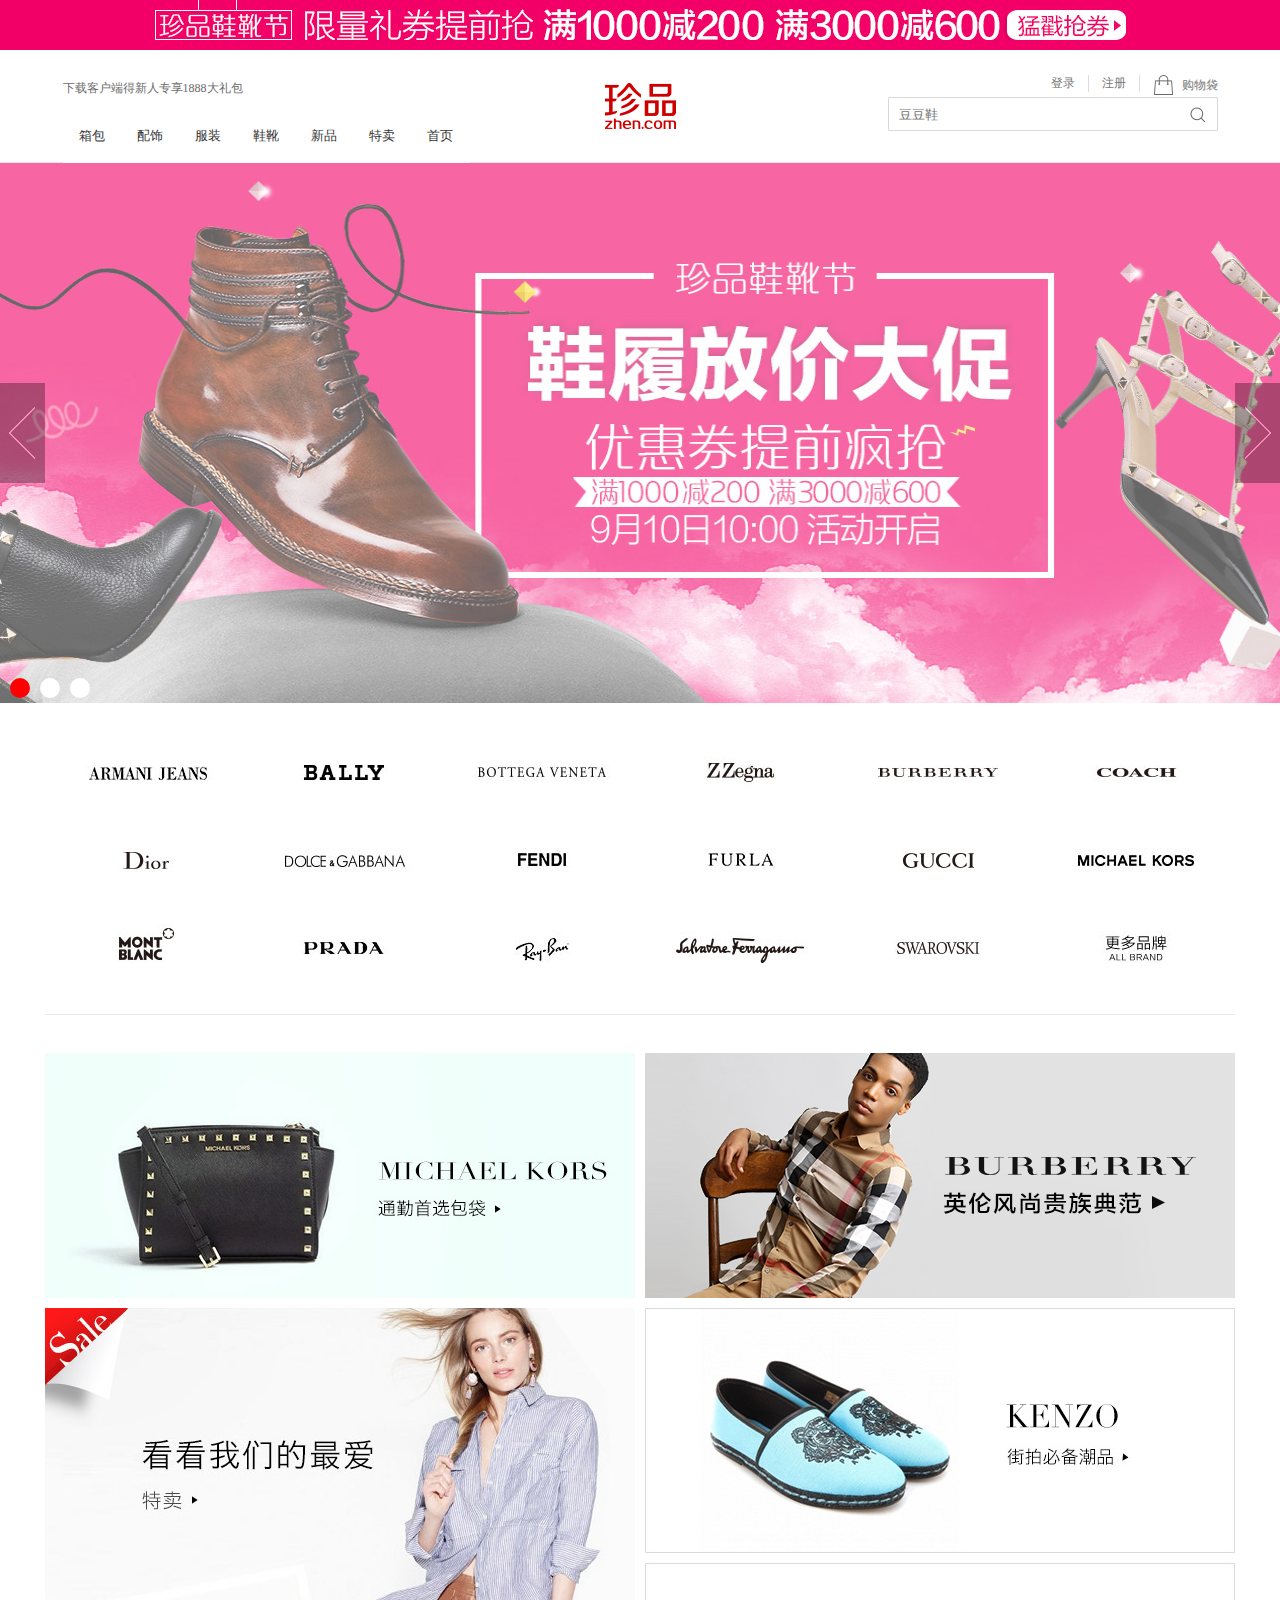
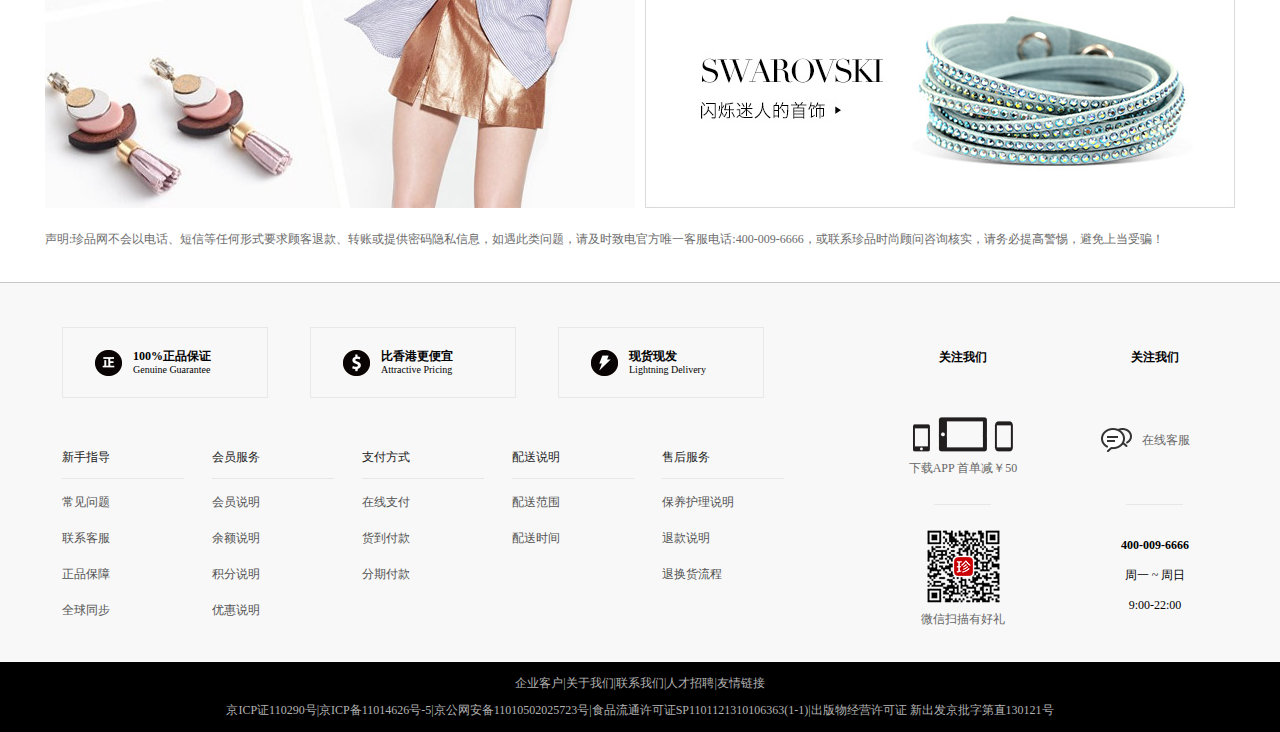
<file: index.html>
﻿<!DOCTYPE html>
<html>
<head>
    <meta charset="utf-8" />
    <title></title>
    <link rel="stylesheet" type="text/css" href="contains/style.css"/>
    <link rel="stylesheet" type="text/css" href="css/index_style.css"/>
    <script src="js/jquery-1.12.4.min.js"></script>
    <script src="js/index_car.js"></script>
    <script src="js/jquery.cookie.js"></script>
    <script>
    	$(function(){
    		$.cookie.json = true;

    		console.log($.cookie('username'));
			console.log($.cookie('password'));
			if($.cookie('username')!=undefined){
				$('.meau').children('ul').children('span').html("<li><a  class='back' href='#'>退出</a></li><li><a href='html/address.html'>"+$.cookie('username')+"</li>");
			}
			else{
				$('.meau').children('ul').children('span').html(" <li><a href='html/register.html'>注册</a></li><li><a href='html/login.html'>登录</a></li>");
			}
			$('.back').click(function(){
				window.location.href = "html/login.html";
			});
    	});
    </script>
</head>
<body>
<!--top-->
<div class="top">
    <div class="toper">
        <a href="#"><img src="img/top2.jpg"></a>
    </div>
</div>
<!--nav-->
<div class="nav">
    <div class="naver">
        <div class="navleft">
            <p><a href="#">下载客户端得新人专享1888大礼包</a></p>
            <ul class=".Zpg_headNav">
				<li>
				<a class="active">箱包</a>
				<div class="Zpg_headNavC">
					<ul class="firstul">
						<li class="firstli">
						   <a target="_blank" href="javascript:;" title="女士箱包">
						       女士箱包</a>
					    </li>
						<li><a target="_blank" href="javascript:;">手提包</a></li>
						<li><a target="_blank" href="javascript:;">钱包</a></li>
						<li><a target="_blank" href="javascript:;">单肩包</a></li>
						<li><a target="_blank" href="javascript:;">卡/零钱/钥匙包</a></li>
						<li><a target="_blank" href="javascript:;">手拿包</a></li>
						<li><a target="_blank" href="javascript:;">旅行箱</a></li>
						<li><a target="_blank" href="javascript:;">双肩背包</a></li>
						<li><a target="_blank" href="javascript:;">化妆包</a></li>
						<li><a target="_blank" href="javascript:;">数码包</a></li>
						<li><a target="_blank" href="javascript:;">腰包</a></li>
                	</ul>
					<ul>
						<li class="firstli">
							<a target="_blank" href="javascript:;" title="男士箱包">
						       男士箱包</a>
						</li>
						<li><a target="_blank" href="javascript:;">钱包</a></li>
						<li><a target="_blank" href="javascript:;">单肩包</a></li>
						<li><a target="_blank" href="javascript:;">手提包</a></li>
						<li><a target="_blank" href="javascript:;">手拿包</a></li>
						<li><a target="_blank" href="javascript:;">卡/零钱/钥匙包</a></li>
						<li><a target="_blank" href="javascript:;">旅行箱</a></li>
						<li><a target="_blank" href="javascript:;">双肩背包</a></li>
						<li><a target="_blank" href="javascript:;">数码包</a></li>
						<li><a target="_blank" href="javascript:;">腰包</a></li>
					</ul>
					<ul>
						<li class="firstli">
							<a target="_blank" href="javascript:;" title="热门品牌">
						       热门品牌</a>
						</li>
						<li><a target="_blank" href="javascript:;">Burberry</a></li>
						<li><a target="_blank" href="javascript:;">Coach</a></li>
						<li><a target="_blank" href="javascript:;">Salvatore Ferragamo</a></li>
						<li><a target="_blank" href="javascript:;">Prada</a></li>
						<li><a target="_blank" href="javascript:;">Gucci</a></li>
						<li><a target="_blank" href="javascript:;">Michael Kors</a></li>
						<li><a target="_blank" href="javascript:;">Bottega Veneta</a></li>
						<li><a target="_blank" href="javascript:;">Bally</a></li>
						<li><a target="_blank" href="javascript:;">Delsey</a></li>
						<li><a target="_blank" href="javascript:;">Moschino</a></li>
					</ul>
					<ul>
						<li class="firstli">
							<a target="_blank" href="javascript:;" title="热门词">
						       热门词</a>
						</li>
						<li><a target="_blank" href="javascript:;">韩星同款包袋</a></li>
						<li><a target="_blank" href="javascript:;">普拉达牛皮包袋</a></li>
						<li><a target="_blank" href="javascript:;">巴宝莉格纹包袋</a></li>
						<li><a target="_blank" href="javascript:;">大眼睛包包</a></li>
						<li><a target="_blank" href="javascript:;">潮流双肩包</a></li>
					</ul>
					<p>
					    <a target="_blank" href="javascript:;">
					        <img alt="" src="img/151023151226308881femtf.png">
				        </a>
				    </p>
				</div>
                </li>
                <li><a href="html/next.html" class="active">配饰</a>
                	<div class="Zpg_headNavC">
					<ul class="firstul">
						<li class="firstli">
							<a target="_blank" href="javascript:;" title="女士配饰">
								       女士配饰			       </a>
						</li>
						<li><a target="_blank" href="javascript:;">围巾</a></li>
						<li><a target="_blank" href="javascript:;">项饰</a></li>
						<li><a target="_blank" href="javascript:;">腕饰</a></li>
						<li><a target="_blank" href="javascript:;">太阳镜</a></li>
						<li><a target="_blank" href="javascript:;">丝巾</a></li>
						<li><a target="_blank" href="javascript:;">耳饰</a></li>
						<li><a target="_blank" href="javascript:;">腰带</a></li>
						<li><a target="_blank" href="javascript:;">镜架</a></li>
						<li><a target="_blank" href="javascript:;">文具</a></li>
						<li><a target="_blank" href="javascript:;">钥匙扣</a></li>
						<li><a target="_blank" href="javascript:;">戒指</a></li>
						<li><a target="_blank" href="javascript:;">袜子</a></li>
						<li><a target="_blank" href="javascript:;">帽子</a></li>
						<li><a target="_blank" href="javascript:;">胸饰</a></li>
						<li><a target="_blank" href="javascript:;">手套</a></li>
						<li><a target="_blank" href="javascript:;">饰品套装</a></li>
						<li><a target="_blank" href="javascript:;">手帕</a></li>
						<li><a target="_blank" href="javascript:;">挂饰摆件</a></li>
						<li><a target="_blank" href="javascript:;">手机套</a></li>
					</ul>
					<ul>
						<li class="firstli">
							<a target="_blank" href="javascript:;" title="男士配饰">
								       男士配饰			       </a>
						</li>
						<li><a target="_blank" href="javascript:;">腰带</a></li>
						<li><a target="_blank" href="javascript:;">围巾</a></li>
						<li><a target="_blank" href="javascript:;" class="">领带</a></li>
						<li><a target="_blank" href="javascript:;" class="">文具</a></li>
						<li><a target="_blank" href="javascript:;" class="">镜架</a></li>
						<li><a target="_blank" href="javascript:;" class="">钥匙扣</a></li>
						<li><a target="_blank" href="javascript:;" class="">太阳镜</a></li>
						<li><a target="_blank" href="javascript:;" class="">帽子</a></li>
						<li><a target="_blank" href="javascript:;" class="">腕饰</a></li>
						<li><a target="_blank" href="javascript:;" class="">手套</a></li>
						<li><a target="_blank" href="javascript:;">挂饰摆件</a></li>
						<li><a target="_blank" href="javascript:;">袜子</a></li>
						<li><a target="_blank" href="javascript:;">手机套</a></li>
						<li><a target="_blank" href="javascript:;">袖扣</a></li>
						<li><a target="_blank" href="javascript:;">手杖</a></li>
					</ul>
					<ul>
						<li class="firstli">
							<a target="_blank" href="javascript:;" title="热门品牌">
								       热门品牌			       </a>
						</li>
						<li><a target="_blank" href="javascript:;">Burberry</a></li>
						<li><a target="_blank" href="javascript:;">Salvatore Ferragamo</a></li>
						<li><a target="_blank" href="javascript:;">Gucci</a></li>
						<li><a target="_blank" href="javascript:;">Prada</a></li>
						<li><a target="_blank" href="javascript:;">Swarovski</a></li>
						<li><a target="_blank" href="javascript:;">Alexander McQueen</a></li>
						<li><a target="_blank" href="javascript:;">Versace</a></li>
						<li><a target="_blank" href="javascript:;">Montblanc</a></li>
						<li><a target="_blank" href="javascript:;">RAY-BAN</a></li>
						<li><a target="_blank" href="javascript:;">Bottega Veneta</a></li>
						<li><a target="_blank" href="javascript:;">Z Zegna</a></li>
						<li><a target="_blank" href="javascript:;">Dior</a></li>
						<li><a target="_blank" href="javascript:;">Hermès</a></li>
					</ul>
					<ul>
						<li class="firstli">
							<a target="_blank" href="javascript:;" title="热门词">
								       热门词			       </a>
						</li>
						<li><a target="_blank" href="javascript:;">男士名品腰带</a></li>
						<li><a target="_blank" href="javascript:;">羊绒围巾</a></li>
						<li><a target="_blank" href="javascript:;">宝格丽</a></li>
						<li><a target="_blank" href="javascript:;">卡地亚</a></li>
						<li><a target="_blank" href="javascript:;">梵克雅宝</a></li>
						<li><a target="_blank" href="javascript:;">爱马仕</a></li>
					</ul>
					<p>
						<a target="_blank" href="javascript:;">
							<img alt="" src="img/151218111139644788sd9rr.png">
						</a>
					</p>
				</div>
                </li>
                <li><a class="active">服装</a>
               	<div class="Zpg_headNavC">
					<ul class="firstul">
						<li class="firstli">
							<a target="_blank" href="javascript:;" title="奢品男装">
								      奢品男装			       </a>
						</li>
						<li><a target="_blank" href="javascript:;">棉服/羽绒服</a></li>
						<li><a target="_blank" href="javascript:;">夹克</a></li>
						<li><a target="_blank" href="javascript:;">大衣</a></li>
						<li><a target="_blank" href="javascript:;">风衣</a></li>
						<li><a target="_blank" href="javascript:;">针织衫/毛衫</a></li>
						<li><a target="_blank" href="javascript:;">衬衫</a></li>
						<li><a target="_blank" href="javascript:;">卫衣</a></li>
						<li><a target="_blank" href="javascript:;">西装上衣</a></li>
						<li><a target="_blank" href="javascript:;">T恤</a></li>
						<li><a target="_blank" href="javascript:;">皮衣/皮草</a></li>
						<li><a target="_blank" href="javascript:;">牛仔裤</a></li>
						<li><a target="_blank" href="javascript:;">西装套装</a></li>
						<li><a target="_blank" href="javascript:;">POLO衫</a></li>
						<li><a target="_blank" href="javascript:;">休闲裤</a></li>
						<li><a target="_blank" href="javascript:;">运动套装</a></li>
						<li><a target="_blank" href="javascript:;">西裤</a></li>
					</ul>
					<ul>
						<li class="firstli">
							<a target="_blank" href="javascript:;" title="奢品女装" class="">
								       奢品女装			       </a>
						</li>
						<li><a target="_blank" href="javascript:;" class="">外套</a></li>
						<li><a target="_blank" href="javascript:;" class="">羽绒服</a></li>
						<li><a target="_blank" href="javascript:;" class="">针织衫/毛衫</a></li>
						<li><a target="_blank" href="javascript:;" class="">卫衣</a></li>
						<li><a target="_blank" href="javascript:;" class="">裙装</a></li>
						<li><a target="_blank" href="javascript:;" class="">裤装</a></li>
						<li><a target="_blank" href="javascript:;" class="">T恤</a></li>
						<li><a target="_blank" href="javascript:;" class="">衬衫</a></li>
						<li><a target="_blank" href="javascript:;" class="">POLO衫</a></li>
						<li><a target="_blank" href="javascript:;" class="">背心</a></li>
					</ul>
					<ul>
						<li class="firstli">
							<a target="_blank" href="javascript:;" title="热门品牌" class="">
								       热门品牌			       </a>
						</li>
						<li><a target="_blank" href="javascript:;" class="">Burberry</a></li>
						<li><a target="_blank" href="javascript:;" class="">Armani Jeans</a></li>
						<li><a target="_blank" href="javascript:;" class="">Prada</a></li>
						<li><a target="_blank" href="javascript:;" class="">EA7</a></li>
						<li><a target="_blank" href="javascript:;" class="">Maurizio Baldassari</a></li>
						<li><a target="_blank" href="javascript:;" class="">Modesto Bertotto</a></li>
						<li><a target="_blank" href="javascript:;" class="">Emporio Armani</a></li>
						<li><a target="_blank" href="javascript:;" class="">Z Zegna</a></li>
						<li><a target="_blank" href="javascript:;" class="">Ermenegildo Zegna</a></li>
						<li><a target="_blank" href="javascript:;" class="">Moncler</a></li>
						<li><a target="_blank" href="javascript:;">Versace Collection</a></li>
						<li><a target="_blank" href="javascript:;">Givenchy</a></li>
						<li><a target="_blank" href="javascript:;">Diesel</a></li>
						<li><a target="_blank" href="javascript:;">hugoboss</a></li>
						<li><a target="_blank" href="javascript:;">Dolce &amp; Gabbana</a></li>
						<li><a target="_blank" href="javascript:;">MCQ</a></li>
						<li><a target="_blank" href="javascript:;">kenzo</a></li>
						<li><a target="_blank" href="javascript:;">ROEN</a></li>
					</ul>
					<ul>
						<li class="firstli">
							<a target="_blank" href="javascript:;" title="热门词" class="">
								       热门词			       </a>
						</li>
						<li><a target="_blank" href="javascript:;" class="">巴宝莉 大格纹衬衫</a></li>
						<li><a target="_blank" href="javascript:;" class="">Moncler 羽绒王者</a></li>
						<li><a target="_blank" href="javascript:;" class="">秋冬新品夹克</a></li>
						<li><a target="_blank" href="javascript:;" class="">普拉达 精致剪裁男裤</a></li>
						<li><a target="_blank" href="javascript:;">奢华女裙 女神必备</a></li>
					</ul>
					<p>
						<a target="_blank" href="javascript:;">
							<img alt="" src="img/160222112932015369jbo1b.jpg">
						</a>
					</p>
				</div>
                </li>
                <li><a class="active">鞋靴</a>
                	<div class="Zpg_headNavC">
		    		<ul class="firstul">
						<li class="firstli">
							<a target="_blank" href="javascript:;" title="女士鞋靴">
									       女士鞋靴			       </a>
						</li>
						<li><a target="_blank" href="javascript:;">休闲鞋</a></li>
						<li><a target="_blank" href="javascript:;">雪地靴</a></li>
						<li><a target="_blank" href="javascript:;">乐福鞋</a></li>
						<li><a target="_blank" href="javascript:;">及踝靴</a></li>
						<li><a target="_blank" href="javascript:;">单鞋</a></li>
						<li><a target="_blank" href="javascript:;">高筒靴</a></li>
						<li><a target="_blank" href="javascript:;">高跟鞋</a></li>
						<li><a target="_blank" href="javascript:;">休闲运动鞋</a></li>
						<li><a target="_blank" href="javascript:;">坡跟鞋</a></li>
						<li><a target="_blank" href="javascript:;">拖鞋</a></li>
						<li><a target="_blank" href="javascript:;">凉鞋</a></li>
					</ul>
					<ul>
						<li class="firstli">
							<a target="_blank" href="javascript:;" title="男士鞋靴" class="">
									       男士鞋靴			       </a>
						</li>
						<li><a target="_blank" href="javascript:;" class="">休闲运动鞋</a></li>
						<li><a target="_blank" href="javascript:;" class="">乐福鞋</a></li>
						<li><a target="_blank" href="javascript:;" class="">板鞋</a></li>
						<li><a target="_blank" href="javascript:;" class="">休闲鞋</a></li>
						<li><a target="_blank" href="javascript:;" class="">高筒靴</a></li>
						<li><a target="_blank" href="javascript:;" class="">商务正装鞋</a></li>
						<li><a target="_blank" href="javascript:;" class="">拖鞋</a></li>
						<li><a target="_blank" href="javascript:;" class="">雪地靴</a></li>
						<li><a target="_blank" href="javascript:;" class="">及踝靴</a></li>
						<li><a target="_blank" href="javascript:;" class="">凉鞋</a></li>
					</ul>
					<ul>
						<li class="firstli">
							<a target="_blank" href="javascript:;" title="热门品牌">
									       热门品牌			       </a>
						</li>
						<li><a target="_blank" href="javascript:;">Prada</a></li>
						<li><a target="_blank" href="javascript:;">TOD'S</a></li>
						<li><a target="_blank" href="javascript:;">Salvatore Ferragamo</a></li>
						<li><a target="_blank" href="javascript:;">Bally</a></li>
						<li><a target="_blank" href="javascript:;" class="">Gucci</a></li>
						<li><a target="_blank" href="javascript:;" class="">GML</a></li>
						<li><a target="_blank" href="javascript:;">Jumbougg</a></li>
						<li><a target="_blank" href="javascript:;">Giuseppe Zanotti</a></li>
						<li><a target="_blank" href="javascript:;">Kenzo</a></li>
						<li><a target="_blank" href="javascript:;">S.T.Dupont</a></li>
					</ul>
					<ul>
						<li class="firstli">
							<a target="_blank" href="javascript:;" title="热门词">
									       热门词			       </a>
						</li>
						<li><a target="_blank" href="javascript:;">新品女鞋</a></li>
						<li><a target="_blank" href="javascript:;">休闲鞋</a></li>
						<li><a target="_blank" href="javascript:;">豆豆鞋</a></li>
					</ul>
					<p>
						<a target="_blank" href="javascript:;">
							<img alt="" src="img/151221090406169594gexg6.png">
						</a>
					</p>
					</div>
                </li>
                <li><a>新品</a></li>
                <li><a>特卖</a></li>
                <li><a href="index.html">首页</a></li>
            </ul>
        </div>
        <div class="navright">
            <div class="meau">
                <ul>
                	<li><a class="last" href="html/cart1.html">购物袋 <span></span></a></li>
                	<span>               	
                    <li><a href="html/register.html">注册</a></li>
                    <li><a href="html/login.html">登录</a></li>
                    </span>
                    
                </ul>
            </div>
            <div class="search">
            <form>
                <input class="txt" type="text" placeholder="豆豆鞋"/>
                <input class="sub" type="submit" value=""/>
            </form>
            </div>
        </div>
    </div>
</div>
<!--banner-->
<div id="banner">
    <ul id="box">
        <li><img src="img/banner.jpg" /></li>
        <li><img src="img/5426cfc0N5c011fc9.jpg" /></li>
        <li><img src="img/5426cfc9N595e44ee.jpg" /></li>
    </ul>
    <div id="pages"></div>
    <div id="prev"></div>
    <div id="next"></div>
</div>
<!--main-->
<div class="main">
    <div class="maintop">
        <ul>
            <li><a href="#"><img src="img/首页_01.jpg" /></a></li>
            <li><a href="#"><img src="img/首页_02.jpg" /></a></li>
            <li><a href="#"><img src="img/首页_03.jpg" /></a></li>
            <li><a href="#"><img src="img/首页_04.jpg" /></a></li>
            <li><a href="#"><img src="img/首页_05.jpg" /></a></li>
            <li><a href="#"><img src="img/首页_06.jpg" /></a></li>
            <li><a href="#"><img src="img/首页_07.jpg" /></a></li>
            <li><a href="#"><img src="img/首页_08.jpg" /></a></li>
            <li><a href="#"><img src="img/首页_09.jpg" /></a></li>
            <li><a href="#"><img src="img/首页_10.jpg" /></a></li>
            <li><a href="#"><img src="img/首页_11.jpg" /></a></li>
            <li><a href="#"><img src="img/首页_12.jpg" /></a></li>
            <li><a href="#"><img src="img/首页_13.jpg" /></a></li>
            <li><a href="#"><img src="img/首页_14.jpg" /></a></li>
            <li><a href="#"><img src="img/首页_15.jpg" /></a></li>
            <li><a href="#"><img src="img/首页_16.jpg" /></a></li>
            <li><a href="#"><img src="img/首页_17.jpg" /></a></li>
            <li><a href="#"><img src="img/首页_18.jpg" /></a></li>
        </ul>
    </div>
    <div class="mainbottom">
        <ul>
            <li><a href="#"><img src="img/index_li1.jpg" /></a></li>
            <li><a href="#"><img src="img/index_li5.jpg" /></a></li>
        </ul>
        <ul class="last">
            <li><a href="#"><img src="img/index_li2.jpg" /></a></li>
            <li><a href="#"><img src="img/index_li3.jpg" /></a></li>
            <li><a href="#"><img src="img/index_li4.jpg" /></a></li>
        </ul>
        <p>声明:珍品网不会以电话、短信等任何形式要求顾客退款、转账或提供密码隐私信息，如遇此类问题，请及时致电官方唯一客服电话:400-009-6666，或联系珍品时尚顾问咨询核实，请务必提高警惕，避免上当受骗！</p>
    </div>
</div>
<!--servicer-->
<div class="servicer">
    <div class="service">
        <div class="serleft">
            <div class="parttop">
                <dl>
                    <dt><img src="img/index_dt1.jpg" /></dt>
                    <dd> 
                        <p>100%正品保证</p>
                        <span>Genuine Guarantee</span>
                    </dd>
                </dl>
                <dl>
                    <dt><img src="img/index_dt2.jpg" /></dt>
                    <dd> 
                        <p>比香港更便宜</p>
                        <span>Attractive Pricing</span>
                    </dd>
                </dl>
                <dl>
                    <dt><img src="img/index_dt3.jpg" /></dt>
                    <dd> 
                        <p>现货现发</p>
                        <span>Lightning Delivery</span>
                    </dd>
                </dl>
            </div>
            <div class="partbottom">
                <ul>
                    <li class="first">新手指导</li>
                    <li><a href="#">常见问题</a></li>
                    <li><a href="#">联系客服</a></li>
                    <li><a href="#">正品保障</a></li>
                    <li><a href="#">全球同步</a></li>
                </ul>
                <ul>
                    <li class="first">会员服务</li>
                    <li><a href="#">会员说明</a></li>
                    <li><a href="#">余额说明</a></li>
                    <li><a href="#">积分说明</a></li>
                    <li><a href="#">优惠说明</a></li>
                </ul>
                <ul>
                    <li class="first">支付方式</li>
                    <li><a href="#">在线支付</a></li>
                    <li><a href="#">货到付款</a></li>
                    <li><a href="#">分期付款</a></li>
                </ul>
                <ul>
                    <li class="first">配送说明</li>
                    <li><a href="#">配送范围</a></li>
                    <li><a href="#">配送时间</a></li>
                </ul>
                <ul>
                    <li class="first">售后服务</li>
                    <li><a href="#">保养护理说明</a></li>
                    <li><a href="#">退款说明</a></li>
                    <li><a href="#">退换货流程</a></li>
                </ul>
            </div>
        </div>
        <div class="serright">
            <div class="partleft">
                <h3>关注我们</h3>
                <dl>
                    <dt><img src="img/phone.jpg" /></dt>
                    <dd><a href="#">下载APP 首单减￥50</a></dd>
                </dl>
                <p></p>
                <dl>
                    <dt><img src="img/code.jpg" /></dt>
                    <dd>微信扫描有好礼</dd>
                </dl>
            </div>
            <div class="partright">
                <h3>关注我们</h3>
                <dl>
                    <dt><img src="img/online.jpg" /></dt>
                    <dd><a href="#">在线客服</a></dd>
                </dl>
                <p></p>
                <span class="first">400-009-6666</span>
                <span>周一 ~ 周日</span>
                <span>9:00-22:00</span>
            </div>
        </div>
    </div>
</div>
<!--foot-->
<div class="foot">
<p><a href="#">企业客户</a>|<a href="#">关于我们</a>|<a href="#">联系我们</a>|<a href="#">人才招聘</a>|<a href="#">友情链接</a></p>
<p><a href="#">京ICP证110290号</a>|<a href="#">京ICP备11014626号-5</a>|<a href="#">京公网安备11010502025723号</a>|<a href="#">食品流通许可证SP1101121310106363(1-1)</a>|<a href="#">出版物经营许可证 新出发京批字第直130121号</a></p>
</div>
</body>
</html>
</file>
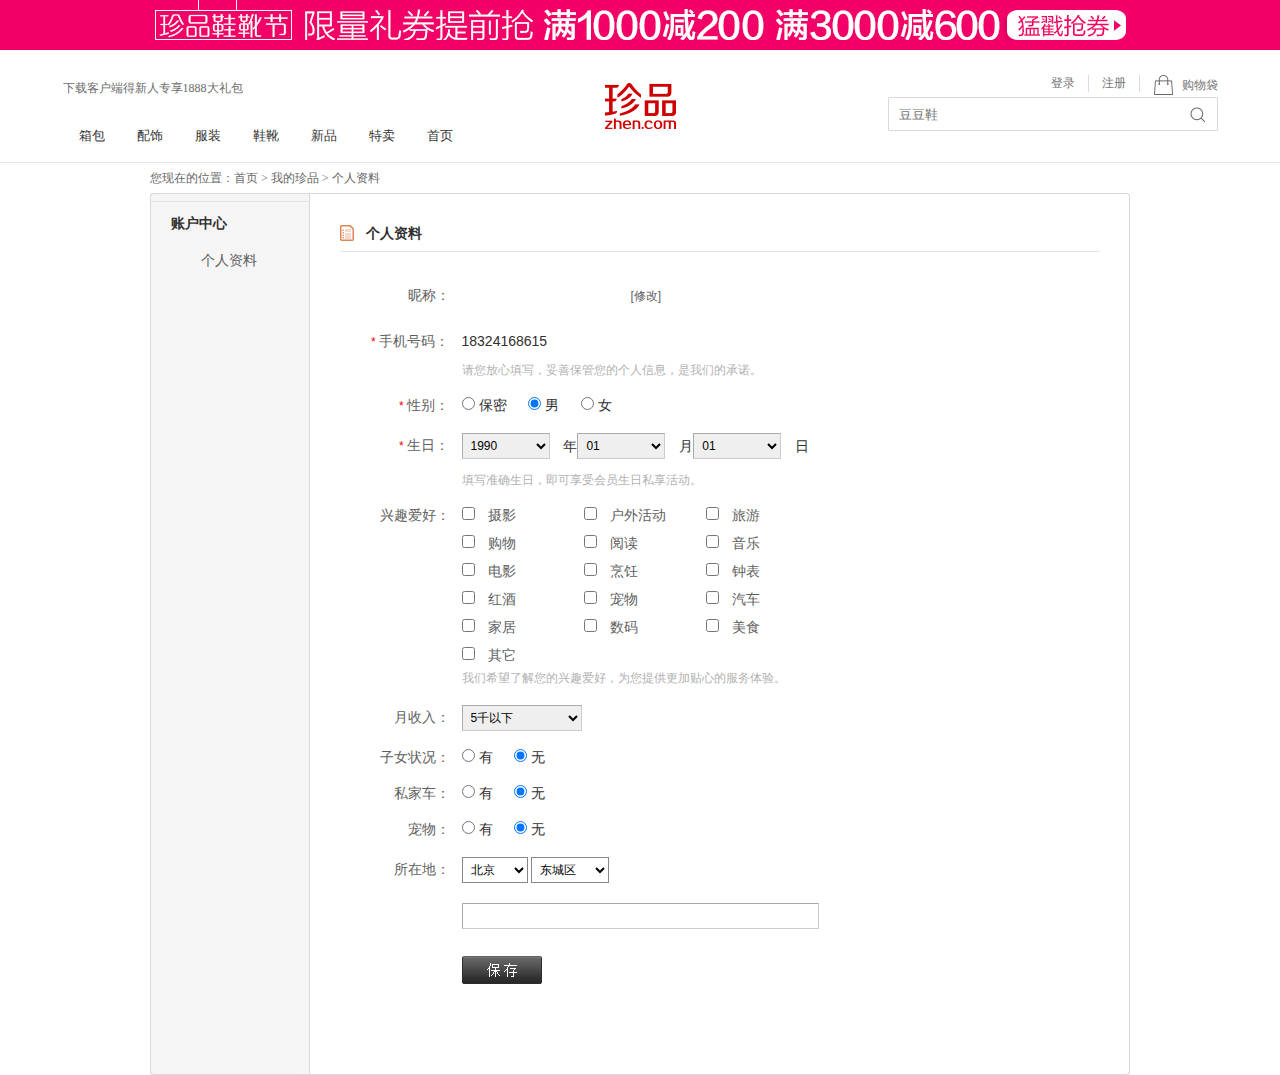
<file: html/address.html>
<!DOCTYPE HTML>
<html>
<head>
<meta http-equiv="Content-Type" content="text/html; charset=utf-8">
<title>无标题文档</title>
<link rel="stylesheet" type="text/css" href="../contains/style.css"/>
<link rel="stylesheet" type="text/css" href="../css/address_style.css"/>
<script src="../js/jquery-1.12.4.min.js"></script>
<script src="../js/jquery.cityselect.js"></script>
<script src="../js/jquery.cookie.js"></script>
<script>
	$(function(){
		$.cookie.json = true;
		if($.cookie('username')!=undefined){
				$('.meau').children('ul').children('span').html("<li><a href='address.html'>"+$.cookie('username')+"</li>");
		}
		else{	
			$('.meau').children('ul').children('span').html(" <li><a href='html/register.html'>注册</a></li><li><a href='html/login.html'>登录</a></li>");
		}
		$('.fl').children('p').children('#usernameText').html($.cookie('nickname'));
		$('.revise').click(function(){
			$('#username_edit').show();
		});
		$('.quxiao').click(function(){
			$('#username_edit').hide();
		});
		$('#submit_username').click(function(){
			var newusername = $('.dz_dh').val();
			$.cookie('nickname',newusername,{expires: 7,path: "/"});
			$('.fl').children('p').children('#usernameText').html($.cookie('nickname'));
		});
		$('#submit_profile_info').click(function(){
			var message=
			$('.prov').children('option:checked').text()+$('.city').children('option:checked').text()+$('.dist').children('option:checked').text()+$('.detail').val();
			$.cookie('address',message,{expires: 7,path: "/"});
			alert('保存成功');
			history.back(-1);
		})
		console.log($.cookie('nickname'));
		console.log($.cookie('address'));
		console.log($.cookie('remark'));
	});
	$(function(){
		$("#city_4").citySelect({
            prov: "北京",
            city: "东城区",
            dist: "none",
            nodata: "none"
        });
	});
</script>
</head>

<body>
<!--top-->
<div class="top">
    <div class="toper">
        <a href="#"><img src="../img/top2.jpg"></a>
    </div>
</div>
<!--nav-->
<div class="nav">
    <div class="naver">
        <div class="navleft">
            <p><a href="#">下载客户端得新人专享1888大礼包</a></p>
            <ul>
                <li><a>箱包</a></li>
                <li><a href="next.html">配饰</a></li>
                <li><a>服装</a></li>
                <li><a>鞋靴</a></li>
                <li><a>新品</a></li>
                <li><a>特卖</a></li>
                <li><a href="../index.html">首页</a></li>
            </ul>
        </div>
        <div class="navright">
            <div class="meau">
                <ul>
                	<li><a class="last" href="cart1.html">购物袋 <span></span></a></li>
                	<span>
                	<li><a href="register.html">注册</a></li>
                    <li><a href="login.html">登录</a></li>
                    </span>
                    
                </ul>
            </div>
            <div class="search">
            <form>
                <input class="txt" type="text" placeholder="豆豆鞋"/>
                <input class="sub" type="submit" value=""/>
            </form>
            </div>
        </div>
    </div>
</div>
<div class="Personal_map"><span>您现在的位置：<a href="../index.html">首页</a>&nbsp;&gt;&nbsp;<a href="#">我的珍品</a>&nbsp;&gt;&nbsp;个人资料</span></div>
</body>
<div class="main">
	<div class="main_top"><img src="../img/main_top_bg.jpg"></div>
  	<div class="main_box">
  	<div class="main_left">
     <!--左侧导航开始-->
        <dl>
         <dt class="my_account main_bg">账户中心</dt>
          <dd><a href="#">个人资料</a></dd>
          </dl>
        <!--左侧导航结束-->
     </div>

 
<div class="main_right">
	<div class="main_right_shang1">
		<div class="main_right_shang1_title my_order_bg">个人资料</div>
		<div class="item_main">
			<form method="post" action="">
			<div class="item margin30">
				<span class="label">昵称：</span>
				<div class="fl">
					<p>
						<span id="usernameText" style="display:inline-block; width: 145px;"></span>
						<span><span class="f12"><a class="revise" href="javascript:;">[修改]</a></span></span>
					</p>
					<div class="phone_edit" id="username_edit" style="display: none;">
						<input class="dz_dh" type="text" id="username" name="username" autocomplete="off" value="">
						<p class="btn"><input type="button" id="submit_username" name="submit_username" value="" class="xiugai"><input type="button" value="[收起]" class="quxiao"></p>
					</div>
				</div>
				
				<div class="clear"></div>
			</div>
			<div class="item">
				<span class="label"><span class="red">*</span> 手机号码：</span>
				<div class="fl">
					<p>18324168615<!--<span class="f12"><a href="javascript:void(0);" onclick="show_form_edit('mobile');">[修改]</a></span>--></p>
					<div class="phone_edit" id="mobile_edit" style="display:none;">
						<input class="dz_dh" type="text" id="mobile" name="mobile" value="18324168615">
						<p class="btn"><input type="submit" id="submit_mobile" name="submit_mobile" value="" class="xiugai"><input type="button" value="[取消]" class="quxiao" onclick="del_form_edit('mobile');"></p>
					</div>
					<p class="flk12">请您放心填写，妥善保管您的个人信息，是我们的承诺。</p>
				</div>
				<div class="clear"></div>
			</div>
			<div class="item">
				<span class="label"><span class="red">*</span> 性别：</span>
				<div class="fl">
					<input type="radio" id="nosex" value="2" name="gender"><label for="nosex">保密</label>
					<input type="radio" id="man" value="1" name="gender" checked="checked"><label for="man">男</label>
					<input type="radio" id="women" value="0" name="gender"><label for="women">女</label>
				</div>
				<div class="clear"></div>
			</div>
			<div class="item">
				<span class="label label1"><span class="red">*</span> 生日：</span>
				<div class="fl">
					<div class="select_box">
						<select name="year" class="sele sele3">
							<option value="">请选择</option>
							<option value="1910">1910</option>
							<option value="1911">1911</option>
							<option value="1912">1912</option>
							<option value="1913">1913</option>
							<option value="1914">1914</option>
							<option value="1915">1915</option>
							<option value="1916">1916</option>
							<option value="1917">1917</option>
							<option value="1918">1918</option>
							<option value="1919">1919</option>
							<option value="1920">1920</option>
							<option value="1921">1921</option>
							<option value="1922">1922</option>
							<option value="1923">1923</option>
							<option value="1924">1924</option>
							<option value="1925">1925</option>
							<option value="1926">1926</option>
							<option value="1927">1927</option>
							<option value="1928">1928</option>
							<option value="1929">1929</option>
							<option value="1930">1930</option>
							<option value="1931">1931</option>
							<option value="1932">1932</option>
							<option value="1933">1933</option>
							<option value="1934">1934</option>
							<option value="1935">1935</option>
							<option value="1936">1936</option>
							<option value="1937">1937</option>
							<option value="1938">1938</option>
							<option value="1939">1939</option>
							<option value="1940">1940</option>
							<option value="1941">1941</option>
							<option value="1942">1942</option>
							<option value="1943">1943</option>
							<option value="1944">1944</option>
							<option value="1945">1945</option>
							<option value="1946">1946</option>
							<option value="1947">1947</option>
							<option value="1948">1948</option>
							<option value="1949">1949</option>
							<option value="1950">1950</option>
							<option value="1951">1951</option>
							<option value="1952">1952</option>
							<option value="1953">1953</option>
							<option value="1954">1954</option>
							<option value="1955">1955</option>
							<option value="1956">1956</option>
							<option value="1957">1957</option>
							<option value="1958">1958</option>
							<option value="1959">1959</option>
							<option value="1960">1960</option>
							<option value="1961">1961</option>
							<option value="1962">1962</option>
							<option value="1963">1963</option>
							<option value="1964">1964</option>
							<option value="1965">1965</option>
							<option value="1966">1966</option>
							<option value="1967">1967</option>
							<option value="1968">1968</option>
							<option value="1969">1969</option>
							<option value="1970">1970</option>
							<option value="1971">1971</option>
							<option value="1972">1972</option>
							<option value="1973">1973</option>
							<option value="1974">1974</option>
							<option value="1975">1975</option>
							<option value="1976">1976</option>
							<option value="1977">1977</option>
							<option value="1978">1978</option>
							<option value="1979">1979</option>
							<option value="1980">1980</option>
							<option value="1981">1981</option>
							<option value="1982">1982</option>
							<option value="1983">1983</option>
							<option value="1984">1984</option>
							<option value="1985">1985</option>
							<option value="1986">1986</option>
							<option value="1987">1987</option>
							<option value="1988">1988</option>
							<option value="1989">1989</option>
							<option selected="selected" value="1990">1990</option>
							<option value="1991">1991</option>
							<option value="1992">1992</option>
							<option value="1993">1993</option>
							<option value="1994">1994</option>
							<option value="1995">1995</option>
							<option value="1996">1996</option>
							<option value="1997">1997</option>
							<option value="1998">1998</option>
							<option value="1999">1999</option>
							<option value="2000">2000</option>
							<option value="2001">2001</option>
							<option value="2002">2002</option>
							<option value="2003">2003</option>
							<option value="2004">2004</option>
							<option value="2005">2005</option>
							<option value="2006">2006</option>
							<option value="2007">2007</option>
							<option value="2008">2008</option>
							<option value="2009">2009</option>
							<option value="2010">2010</option>
							<option value="2011">2011</option>
							<option value="2012">2012</option>
							<option value="2013">2013</option>
							<option value="2011">2014</option>
							<option value="2012">2015</option>
							<option value="2013">2016</option>
						</select>&nbsp;年
					</div>
					<div class="select_box">
						<select name="month" class="sele sele3">
							<option value="">请选择</option>
							<option selected="selected" value="01">01</option>
							<option value="02">02</option>
							<option value="03">03</option>
							<option value="04">04</option>
							<option value="05">05</option>
							<option value="06">06</option>
							<option value="07">07</option>
							<option value="08">08</option>
							<option value="09">09</option>
							<option value="10">10</option>
							<option value="11">11</option>
							<option value="12">12</option>
						</select>&nbsp;月
					</div>
					<div class="select_box">
						<select name="day" class="sele sele3">
							<option value="">请选择</option>
							<option selected="selected" value="01">01</option>
							<option value="02">02</option>
							<option value="03">03</option>
							<option value="04">04</option>
							<option value="05">05</option>
							<option value="06">06</option>
							<option value="07">07</option>
							<option value="08">08</option>
							<option value="09">09</option>
							<option value="10">10</option>
							<option value="11">11</option>
							<option value="12">12</option>
							<option value="13">13</option>
							<option value="14">14</option>
							<option value="15">15</option>
							<option value="16">16</option>
							<option value="17">17</option>
							<option value="18">18</option>
							<option value="19">19</option>
							<option value="20">20</option>
							<option value="21">21</option>
							<option value="22">22</option>
							<option value="23">23</option>
							<option value="24">24</option>
							<option value="25">25</option>
							<option value="26">26</option>
							<option value="27">27</option>
							<option value="28">28</option>
							<option value="29">29</option>
							<option value="30">30</option>
							<option value="31">31</option>
						</select>&nbsp;日
					</div>
					<div class="clear"></div>
					<div class="flk12">填写准确生日，即可享受会员生日私享活动。</div>
				</div>
				<div class="clear"></div>
			</div>
			<div class="item">
				<span class="label">兴趣爱好：</span>
				<div class="fl">
					<ul class="hobby" name="hobby">
						<li>
							<input type="checkbox" id="sheying" name="hobby[]" value="1">
							<label for="sheying">摄影</label>
						</li>
						<li>
							<input type="checkbox" id="sheying" name="hobby[]" value="2">
							<label for="sheying">户外活动</label>
						</li>
						<li>
							<input type="checkbox" id="sheying" name="hobby[]" value="3">
							<label for="sheying">旅游</label>
						</li>
						<li>
							<input type="checkbox" id="sheying" name="hobby[]" value="4">
							<label for="sheying">购物</label>
						</li>
						<li>
							<input type="checkbox" id="sheying" name="hobby[]" value="5">
							<label for="sheying">阅读</label>
						</li>
						<li>
							<input type="checkbox" id="sheying" name="hobby[]" value="6">
							<label for="sheying">音乐</label>
						</li>
						<li>
							<input type="checkbox" id="sheying" name="hobby[]" value="7">
							<label for="sheying">电影</label>
						</li>
						<li>
							<input type="checkbox" id="sheying" name="hobby[]" value="8">
							<label for="sheying">烹饪</label>
						</li>
						<li>
							<input type="checkbox" id="sheying" name="hobby[]" value="9">
							<label for="sheying">钟表</label>
						</li>
						<li>
							<input type="checkbox" id="sheying" name="hobby[]" value="10">
							<label for="sheying">红酒</label>
						</li>
						<li>
							<input type="checkbox" id="sheying" name="hobby[]" value="11">
							<label for="sheying">宠物</label>
						</li>
						<li>
							<input type="checkbox" id="sheying" name="hobby[]" value="12">
							<label for="sheying">汽车</label>
						</li>
						<li>
							<input type="checkbox" id="sheying" name="hobby[]" value="13">
							<label for="sheying">家居</label>
						</li>
						<li>
							<input type="checkbox" id="sheying" name="hobby[]" value="14">
							<label for="sheying">数码</label>
						</li>
						<li>
							<input type="checkbox" id="sheying" name="hobby[]" value="15">
							<label for="sheying">美食</label>
						</li>
						<li>
							<input type="checkbox" id="sheying" name="hobby[]" value="16">
							<label for="sheying">其它</label>
						</li>
					</ul>
					<p class="flk">我们希望了解您的兴趣爱好，为您提供更加贴心的服务体验。</p>
				</div>
				<div class="clear"></div>
			</div>
			<div class="item">
				<span class="label label1">月收入：</span>
				<div class="fl">
					<select class="sele sele4" name="income">
						<option value="5千以下" selected="selected">5千以下</option>
						<option value="5千~1万">5千~1万</option>
						<option value="1万~2万">1万~2万</option>
						<option value="2万~5万">2万~5万</option>
						<option value="5万以上">5万以上</option>
					</select>
					<div class="clear"></div>
				</div>
				<div class="clear"></div>
			</div>
			<div class="item">
				<span class="label">子女状况：</span>
				<div class="fl">
					<input type="radio" id="have1" name="zinv" value="1"><label for="have1">有</label>
					<input type="radio" id="no1" name="zinv" value="0" checked="checked"><label for="no1">无</label>
				</div>
				<div class="clear"></div>
			</div>
			<div class="item">
				<span class="label">私家车：</span>
				<div class="fl">
					<input type="radio" id="have2" name="sijiache" value="1"><label for="have2">有</label>
					<input type="radio" id="no2" name="sijiache" value="0" checked="checked"><label for="no2">无</label>
				</div>
				<div class="clear"></div>
			</div>
			<div class="item">
				<span class="label">宠物：</span>
				<div class="fl">
					<input type="radio" id="have3" name="chongwu" value="1"><label for="have3">有</label>
					<input type="radio" id="no3" name="chongwu" value="0" checked="checked"><label for="no3">无</label>
				</div>
				<div class="clear"></div>
			</div>
			<div class="item">
				<span class="label label1">所在地：</span>
				<div class="fl">
					<div id="city_4">
	                    <select class="prov"></select> 
	                    <select class="city" disabled="disabled"></select>
	                    <select class="dist" disabled="disabled"></select>
                	</div>
					<div class="clear"></div>
					<div class="flk1"><input type="text" class="detail" value="" name="xiangxi"></div>
					<div class="save"><input type="text" id="submit_profile_info" name="submit_email_subscribe" value=""></div>
				</div>
				<div class="clear"></div>
			</div>
			</form>
		</div>
	</div>
</div>
<div class="clear"></div>
</div>
<div class="main_bottom"><img src="../img/main_bottom_bg.jpg"></div>
</html>
</file>
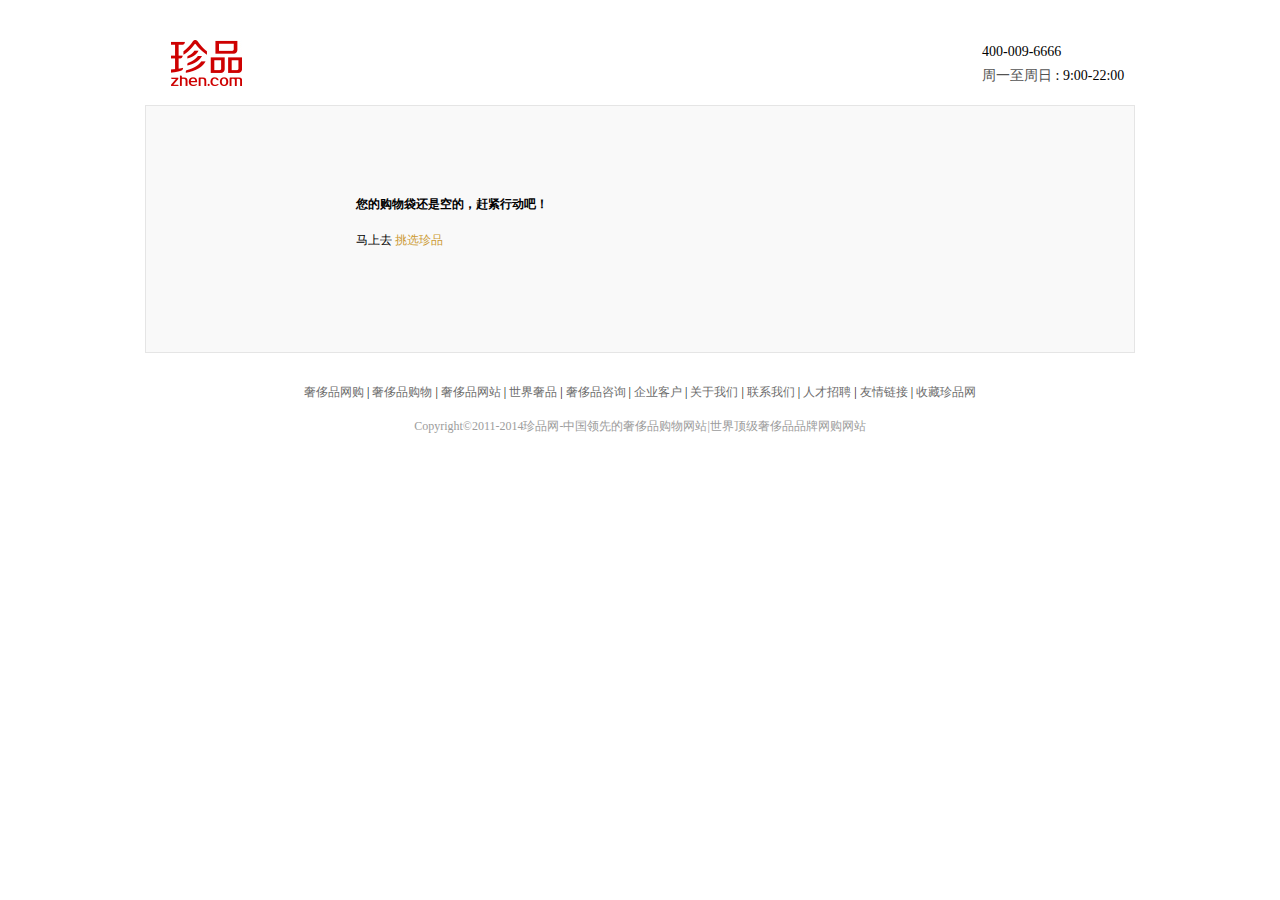
<file: html/cart1.html>
<!DOCTYPE HTML>
<html>
<head>
<meta http-equiv="Content-Type" content="text/html; charset=utf-8">
<title>无标题文档</title>
<link rel="stylesheet" type="text/css" href="../contains/styletwo.css"/>
<link rel="stylesheet" type="text/css" href="../css/cart1_style.css"/>
<script src="../js/jquery-1.12.4.min.js"></script>
<script src="../js/jquery.cookie.js"></script>
<script>
$(function() {
	$.cookie.json = true;
	//读取购物车中的商品
	var products = $.cookie("products");
	//判断购物车是否为空
	if (!products || products.length === 0) {
		window.location.href = "empty.html";
	} else { //有商品信息
		//遍历数组中每个元素
		$.each(products, function(index, element) {
			console.log(element.id, element.name, element.size, element.price, element.amount,element.src);

			//将当前遍历到的对象各属性展示到页面中
			$(".good:last").clone().insertBefore(".good:last").data("product", element)
				//将当前遍历到的对象保存到元素上
				.children('.all_ck').html("<input type='checkbox' class='product'/>").parent()
				.children('.name').html("<div class='img'><a href='#'><img title="+element.title+" src="+element.src+"></a></div><div class='nam'><a href='#'>"+element.name+"</a></div>").end()
				.find('.message').html("<p class='title'>"+element.title+"</p><p class='size'>"+element.size+"</p>").end()
				.find('.price').html("<span>￥<label>"+element.price+"</label></span>").end()
				.find('.count').html("<div class='option-num'><a class='minus' href='javascript:;'>-</a><span>"+element.amount+"</span><a class='add' href='javascript:;'>+</a></div>").end()
				.find('.privilege').html("<span>￥<label>"+element.price*element.amount+"</label></span>").end()
				.find('.handle').html("<a href='#'>收藏</a><a class='del' href='#'>删除</a>");
		});		
	}
	//删除购物车中的商品
	$('.del').click(function() {
		var $row = $(this).parents('.good');
		//$row.remove();
		deleteRow($row);
	});
	//全选功能
	$(".ck_all").click(function() {
		$(".product").prop("checked", $(this).prop("checked"));
		calcTotal();
	});
	$('.product').click(function() {
		calcTotal();
	},function(){
		calcTotal();
	});
	//从cookie和页面中删除指定行中的数据
	function deleteRow($row) {
		//获取到缓存在行上的商品数据
		var product = $row.data("product");
		//找出当前删除的商品在数组中是第几个元素
		var index = $.inArray(product, products);
		console.log(index);
		//从数组中删除该索引处的元素
		products.splice(index, 1);
		//将删除元素后的的数组保存回cookie中
		$.cookie("products", products, {
			expires: 7,
			path: "/"
		});
		$row.remove();
		if (!products || products.length === 0) {
			window.location.href = "empty.html";
		}
		calcTotal();
	}
	//计算合计金额
	function calcTotal() {
		var all_num=0;
		var amount=0;
		var total = 0;
		$(".product:checked").parents(".good").find('.option-num').each(function(index, element) {
			all_num+=parseInt($(this).children('span').text());
		});
		$(".product:checked").parents(".good").find('.privilege').each(function(index, element) {
			amount+=parseFloat($(this).children('span').children('label').text());
		});
		$(".piece").html("<span class='piece'>"+all_num+"件</span>");
		$('.right').children('div').children('.amount').html('￥'+amount);
		$(".totalsum").html('￥'+amount);

		
	}
		//加数量
	$(".add").click(function() {
		//获取原有数量
		var amount = $(this).prev().text();
		amount++;
		//加数量，将加了之后的结果放回文本框中显示
		$(this).prev().text(amount);
		//获取单价
		var price = parseFloat($(this).parent().parent().next('.price').children('span').children('label').text());
		//重新计算小计
		$(this).parent().parent().next().next().html("<span>￥<label>"+price*amount+"</label></span>");
		//重新计算合计
		calcTotal();
		$(this).parents(".good").data("product").amount = amount;
		$.cookie("products", products, {
			expires: 7,
			path: "/"
		});
	});
	//减数量
	$(".minus").click(function() {
		//获取原有数量
		var amount = parseInt($(this).next().text());
		if (amount <= 1) //数量最小减到1
			return;
		amount--;
		//加数量，将加了之后的结果放回文本框中显示
		$(this).next().text(amount);
		//获取单价
		var price = parseFloat($(this).parent().parent().next('.price').children('span').children('label').text());
		console.log(price);
		//重新计算小计
		$(this).parent().parent().next().next().html("<span>￥<label>"+price*amount+"</label></span>");
		//重新计算合计
		calcTotal();
		$(this).parents(".good").data("product").amount = amount;
		$.cookie("products", products, {
			expires: 7,
			path: "/"
		});
	});
});
</script>
</head>

<body>
<!--head-->
<div class="top">
	<div class="logo">
    	<a href="#"></a>
    </div>
   	<div class="step">
    	<img src="../img/step1.jpg" />
    </div>
    <div class="info">
    	<p>400-009-6666</p>
        <p><span>周一至周日</span> : 9:00-22:00</p>
    </div>
</div>
<div class="bt">
	<p>我的购物袋</p>
</div>
<div class="news">
	<p>尊敬的用户，珍品网承诺：所有出售商品100%正品，7天退换货。北京五环内用户提供6小时送达和时尚顾问亲自送货服务。祝您购物愉快！</p>
</div>
<div class="bag">
	<div class="head">
    	<div class="all_ck">
        	<input type="checkbox" class="ck_all" /> 全选
        </div>
        <div class="name">商品</div>
        <div class="message">商品信息</div> 
        <div class="count">数量</div>
        <div class="price">单价</div>
        <div class="privilege">小计</div>
        <div class="remark">备注</div>
        <div class="handle">操作</div>
    </div>
    <div class="good">
    	<div class="all_ck">
        	<!--<input type="checkbox"  class="product"/>-->
        </div>
        <div class="name">
        	 <!-- <div class="img">
                <a href="#"><img src="../img/99842284_01_c.jpg"/></a>
            </div>-->
           	<!-- <div class="nam">
            <a href="#">CAMEL骆驼 可配近视 男 偏光太阳眼镜/骑行眼镜 </a>
            </div>-->
        </div>
        <div class="message">
          
        </div> 
        <div class="count">
        <!-- <div class="option-num"> 
        	<a class="minus" href="javascript:;">-</a>
            <span>1</span>
            <a class="add" href="javascript:;">+</a>
        </div>-->
        </div>
        <div class="price">
        <!--<span>￥1199</span>-->       	
        </div>
        <div class="privilege">
        	
        </div>
        <div class="remark"></div>
        <div class="handle">
       		<!--<a href="#">收藏</a>
        	<a class="del" href="#">删除</a>-->
        </div>
    </div>
    <div class="total">
    	<div class="total_one">
        	<div class="right">
            	<div>
            		<p><span class="piece">0件</span>商品 总计:</p>
            		<label class="amount">￥0</label>
            	</div>
                <div><p class="last">优惠:</p><label><span>-￥0</span></label></div>
            </div>
        </div>
        <div class="total_two">
       		<div class="all">
            	<div><p class="last">总计（免运费）:</p><label><span class="totalsum">￥0</span></label></div>
            </div>
        </div>
    </div>
</div>
<div class="btn">
	<a class="go" href="next.html">继续购物</a>
    <a class="settle" href="cart2.html">去结算></a>
</div>
<!--foot-->
<div class="foot">
	<p><a href="#">奢侈品网购</a> | <a href="#">奢侈品购物</a> | <a href="#">奢侈品网站</a> | <a href="#">世界奢品</a> | <a href="#">奢侈品咨询</a> | <a href="#">企业客户</a> | <a href="#">关于我们</a> | <a href="#">联系我们</a> | <a href="#">人才招聘</a> | <a href="#">友情链接</a> | <a href="#">收藏珍品网</a></p>
    <p class="last"><a href="#">Copyright&copy;2011-2014珍品网-中国领先的奢侈品购物网站|</a><a href="#">世界顶级奢侈品品牌网购网站</a></p>
</div>	
</body>
</html>
</file>
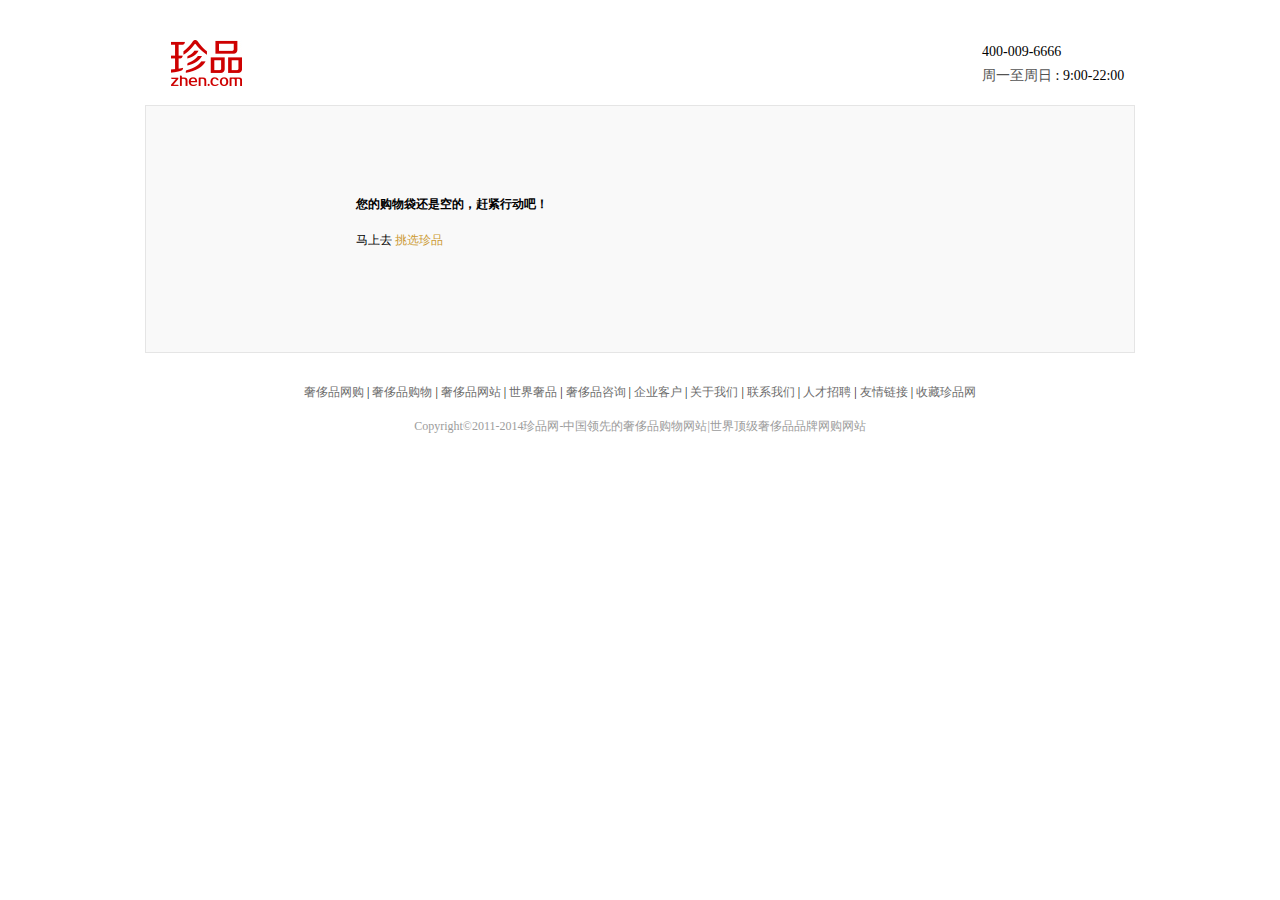
<file: html/cart2.html>
<!DOCTYPE HTML>
<html>
<head>
<meta http-equiv="Content-Type" content="text/html; charset=utf-8">
<title>无标题文档</title>
<link rel="stylesheet" type="text/css" href="../contains/styletwo.css"/>
<link rel="stylesheet" type="text/css" href="../css/cart2_style.css"/>
<script src="../js/jquery-1.12.4.min.js"></script>
<script src="../js/jquery.cookie.js"></script>
<script>
	$(function(){
		$.cookie.json = true;
		$('.last').children('.name').html($.cookie('nickname'));
		$('.last').children('.address').html($.cookie('address'));
		//读取购物车中的商品
		var products = $.cookie("products");
		//判断购物车是否为空
		if (!products || products.length === 0) {
			window.location.href = "empty.html";
		} else { //有商品信息
			//遍历数组中每个元素
			var sum = 0;
			var amount=0;
			$.each(products, function(index, element) {
				console.log(element.name, element.title,element.size,element.price, element.amount,element.src);
				amount+=element.price*element.amount;
				//将当前遍历到的对象各属性展示到页面中
				$(".content:last").clone().insertBefore(".content:last").data("product", element)
					//将当前遍历到的对象保存到元素上
					.children('.name').html("<div><img src="+element.src+"><span></span></div><div class='note'>"+element.name+"</div>").end()
					.find('.info').html("<p>"+element.title+"</p><p>"+element.size+"</p>").end()
					.find('.price').html("<span>￥"+element.price+"</label>").end()
					.find('.count').html("<span>"+element.amount+"</span>").end();
				});
		}
		function calcTotal() {
			var all_num=0;
			var total = 0;
			$(".content:not(:last)").find('.count').each(function(index, element) {
				all_num+=parseInt($(this).children('span').text());
			});
			$(".right").children('.div1').children('p').children('span').html(all_num);
			$('.right').children('.div3').children('p').children('.sp1').html(amount);
			$('.right').children('.div3').children('p').children('.sp4').html(amount);
			$('.put_in').children('p').children('span').children('label').html(amount);
		}
		calcTotal();
		$('.put').click(function(){
			var oInputInfo = $('.txt').val();
			$.cookie('remark',oInputInfo,{expires: 7,path: "/"});
		});
		
	});
</script>
</head>

<body>
<div class="top">
	<div class="logo">
    	<a href="#"></a>
    </div>
   	<div class="step">
    	<img src="../img/step2.jpg" />
    </div>
    <div class="info">
    	<p>400-009-6666</p>
        <p><span>周一至周日</span> : 9:00-22:00</p>
    </div>
</div>
<div class="bt">
	<p>确认订单信息</p>
</div>
<div class="message">
	<div class="style"><h3>收货人信息</h3><a href="address.html">[修改]</a></div>
    <div class="last">姓&nbsp;&nbsp;&nbsp;&nbsp;&nbsp;&nbsp;&nbsp;名：<span class="name"></span></div>
    <div class="last">收货地址：<span class="address"></span></div>
</div>
<div class="time">
	<div class="style"><h3>配送时间</h3><a href="#"></a></div>
    <div class="last">只工作日送货（双休日、假日不用送）<a href="#">珍品网永久<span>免运费</span></a></div>
</div>
<div class="pay">
	<div class="style"><h3>支付方式</h3></div>
    <div class="last">
    	<p>【温馨提示】对于应支付金额大于1千的订单，暂不支持货到付款，敬请谅解，如有疑问，欢迎联系客服 400-009-6666</p>
        <div><input type="radio"><i>在线支付（支持储蓄卡、信用卡，建议使用网上银行专业版、支付宝余额、拉卡拉，不受银行支付额度限制）</i>
        </div>
        <a href="#">保存支付方式</a>
    </div>
</div>
<div class="bill">
	<div class="style"><h3>发票信息</h3><a href="#"></a></div>
    <div class="last">
    	<p>发票类型：个人</p>
        <p>发票内容：日用品</p>
    </div>
</div>
<div class="list">
	<div class="style"><h3>商品清单</h3><a href="../html/cart1.html">[返回修改购物袋]</a></div>
    <div class="title">
    	<div class="name">商品</div>
        <div class="info">商品信息</div>
        <div class="count">数量</div>
        <div class="price">单价</div>
        <div class="remark">优惠</div>
        <div class="handle">备注</div>
    </div>
   
    <div class="content">
    	<div class="name">
	       <!-- <div>
	            <img src="../img/99842284_01_c.jpg">
	            <span></span>
	        </div>
        	<div class="note">CAMEL骆驼 可配近视 男 偏光太阳眼镜/骑行眼镜 44179747</div>-->
        </div>
        <div class="info">
         <!--   <p>黑红</p>
            <p>59</p>-->
        </div>
        <div class="count"></div>
        <div class="price"></div>
        <div class="remark"></div>
        <div class="handle"></div>
    </div>
    <div class="compute">
    	<div class="left">
        	<p><input type="checkbox" /> 使用优惠券</p>
            <p><input type="checkbox" /> 使用余额支付（您有余额0元）</p>
            <div>
            <p>订单备注：<input class="txt" type="text" maxlength="20"/> 最多可输入输入20字</p>
            <span>*提示：发票内容不支持修改：收货人、配送方式、支付方式等以上述选定值为准，在此备注无效。</span>
            </div>
        </div>
        <div class="right">
        	<div class="div1">
            	<p><span>2</span>件商品</p>
            </div>
            <div class="div2">
            	<p>总商品金额：</p>
                <p>使用优惠券：</p>
                <p>使用余额：</p>
                <p>应付余额：</p>
            </div>
            <div class="div3">
            	<p>￥ <span class="sp1">2398</span></p>
                <p>-￥ <span class="sp2">0</span></p>
                <p>-￥ <span class="sp3">0</span></p>
                <p>￥ <span class="sp4">2398</span></p>
            </div>
        </div>
    </div>
</div>
<div class="turn">
	<div class="put_in">
    	<p>应付总额：<span>￥<label>2398</label></span><a class="put" href="cart3.html">提交订单</a></p>
    </div>
</div>
<!--foot-->
<div class="foot">
	<p><a href="#">奢侈品网购</a> | <a href="#">奢侈品购物</a> | <a href="#">奢侈品网站</a> | <a href="#">世界奢品</a> | <a href="#">奢侈品咨询</a> | <a href="#">企业客户</a> | <a href="#">关于我们</a> | <a href="#">联系我们</a> | <a href="#">人才招聘</a> | <a href="#">友情链接</a> | <a href="#">收藏珍品网</a></p>
    <p class="last"><a href="#">Copyright&copy;2011-2014珍品网-中国领先的奢侈品购物网站|</a><a href="#">世界顶级奢侈品品牌网购网站</a></p>
</div>	
</body>
</html>
</file>
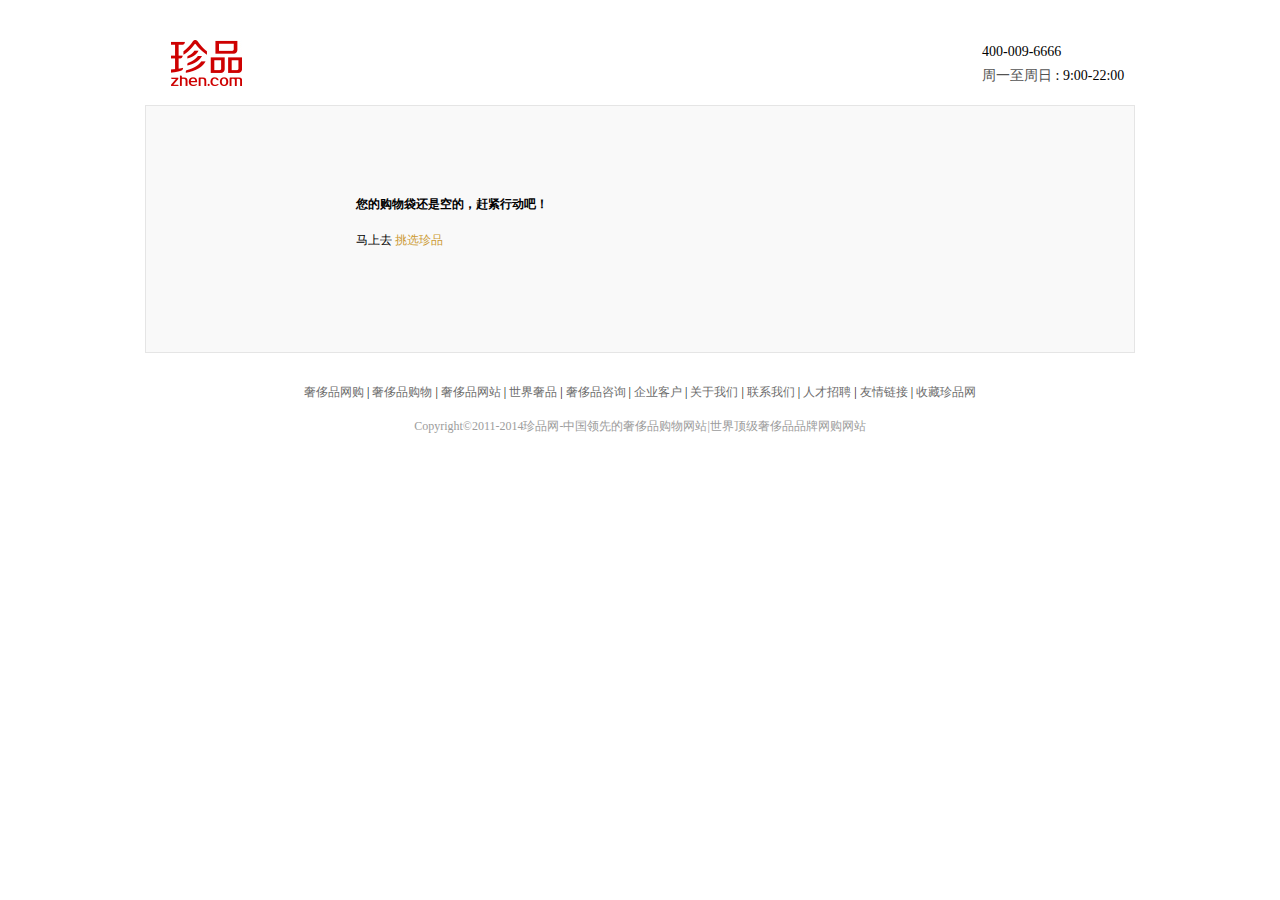
<file: html/cart3.html>
<!DOCTYPE HTML>
<html>
<head>
<meta http-equiv="Content-Type" content="text/html; charset=utf-8">
<title>无标题文档</title>
<link rel="stylesheet" type="text/css" href="../contains/styletwo.css"/>
<link rel="stylesheet" type="text/css" href="../css/cart3_style.css"/>
<script src="../js/jquery-1.12.4.min.js"></script>
<script src="../js/jquery.cookie.js"></script>
<script>
	$(function(){
		$.cookie.json = true;
		//读取购物车中的商品
		var products = $.cookie("products");
		//判断购物车是否为空
		if (!products || products.length === 0) {
			window.location.href = "empty.html";
		} else { //有商品信息
			//遍历数组中每个元素
			var sum = 0;
			var amount=0;
			$.each(products, function(index, element) {
				console.log(element.id, element.name, element.size, element.price, element.amount,element.src);
				amount+=element.price*element.amount;
				console.log(amount);
				//将当前遍历到的对象各属性展示到页面中
				$(".order").data("product", element)
					//将当前遍历到的对象保存到元素上
					.children('p').children('span').html('￥'+amount)
			});		
		}
		$('.order').children('p').children('.remark').html($.cookie('remark'));
		console.log($.cookie('remark'));
	});
</script>
</head>

<body>
<div class="top">
	<div class="logo">
    	<a href="#"></a>
    </div>
   	<div class="step">
    	<img src="../img/step3.jpg" />
    </div>
    <div class="info">
    	<p>400-009-6666</p>
        <p><span>周一至周日</span> : 9:00-22:00</p>
    </div>
</div>
<div class="put">
	<div class="style"><h3>您的订单已提交，请尽快支付</h3></div>
    <p>我们为您购买的的商品保留了库存，请您在60分钟内完成支付，否则系统会自动取消订单，释放库存。</p>
    <div class="order">
    	<p>订单编号：1509100926135<a href="cart1.html" target="_blank">查看订单详情</a></p>
        <p>应付金额：<span>2398</span></p>
        <p>支付方式：在线支付 招商银行</p>
        <p>配送时间：只工作日送（双休日、假日不用送）</p>
        <p>备&nbsp;&nbsp;&nbsp;&nbsp;&nbsp;&nbsp;&nbsp;注：<span class="remark"></span></p>
    </div>
    <a><i>去支付<img src="../img/pay.jpg" /></i></a>
    <label>温馨提示：在您付款前，您所选购的商品仍在对外出售，为避免其他客服先于您付款而造成商品缺货，我们建议您及时付款。</label>
</div>
<div class="hint">
	<div class="style"><h3>温馨提示</h3></div>
    <p>1、订单提交成功后珍品网会对您的订单进行审核，审核通过后珍品网会发短信通知您，并为您尽快发货；</p>
    <p>2、收货时请仔细查对货品，如发现货品破损，您可以通知我们并选择拒收。</p>
    <p>3、珍品网提供7天包退换货的服务。建议您在购买后的7天内保留商品的全套包装、附件、发票等所有随货物品，以便后续办理退换货。</p>
    <p>4、如果您对商品或订单有疑问，请拨打客服电话：400-009-6666。</p>
</div>
<!--foot-->
<div class="foot">
	<p><a href="#">奢侈品网购</a> | <a href="#">奢侈品购物</a> | <a href="#">奢侈品网站</a> | <a href="#">世界奢品</a> | <a href="#">奢侈品咨询</a> | <a href="#">企业客户</a> | <a href="#">关于我们</a> | <a href="#">联系我们</a> | <a href="#">人才招聘</a> | <a href="#">友情链接</a> | <a href="#">收藏珍品网</a></p>
    <p class="last"><a href="#">Copyright&copy;2011-2014珍品网-中国领先的奢侈品购物网站|</a><a href="#">世界顶级奢侈品品牌网购网站</a></p>
</div>	
</body>
</html>
</file>
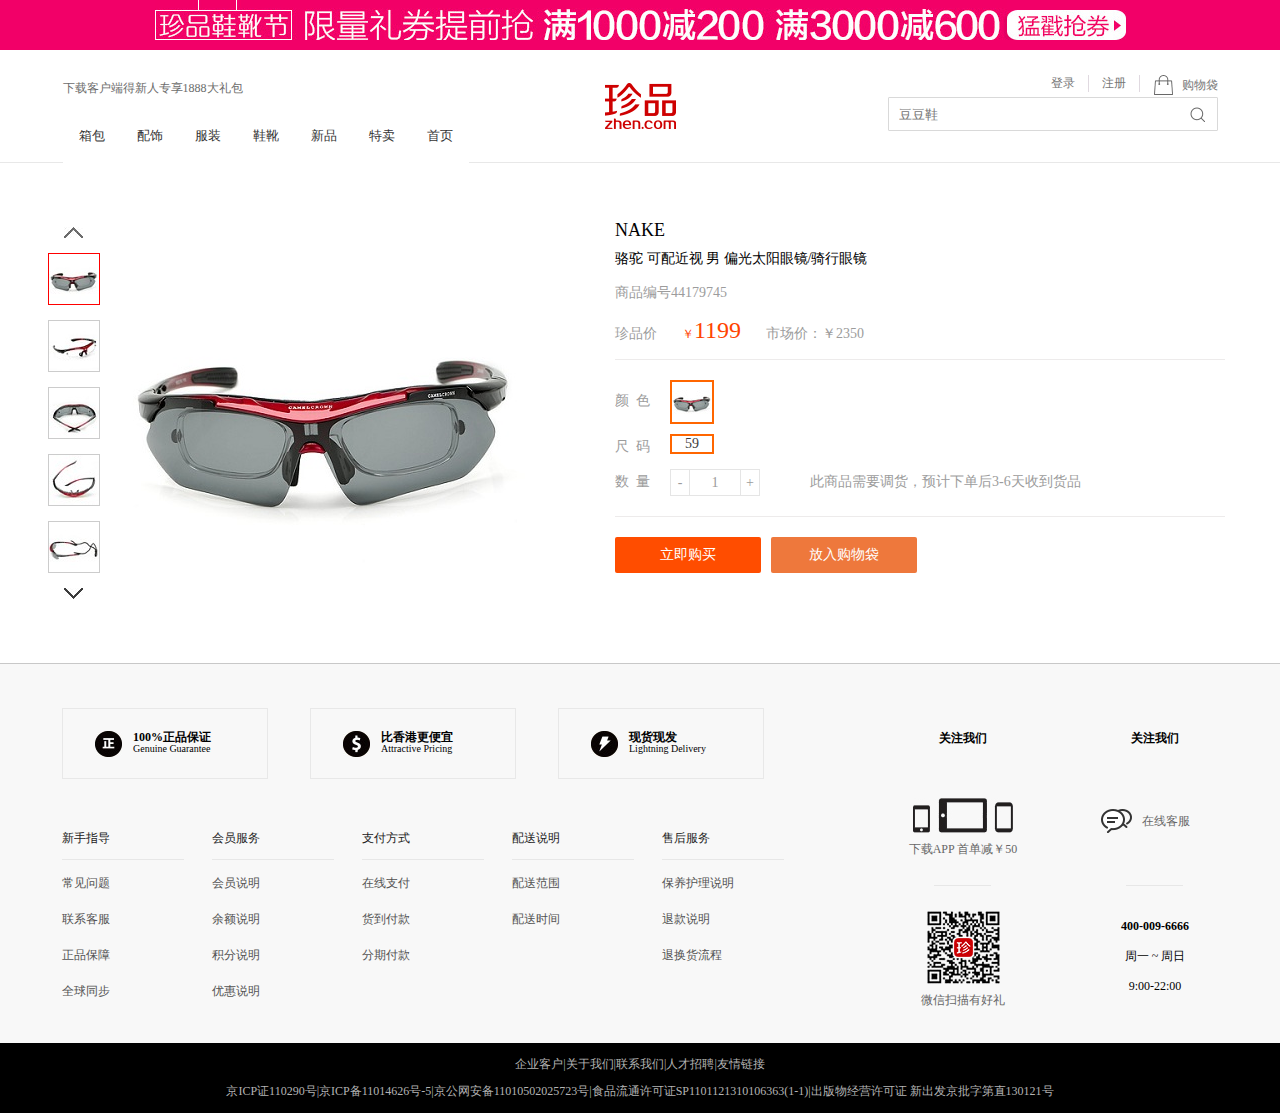
<file: html/details.html>
<!DOCTYPE html PUBLIC "-//W3C//DTD XHTML 1.0 Transitional//EN" "http://www.w3.org/TR/xhtml1/DTD/xhtml1-transitional.dtd">
<html xmlns="http://www.w3.org/1999/xhtml">
<head>
<meta http-equiv="Content-Type" content="text/html; charset=utf-8" />
<title>无标题文档</title>
<link rel="stylesheet" type="text/css" href="../contains/style.css"/>
<link rel="stylesheet" type="text/css" href="../css/details_style.css"/>
<script src="../js/jquery-1.12.4.min.js"></script>
<script src="../js/jquery.cookie.js"></script>
<script src="../js/carousel.js"></script>
<script>
$(function(){
	$.cookie.json = true;
	console.log($.cookie('username'))
		if($.cookie('username')!=undefined){
			$('.meau').children('ul').children('span').html("<li><a href='address.html'>"+$.cookie('username')+"</li>");
		}
		else{
			$('.meau').children('ul').children('span').html(" <li><a href='html/register.html'>注册</a></li><li><a href='html/login.html'>登录</a></li>");
		}
	});
$(function() {
	$(".add").click(function() {
		//获取原有数量
		var amount = $(this).prev().text();
		amount++;
		//加数量，将加了之后的结果放回文本框中显示
		$(this).prev().text(amount);
		});
	$(".minus").click(function() {
		console.log('-');
		//获取原有数量
		var amount = parseInt($(this).next().text());
		if (amount <= 1) //数量最小减到1
			return;
		amount--;
		//加数量，将加了之后的结果放回文本框中显示
		$(this).next().text(amount);
	});
	$(".btn .add_shop").click(function() {
		var product = {
			id: $('.goods-tit').children(".num").children('span').text(),
			name: $('.goods-tit').children('.infor').text(),
			src: $('.on').children('img').attr('src'),
			title: $('.on').children('img').attr('title'),
			size: $('.option-cont').children('.on').children('p').text(),
			price: $('.goods-tit').children('.price').children('#price').children('label').text(),
			amount: $('.goods-attribute').children('.option-num').children('span').text()
		};
		console.log(product);
		//将创建的商品对象保存到数组中，再保存回cookie
		$.cookie.json = true;
		//先从cookie中读取数组
		var products = $.cookie("products");
		//判断是否读取到数组
		if (!products) {
			products = [];
		}
		//判断数组中是否存在当前选购商品
		var index = findIndex(product.id, products);
		if (index === -1) { //数组中不存在当前选购商品
			//将当前次添加到购物车的商品保存到数组中
			products.push(product);
		} else { //数组中存在当前选购商品
			products[index].amount=parseInt(products[index].amount)+parseInt(product.amount);
			console.log(products[index].amount);
		}
		//将数组保存回cookie
		$.cookie("products", products, {
			expires: 7,
			path: "/"
		});
	});
	function findIndex(id, products) {
		for (var i in products) {
			if (products[i].id === id)
				return i;
		}
		return -1;
	}
	});
</script>
</head>

<body>
<!--top-->
<div class="top">
    <div class="toper">
        <a href="#"><img src="../img/top2.jpg"></a>
    </div>
</div>
<!--nav-->
<div class="nav">
    <div class="naver">
        <div class="navleft">
            <p><a href="#">下载客户端得新人专享1888大礼包</a></p>
            <ul>
                <li><a>箱包</a></li>
                <li><a href="#">配饰</a></li>
                <li><a>服装</a></li>
                <li><a>鞋靴</a></li>
                <li><a>新品</a></li>
                <li><a>特卖</a></li>
                <li><a href="../index.html">首页</a></li>
            </ul>
        </div>
        <div class="navright">
            <div class="meau">
                <ul>
                	<li><a class="last" href="cart1.html">购物袋 <span></span></a></li>
                	<span>
                	<li><a href="register.html">注册</a></li>
                    <li><a href="login.html">登录</a></li>
                    </span>
                    
                </ul>
            </div>
            <div class="search">
            <form>
                <input class="txt" type="text" placeholder="豆豆鞋"/>
                <input class="sub" type="submit" value=""/>
            </form>
            </div>
        </div>
    </div>
</div>
<div class="main">
    <div id="container">
        <ul class="small_box">
        	<li><img src="../img/top.jpg" /></li>
            <li class="small curr"><img src="../img/50_1.jpg"></li>
            <li class="small"><img src="../img/50_2.jpg"></li>
            <li class="small"><img src="../img/50_3.jpg"></li>
            <li class="small"><img src="../img/50_4.jpg"></li>
            <li class="small"><img src="../img/50_5.jpg"></li>
            <li><img src="../img/bottom.jpg" /></li>
        </ul>
        <div class="middle">
            <img src="../img/400_1.jpg">
            <div class="pop"></div>
        </div>
        <div class="big">
   			<img src="../img/800_1.jpg">
		</div>
    </div>
    <div class="news">
        <div class="goods-details">
            <div class="goods-tit">
                <p class="bran">NAKE</p>
                <p class="infor">骆驼 可配近视 男 偏光太阳眼镜/骑行眼镜</p>
                <p class="num">商品编号<span>44179745</span></p>
                <p class="price">珍品价<span class="zpj" id="price"><i>￥</i><label>1199</label></span><span class="market" id="marketprice">市场价：￥2350</span></p>
            </div>
            <div class="border">
                <div class="goods-attribute">
                    <div class="tit1" >颜&nbsp;&nbsp;色</div>
                    <div class="option-cont" class="color">
                    <span><a href="#" class="on"><img title="红黑" src="../img/99842284_01_c.jpg" ></a></span>
                    </div>
                </div>
                <div class="goods-attribute">
                    <div class="tit2">尺&nbsp;&nbsp;码</div> 
                    <div class="option-cont">
	                    <a href="#" class="on"><p>59</p></a>
                    </div>
                </div>
                <div class="goods-attribute">
                    <div class="tit2">数&nbsp;&nbsp;量</div> 
                    <div class="option-num">
                    <a class="minus" href="javascript:;">-</a>
                    	<span>1</span>
                    <a class="add" href="javascript:;">+</a>
                    </div>
                    <div class="note">
                    此商品需要调货，预计下单后3-6天收到货品
                    </div>
                </div>
            </div>
            <div class="btn">
            	<a class="buy" href="cart1.html">立即购买</a>
                <a class="add_shop">放入购物袋</a>
            </div>
        </div>
    </div>
</div>
<!--servicer-->
<div class="servicer">
    <div class="service">
        <div class="serleft">
            <div class="parttop">
                <dl>
                    <dt><img src="../img/index_dt1.jpg" /></dt>
                    <dd> 
                        <p>100%正品保证</p>
                        <span>Genuine Guarantee</span>
                    </dd>
                </dl>
                <dl>
                    <dt><img src="../img/index_dt2.jpg" /></dt>
                    <dd> 
                        <p>比香港更便宜</p>
                        <span>Attractive Pricing</span>
                    </dd>
                </dl>
                <dl>
                    <dt><img src="../img/index_dt3.jpg" /></dt>
                    <dd> 
                        <p>现货现发</p>
                        <span>Lightning Delivery</span>
                    </dd>
                </dl>
            </div>
            <div class="partbottom">
                <ul>
                    <li class="first">新手指导</li>
                    <li><a href="#">常见问题</a></li>
                    <li><a href="#">联系客服</a></li>
                    <li><a href="#">正品保障</a></li>
                    <li><a href="#">全球同步</a></li>
                </ul>
                <ul>
                    <li class="first">会员服务</li>
                    <li><a href="#">会员说明</a></li>
                    <li><a href="#">余额说明</a></li>
                    <li><a href="#">积分说明</a></li>
                    <li><a href="#">优惠说明</a></li>
                </ul>
                <ul>
                    <li class="first">支付方式</li>
                    <li><a href="#">在线支付</a></li>
                    <li><a href="#">货到付款</a></li>
                    <li><a href="#">分期付款</a></li>
                </ul>
                <ul>
                    <li class="first">配送说明</li>
                    <li><a href="#">配送范围</a></li>
                    <li><a href="#">配送时间</a></li>
                </ul>
                <ul>
                    <li class="first">售后服务</li>
                    <li><a href="#">保养护理说明</a></li>
                    <li><a href="#">退款说明</a></li>
                    <li><a href="#">退换货流程</a></li>
                </ul>
            </div>
        </div>
        <div class="serright">
            <div class="partleft">
                <h3>关注我们</h3>
                <dl>
                    <dt><img src="../img/phone.jpg" /></dt>
                    <dd><a href="#">下载APP 首单减￥50</a></dd>
                </dl>
                <p></p>
                <dl>
                    <dt><img src="../img/code.jpg" /></dt>
                    <dd>微信扫描有好礼</dd>
                </dl>
            </div>
            <div class="partright">
                <h3>关注我们</h3>
                <dl>
                    <dt><img src="../img/online.jpg" /></dt>
                    <dd><a href="#">在线客服</a></dd>
                </dl>
                <p></p>
                <span class="first">400-009-6666</span>
                <span>周一 ~ 周日</span>
                <span>9:00-22:00</span>
            </div>
        </div>
    </div>
</div>
<!--foot-->
<div class="foot">
    <p><a href="#">企业客户</a>|<a href="#">关于我们</a>|<a href="#">联系我们</a>|<a href="#">人才招聘</a>|<a href="#">友情链接</a></p>
    <p><a href="#">京ICP证110290号</a>|<a href="#">京ICP备11014626号-5</a>|<a href="#">京公网安备11010502025723号</a>|<a href="#">食品流通许可证SP1101121310106363(1-1)</a>|<a href="#">出版物经营许可证 新出发京批字第直130121号</a></p>
</div>
</body>
</html>
</file>
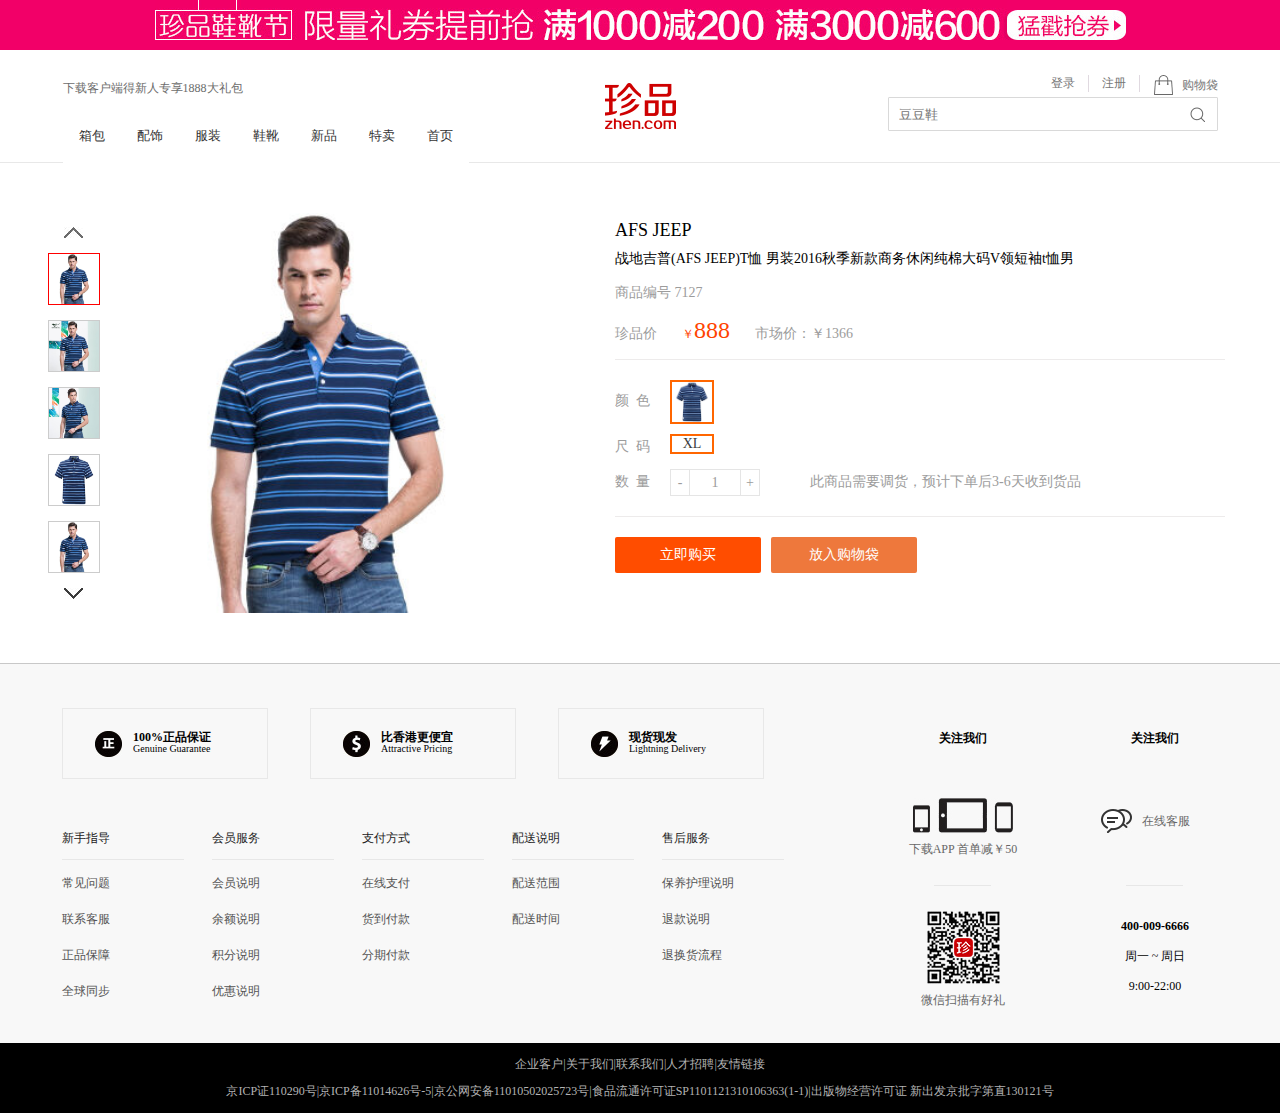
<file: html/details2.html>
<!DOCTYPE html PUBLIC "-//W3C//DTD XHTML 1.0 Transitional//EN" "http://www.w3.org/TR/xhtml1/DTD/xhtml1-transitional.dtd">
<html xmlns="http://www.w3.org/1999/xhtml">
<head>
<meta http-equiv="Content-Type" content="text/html; charset=utf-8" />
<title>无标题文档</title>
<link rel="stylesheet" type="text/css" href="../contains/style.css"/>
<link rel="stylesheet" type="text/css" href="../css/details_style.css"/>
<script src="../js/jquery-1.12.4.min.js"></script>
<script src="../js/jquery.cookie.js"></script>
<script src="../js/carousel.js"></script>
<script>
$(function(){
	$.cookie.json = true;
	console.log($.cookie('username'))
	if($.cookie('username')!=undefined){
		$('.meau').children('ul').children('span').html("<li><a href='address.html'>"+$.cookie('username')+"</li>");
	}
	else{
		$('.meau').children('ul').children('span').html(" <li><a href='html/register.html'>注册</a></li><li><a href='html/login.html'>登录</a></li>");
	}
});
$(function() {
	
	$(".add").click(function() {
		//获取原有数量
		var amount = $(this).prev().text();
		amount++;
		//加数量，将加了之后的结果放回文本框中显示
		$(this).prev().text(amount);
		});
	$(".minus").click(function() {
		console.log('-');
		//获取原有数量
		var amount = parseInt($(this).next().text());
		if (amount <= 1) //数量最小减到1
			return;
		amount--;
		//加数量，将加了之后的结果放回文本框中显示
		$(this).next().text(amount);
	});
	$(".btn .add_shop").click(function() {
		var product = {
			id: $('.goods-tit').children(".num").children('span').text(),
			name: $('.goods-tit').children('.infor').text(),
			src: $('.on').children('img').attr('src'),
			title: $('.on').children('img').attr('title'),
			size: $('.option-cont').children('.on').children('p').text(),
			price: $('.goods-tit').children('.price').children('#price').children('label').text(),
			amount: $('.goods-attribute').children('.option-num').children('span').text()
		};
		console.log(product);
		//将创建的商品对象保存到数组中，再保存回cookie
		$.cookie.json = true;
		//先从cookie中读取数组
		var products = $.cookie("products");
		//判断是否读取到数组
		if (!products) {
			products = [];
		}
		//判断数组中是否存在当前选购商品
		var index = findIndex(product.id, products);
		if (index === -1) { //数组中不存在当前选购商品
			//将当前次添加到购物车的商品保存到数组中
			products.push(product);
		} else { //数组中存在当前选购商品
			products[index].amount=parseInt(products[index].amount)+parseInt(product.amount);
			console.log(products[index].amount);
		}
		//将数组保存回cookie
		$.cookie("products", products, {
			expires: 7,
			path: "/"
		});
	});
	function findIndex(id, products) {
		for (var i in products) {
			if (products[i].id === id)
				return i;
		}
		return -1;
	}
	});
</script>
</head>

<body>
<!--top-->
<div class="top">
    <div class="toper">
        <a href="#"><img src="../img/top2.jpg"></a>
    </div>
</div>
<!--nav-->
<div class="nav">
    <div class="naver">
        <div class="navleft">
            <p><a href="#">下载客户端得新人专享1888大礼包</a></p>
            <ul>
                <li><a>箱包</a></li>
                <li><a href="#">配饰</a></li>
                <li><a>服装</a></li>
                <li><a>鞋靴</a></li>
                <li><a>新品</a></li>
                <li><a>特卖</a></li>
                <li><a href="../index.html">首页</a></li>
            </ul>
        </div>
        <div class="navright">
            <div class="meau">
                <ul>
                	<li><a class="last" href="cart1.html">购物袋 <span></span></a></li>
                	<span>
                	<li><a href="register.html">注册</a></li>
                    <li><a href="login.html">登录</a></li>
                    </span>
                </ul>
            </div>
            <div class="search">
            <form>
                <input class="txt" type="text" placeholder="豆豆鞋"/>
                <input class="sub" type="submit" value=""/>
            </form>
            </div>
        </div>
    </div>
</div>
<div class="main">
    <div id="container">
        <ul class="small_box">
        	<li><img src="../img/top.jpg" /></li>
            <li class="small curr"><img src="../img/1.jpg"></li>
            <li class="small"><img src="../img/3.jpg"></li>
            <li class="small"><img src="../img/4.jpg"></li>
            <li class="small"><img src="../img/5.jpg"></li>
            <li class="small"><img src="../img/2.jpg"></li>
            <li><img src="../img/bottom.jpg" /></li>
        </ul>
        <div class="middle">
            <img src="../img/1.jpg">
            <div class="pop"></div>
        </div>
        <div class="big">
   			<img src="../img/1.jpg">
		</div>
    </div>
    <div class="news">
        <div class="goods-details">
            <div class="goods-tit">
                <p class="bran">AFS JEEP</p>
                <p class="infor">战地吉普(AFS JEEP)T恤 男装2016秋季新款商务休闲纯棉大码V领短袖t恤男 </p>
                <p class="num">商品编号 <span>7127</span></p>
                <p class="price">珍品价<span class="zpj" id="price"><i>￥</i><label>888</label></span><span class="market" id="marketprice">市场价：￥1366</span></p>
            </div>
            <div class="border">
                <div class="goods-attribute">
                    <div class="tit1" >颜&nbsp;&nbsp;色</div>
                    <div class="option-cont" class="color">
                    <span><a href="#" class="on"><img title="蓝色|短袖款" src="../img/5.jpg"/></a></span>
                    </div>
                </div>
                <div class="goods-attribute">
                    <div class="tit2">尺&nbsp;&nbsp;码</div> 
                   <div class="option-cont">
	                    <a href="#" class="on"><p>XL</p></a>
                    </div>
                </div>
                <div class="goods-attribute">
                    <div class="tit2">数&nbsp;&nbsp;量</div> 
                    <div class="option-num">
                    <a class="minus" href="javascript:;">-</a>
                    	<span>1</span>
                    <a class="add" href="javascript:;">+</a>
                    </div>
                    <div class="note">
                    此商品需要调货，预计下单后3-6天收到货品
                    </div>
                </div>
            </div>
            <div class="btn">
            	<a class="buy" href="cart1.html">立即购买</a>
                <a class="add_shop">放入购物袋</a>
            </div>
        </div>
    </div>
</div>
<!--servicer-->
<div class="servicer">
    <div class="service">
        <div class="serleft">
            <div class="parttop">
                <dl>
                    <dt><img src="../img/index_dt1.jpg" /></dt>
                    <dd> 
                        <p>100%正品保证</p>
                        <span>Genuine Guarantee</span>
                    </dd>
                </dl>
                <dl>
                    <dt><img src="../img/index_dt2.jpg" /></dt>
                    <dd> 
                        <p>比香港更便宜</p>
                        <span>Attractive Pricing</span>
                    </dd>
                </dl>
                <dl>
                    <dt><img src="../img/index_dt3.jpg" /></dt>
                    <dd> 
                        <p>现货现发</p>
                        <span>Lightning Delivery</span>
                    </dd>
                </dl>
            </div>
            <div class="partbottom">
                <ul>
                    <li class="first">新手指导</li>
                    <li><a href="#">常见问题</a></li>
                    <li><a href="#">联系客服</a></li>
                    <li><a href="#">正品保障</a></li>
                    <li><a href="#">全球同步</a></li>
                </ul>
                <ul>
                    <li class="first">会员服务</li>
                    <li><a href="#">会员说明</a></li>
                    <li><a href="#">余额说明</a></li>
                    <li><a href="#">积分说明</a></li>
                    <li><a href="#">优惠说明</a></li>
                </ul>
                <ul>
                    <li class="first">支付方式</li>
                    <li><a href="#">在线支付</a></li>
                    <li><a href="#">货到付款</a></li>
                    <li><a href="#">分期付款</a></li>
                </ul>
                <ul>
                    <li class="first">配送说明</li>
                    <li><a href="#">配送范围</a></li>
                    <li><a href="#">配送时间</a></li>
                </ul>
                <ul>
                    <li class="first">售后服务</li>
                    <li><a href="#">保养护理说明</a></li>
                    <li><a href="#">退款说明</a></li>
                    <li><a href="#">退换货流程</a></li>
                </ul>
            </div>
        </div>
        <div class="serright">
            <div class="partleft">
                <h3>关注我们</h3>
                <dl>
                    <dt><img src="../img/phone.jpg" /></dt>
                    <dd><a href="#">下载APP 首单减￥50</a></dd>
                </dl>
                <p></p>
                <dl>
                    <dt><img src="../img/code.jpg" /></dt>
                    <dd>微信扫描有好礼</dd>
                </dl>
            </div>
            <div class="partright">
                <h3>关注我们</h3>
                <dl>
                    <dt><img src="../img/online.jpg" /></dt>
                    <dd><a href="#">在线客服</a></dd>
                </dl>
                <p></p>
                <span class="first">400-009-6666</span>
                <span>周一 ~ 周日</span>
                <span>9:00-22:00</span>
            </div>
        </div>
    </div>
</div>
<!--foot-->
<div class="foot">
    <p><a href="#">企业客户</a>|<a href="#">关于我们</a>|<a href="#">联系我们</a>|<a href="#">人才招聘</a>|<a href="#">友情链接</a></p>
    <p><a href="#">京ICP证110290号</a>|<a href="#">京ICP备11014626号-5</a>|<a href="#">京公网安备11010502025723号</a>|<a href="#">食品流通许可证SP1101121310106363(1-1)</a>|<a href="#">出版物经营许可证 新出发京批字第直130121号</a></p>
</div>
</body>
</html>
</file>
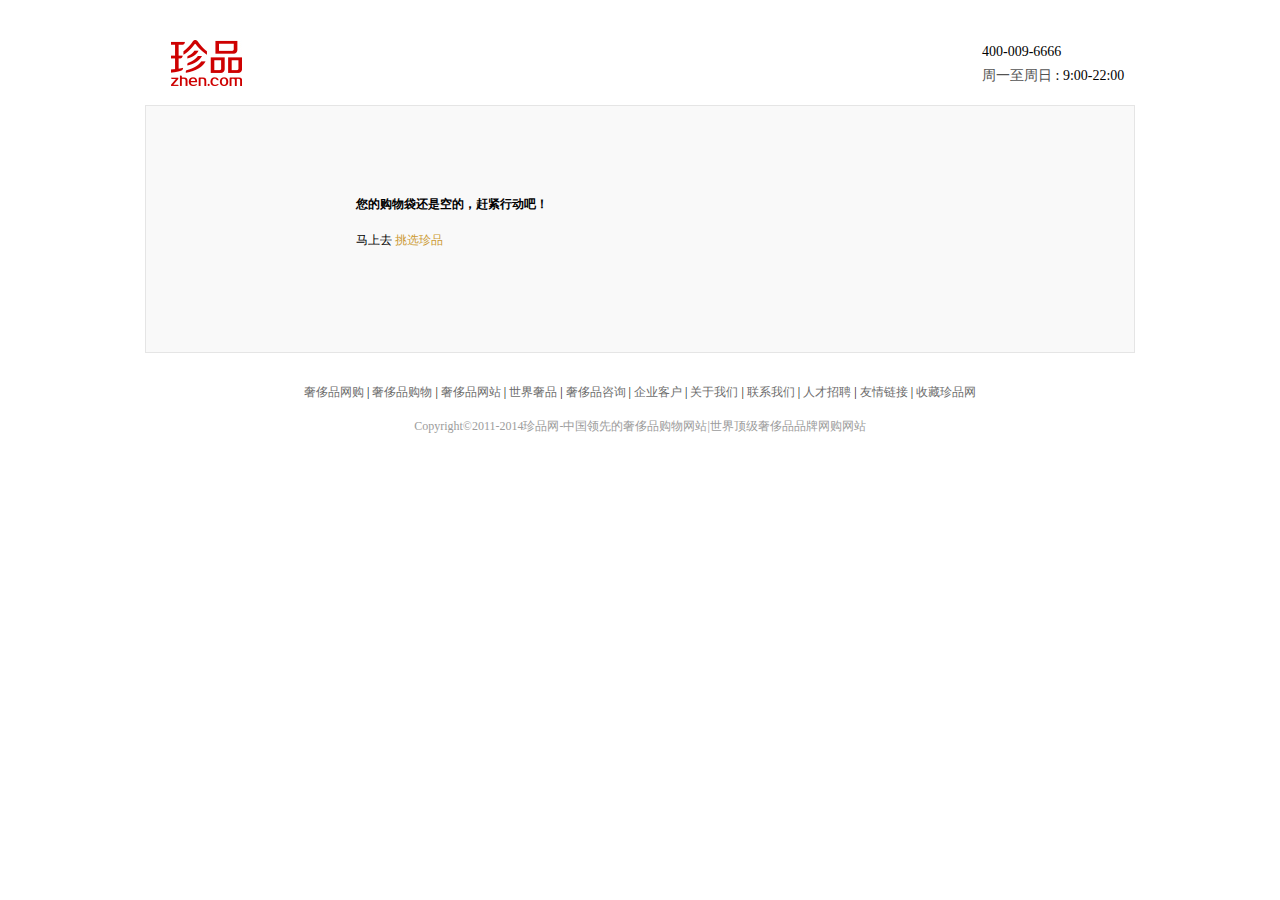
<file: html/empty.html>
<!DOCTYPE html PUBLIC "-//W3C//DTD XHTML 1.0 Transitional//EN" "http://www.w3.org/TR/xhtml1/DTD/xhtml1-transitional.dtd">
<html xmlns="http://www.w3.org/1999/xhtml">
<head>
<meta http-equiv="Content-Type" content="text/html; charset=utf-8" />
<title>无标题文档</title>
<link rel="stylesheet" type="text/css" href="../contains/styletwo.css"/>
<style>
.CarNoth {
	width:988px;
    height: 165px;
    margin: 0 auto;
	background: #f9f9f9;
    margin-top: 5px;
    padding: 1px 0;
    padding-top: 80px;
    border: 1px solid #e5e5e5;
}
.CarNoth p {
    line-height: 36px;
    margin: 0 0 0 210px;
}
.CarNoth p a {
    color: #cc9933;
}
</style>
</head>

<body>
<div class="top">
	<div class="logo">
    	<a href="#"></a>
    </div>
   	<div class="step">
    </div>
    <div class="info">
    	<p>400-009-6666</p>
        <p><span>周一至周日</span> : 9:00-22:00</p>
    </div>
</div>
<div class="CarNoth">
    <p>
        <strong>您的购物袋还是空的，赶紧行动吧！</strong>
        <br>
        马上去
        <a href="../html/next.html">挑选珍品</a>
    </p>
</div>
<!--foot-->
<div class="foot">
	<p><a href="#">奢侈品网购</a> | <a href="#">奢侈品购物</a> | <a href="#">奢侈品网站</a> | <a href="#">世界奢品</a> | <a href="#">奢侈品咨询</a> | <a href="#">企业客户</a> | <a href="#">关于我们</a> | <a href="#">联系我们</a> | <a href="#">人才招聘</a> | <a href="#">友情链接</a> | <a href="#">收藏珍品网</a></p>
    <p class="last"><a href="#">Copyright&copy;2011-2014珍品网-中国领先的奢侈品购物网站|</a><a href="#">世界顶级奢侈品品牌网购网站</a></p>
</div>	
</body>
</html>
</file>
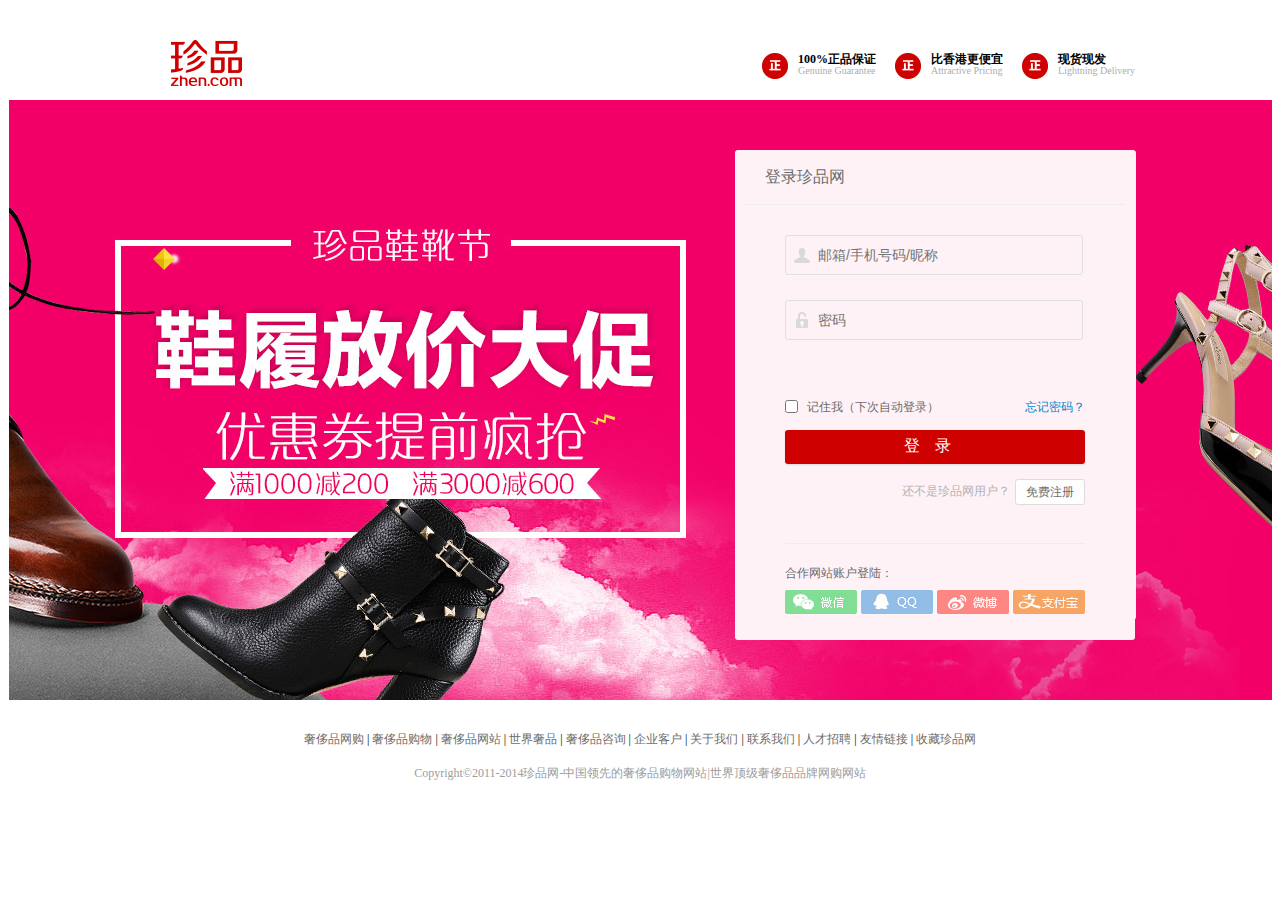
<file: html/login.html>
<!DOCTYPE html PUBLIC "-//W3C//DTD XHTML 1.0 Transitional//EN" "http://www.w3.org/TR/xhtml1/DTD/xhtml1-transitional.dtd">
<html xmlns="http://www.w3.org/1999/xhtml">
<head>
<meta http-equiv="Content-Type" content="text/html; charset=utf-8" />
<title>无标题文档</title>
<link rel="stylesheet" type="text/css" href="../contains/styletwo.css"/>
<link rel="stylesheet" type="text/css" href="../css/login_style.css"/>
<script src="../js/jquery-1.12.4.min.js"></script>
<script src="../js/jquery.cookie.js"></script>
<script>
	$(function(){
		$.cookie.json = true;
		$('#username').change(function(){
			$('.alertbox').children('span').show();
		});
		$('#LoginForm_password').change(function(){
			var username=$('#username').val();
			var password=$('#LoginForm_password').val();
			console.log($.cookie('username'));
			console.log($.cookie('password'));
			console.log(username);
			console.log(password);
			if(username==$.cookie('username')&&password==$.cookie('password')){
				$('.alertbox').children('span').hide();
			}
			else{
				$('.alertbox').children('span').show();
			}
		});
		$('#submit').click(function(){
			var username=$('#username').val();
			var password=$('#LoginForm_password').val();
			if(username==$.cookie('username')&&password==$.cookie('password')){
				console.log('ok');
				window.location.href = "../index.html";
			}
		});
		
	});
</script>
</head>

<body>
<!--top-->
<div class="top">
	<div class="logo">
    	<a href="#"></a>
    </div>
    <div class="nav">
        <dl>
            <dt><img src="../img/logo_nav1.jpg" /></dt>
            <dd> 
                <p>100%正品保证</p>
                <span>Genuine Guarantee</span>
            </dd>
        </dl>
        <dl>
            <dt><img src="../img/logo_nav1.jpg" /></dt>
            <dd> 
                <p>比香港更便宜</p>
                <span>Attractive Pricing</span>
            </dd>
        </dl>
        <dl>
            <dt><img src="../img/logo_nav1.jpg" /></dt>
            <dd> 
                <p>现货现发</p>
                <span>Lightning Delivery</span>
            </dd>
        </dl>
    </div>
</div>
<!--content-->
<div class="content">
	<div class="login_box">
    	<div class="form_login">
        	<h3>登录珍品网</h3>
       	    <form class="static" id="loginForm" action="/" method="post">
            <p>
            <input autocomplete="off" class="textin ico_user" placeholder="邮箱/手机号码/昵称" id="username" name="LoginForm[username]" type="text">                
            </p>
            <p>
            <input autocomplete="off" class="textin ico_pass password" placeholder="密码" name="LoginForm[password]" id="LoginForm_password" type="password">
            </p>
            <label class="alertbox"><span>您输入的用户名和密码不匹配</span></label>
			<div class="login_form">
				
                <p class="login_check">
                    <label> 
                       <input class="login_checkbox" name="LoginForm[rememberMe]" id="LoginForm_rememberMe" value="1" type="checkbox"> 
                        <span class="jilu">记住我（下次自动登录）</span>
                        <span class="safe">请勿在公共电脑上勾选此项</span>
                    </label>
                    <span class="login_lost"><a href="#">忘记密码？</a></span>
                </p>
                <p class="submit">
                    <a href="javascript:;" id="submit">登录</a>
                </p>
                <p class="reuser">
                    <span><a href="register.html">免费注册</a></span>还不是珍品网用户？
                </p>
           	</div>
            </form>                
            <div class="partner">
            	<p>合作网站账户登陆：</p>
                <ul>
                    <li><a href="#">微信登录</a>
                    <a href="#">qq登录</a>
                    <a href="#">支付宝登录</a>
                    <a href="#">新浪微博</a>
                    </li>
                </ul>
            </div>
    	</div>
    </div>
</div>
<!--foot-->
<div class="foot">
	<p><a href="#">奢侈品网购</a> | <a href="#">奢侈品购物</a> | <a href="#">奢侈品网站</a> | <a href="#">世界奢品</a> | <a href="#">奢侈品咨询</a> | <a href="#">企业客户</a> | <a href="#">关于我们</a> | <a href="#">联系我们</a> | <a href="#">人才招聘</a> | <a href="#">友情链接</a> | <a href="#">收藏珍品网</a></p>
    <p class="last"><a href="#">Copyright&copy;2011-2014珍品网-中国领先的奢侈品购物网站|</a><a href="#">世界顶级奢侈品品牌网购网站</a></p>
</div>	
</body>
</html>
</file>
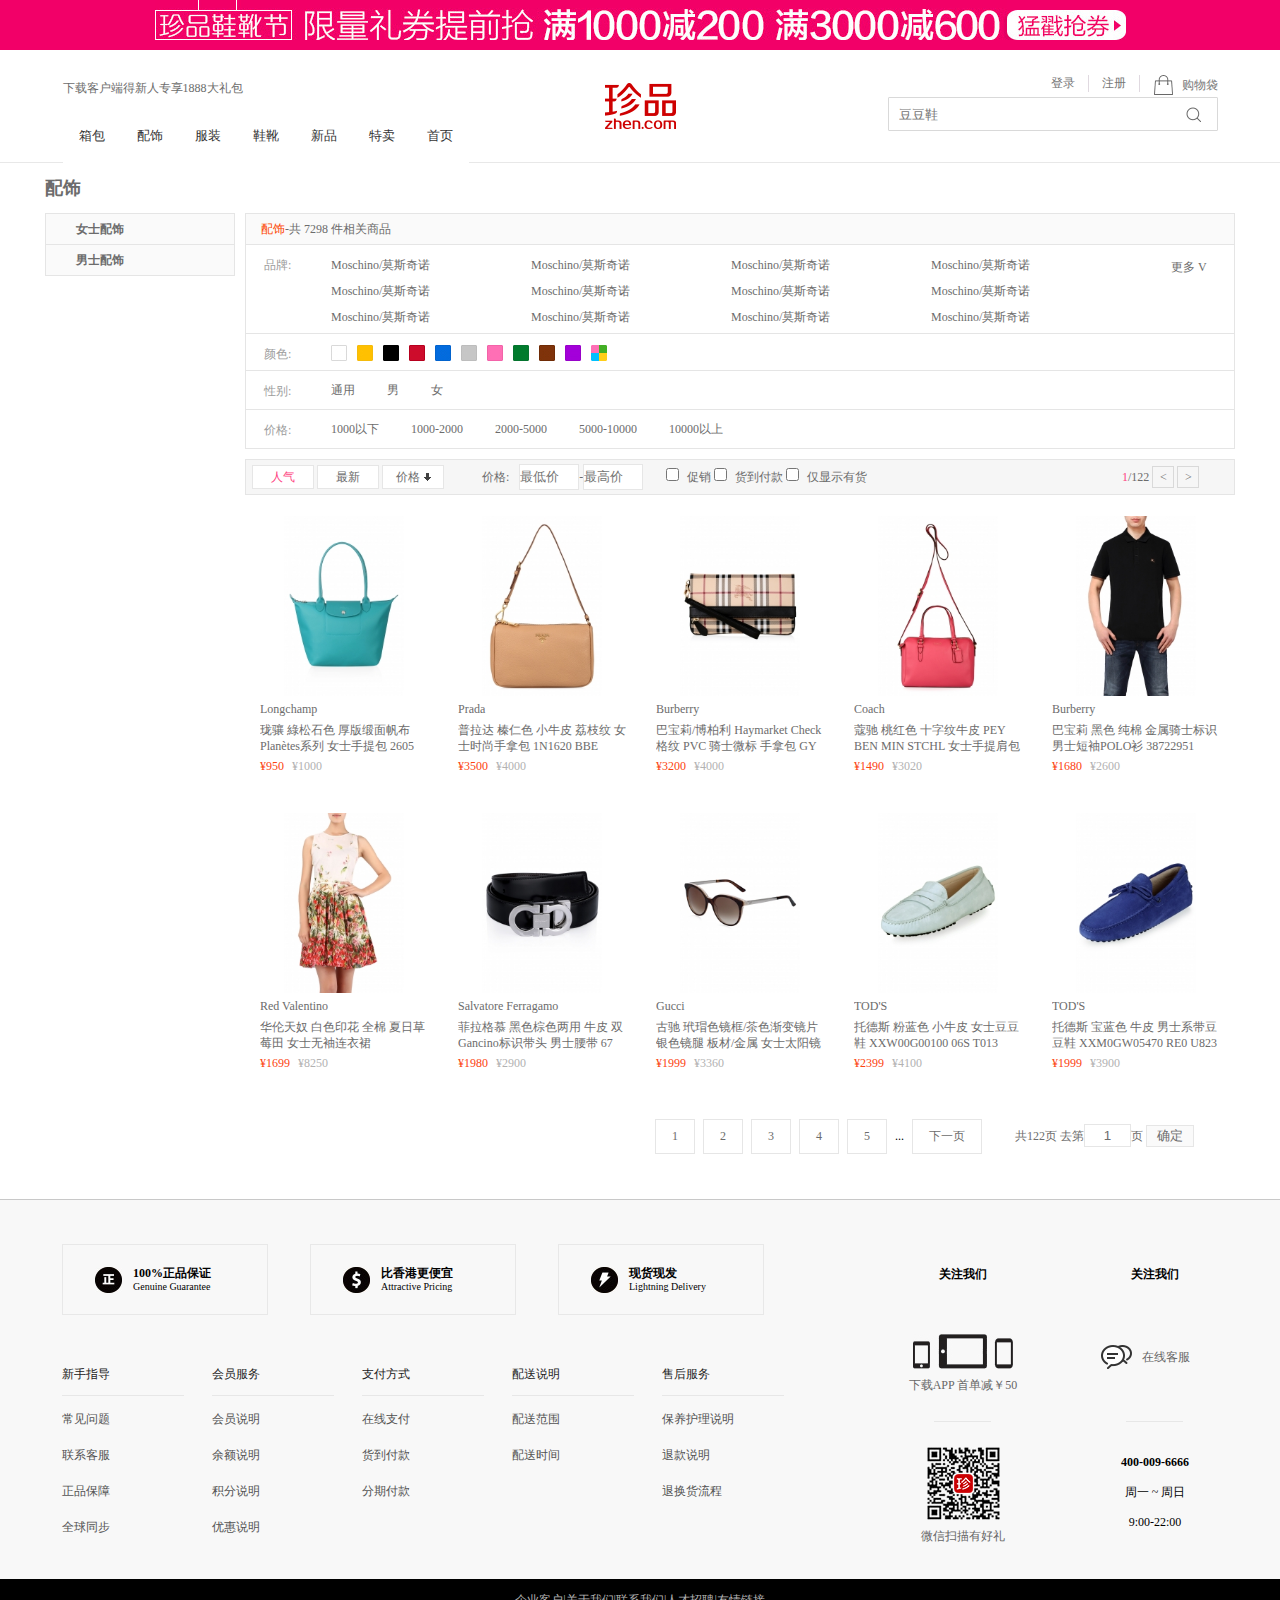
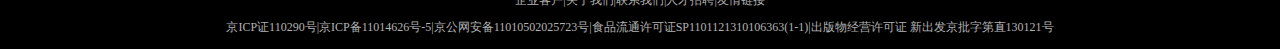
<file: html/next.html>
<!DOCTYPE html>
<html>
<head>
<meta http-equiv="Content-Type" content="text/html; charset=utf-8" />
<title>无标题文档</title>
<link rel="stylesheet" type="text/css" href="../contains/style.css"/>
<link rel="stylesheet" type="text/css" href="../css/next_style.css"/>
<script src="../js/jquery-1.12.4.min.js"></script>
<script src="../js/index_car.js"></script>
<script src="../js/jquery.cookie.js"></script>
<script>
	$(function(){
		$.cookie.json = true;
		if($.cookie('username')!=undefined){
			$('.meau').children('ul').children('span').html("<li><a href='address.html'>"+$.cookie('username')+"</li>");
		}
		else{
			$('.meau').children('ul').children('span').html(" <li><a href='html/register.html'>注册</a></li><li><a href='html/login.html'>登录</a></li>");
		}
	});
</script>
</head>
<body>
<!--top-->
<div class="top">
    <div class="toper">
        <a href="#"><img src="../img/top2.jpg"></a>
    </div>
</div>
<!--nav-->
<div class="nav">
    <div class="naver">
        <div class="navleft">
            <p><a href="#">下载客户端得新人专享1888大礼包</a></p>
            <ul>
                <li><a>箱包</a></li>
                <li><a href="#">配饰</a></li>
                <li><a>服装</a></li>
                <li><a>鞋靴</a></li>
                <li><a>新品</a></li>
                <li><a>特卖</a></li>
                <li><a href="../index.html">首页</a></li>
            </ul>
        </div>
        <div class="navright">
            <div class="meau">
                <ul>
                	<li><a class="last" href="cart1.html">购物袋 <span></span></a></li>
                	<span>
                	<li><a href="register.html">注册</a></li>
                    <li><a href="login.html">登录</a></li>
                    </span>
                </ul>
            </div>
            <div class="search">
            <form>
                <input class="txt" type="text" placeholder="豆豆鞋"/>
                <input class="sub" type="submit" value=""/>
            </form>
            </div>
        </div>
    </div>
</div>
<div class="main">
	<div class="main_top">
		<h3>配饰</h3>
    </div>
   	<div class="main_bottom">
    	<div class="main_left">
        	<ul>
            	<li>
                	<a href="#" class="category-a"><p>女士配饰</p></a>
                    <div class="ul_son">
                    	<ul>
                        	<li><a href="#">腰带</a></li>
                            <li><a href="#">围巾</a></li>
                            <li><a href="#">太阳镜</a></li>
                            <li><a href="#">丝巾</a></li>
                            <li><a href="#">戒指</a></li>
                            <li><a href="#">帽子</a></li>
                        </ul>
                    </div>
                </li>
                <li>
                	<a href="#" class="category-a"><p>男士配饰</p></a>
                    <div class="ul_son">
                    	<ul>
                        	<li><a href="#">腰带</a></li>
                            <li><a href="#">围巾</a></li>
                            <li><a href="#">T恤</a></li>
                            <li><a href="#">丝巾</a></li>
                            <li><a href="#">戒指</a></li>
                            <li><a href="#">帽子</a></li>
                        </ul>
                    </div>
                </li>
            </ul>
        </div>
        <div class="main_right">
        	<p class="bt"><span>配饰</span>-共 <label>7298</label> 件相关商品</p>
            <div class="ul">
            	<div class="sl_key">
                	<span>品牌:</span>
                </div>
                <div class="sl_value">
                	<ul class="ul1">
                    <li><a href="#">Moschino/莫斯奇诺</a></li>
                    <li><a href="#">Moschino/莫斯奇诺</a></li>
                    <li><a href="#">Moschino/莫斯奇诺</a></li>
                    <li><a href="#">Moschino/莫斯奇诺</a></li>
                    <li><a href="#">Moschino/莫斯奇诺</a></li>
                    <li><a href="#">Moschino/莫斯奇诺</a></li>
                    <li><a href="#">Moschino/莫斯奇诺</a></li>
                    <li><a href="#">Moschino/莫斯奇诺</a></li>
                    <li><a href="#">Moschino/莫斯奇诺</a></li>
                    <li><a href="#">Moschino/莫斯奇诺</a></li>
                    <li><a href="#">Moschino/莫斯奇诺</a></li>
                    <li><a href="#">Moschino/莫斯奇诺</a></li>
               		</ul>
                </div>
                <div class="sl_ext">
                	<span><a href="#">更多 V</a></span>
                </div>
            </div>
            <div class="ul">
            	<div class="sl_key">
                	<span>颜色:</span>
                </div>
                <div class="sl_value">
                	<ul class="ul2">
                    <li><a href="#"><span></span></a></li>
                    <li><a href="#"><span class="span2"></span></a></li>
                    <li><a href="#"><span class="span3"></span></a></li>
                    <li><a href="#"><span class="span4"></span></a></li>
                    <li><a href="#"><span class="span5"></span></a></li>
                    <li><a href="#"><span class="span6"></span></a></li>
                    <li><a href="#"><span class="span7"></span></a></li>
                    <li><a href="#"><span class="span8"></span></a></li>
                    <li><a href="#"><span class="span9"></span></a></li>
                    <li><a href="#"><span class="span10"></span></a></li>
                    <li><a href="#"><span class="span11"></span></a></li>
               		</ul>
                </div>
            </div>
            <div class="ul">
            	<div class="sl_key">
                	<span>性别:</span>
                </div>
                <div class="sl_value">
                	<ul class="ul3">
                    <li><a href="#">通用</a></li>
                    <li><a href="#">男</a></li>
                    <li><a href="#">女</a></li>
                   
               		</ul>
                </div>
            </div>
            <div class="ul">
            	<div class="sl_key">
                	<span>价格:</span>
                </div>
                <div class="sl_value">
                	<ul class="ul3">
                    <li><a href="#">1000以下</a></li>
                    <li><a href="#">1000-2000</a></li>
                    <li><a href="#">2000-5000</a></li>
                    <li><a href="#">5000-10000</a></li>
                    <li><a href="#">10000以上</a></li>
               		</ul>
                </div>
            </div>
            <div class="bt2">
                <div class="partone">
                    <a href="#"><span><em>人气</em></span></a>
                    <a href="#"><span>最新</span></a>
                    <a href="#"><span>价格<img src="../img/jian.jpg" /></span></a>
                </div>
                <div class="parttwo">
                    <label>价格:</label>
                    <form>
                        <input class="txt" type="text" placeholder="最低价" />-<input class="txt last" type="text" placeholder="最高价" />
                        <input class="ck" type="checkbox"/>促销
                        <input class="ck" type="checkbox"/>货到付款
                        <input class="ck" type="checkbox"/>仅显示有货
                    </form>
                </div>
                <div class="partthree">
                    <label><em>1</em>/122</label>
                    <a href="#"><i><</i></a>
                    <a href="#"><i>></i></a>
                </div>
            </div>
            <div class="sucs_pro">
                <ul>
                    <li>
                        <div class="sucs_pic">
                            <a href="javascript:;" title="珑骧 綠松石色 厚版缎面帆布 Planètes系列 女士手提包  2605 002 264"><img src="../img/small_1ace80b7bd5ac7b4edb2ca5815ea0989.JPG"> <strong>Longchamp</strong></a>
                            <h3>
                                <a href="javascript:;" title="珑骧 綠松石色 厚版缎面帆布 Planètes系列 女士手提包  2605 002 264">珑骧 綠松石色 厚版缎面帆布 Planètes系列 女士手提包  2605 002 264</a></h3>
                            <span><font><em>¥</em>950</font> <font class="gray"><em>¥</em>1000</font> </span></div>
                    </li>
                    <li>
                        <div class="sucs_pic">
                            <a href="javascript:;" title="普拉达 榛仁色 小牛皮 荔枝纹 女士时尚手拿包 1N1620 BBE F0L7A"><img src="../img/small_93cd2b55ccb54fb0970895781f139386.jpg"> <strong>Prada</strong></a>
                            <h3>
                                <a href="javascript:;" title="普拉达 榛仁色 小牛皮 荔枝纹 女士时尚手拿包 1N1620 BBE F0L7A">普拉达 榛仁色 小牛皮 荔枝纹 女士时尚手拿包 1N1620 BBE F0L7A</a></h3>
                            <span><font><em>¥</em>3500</font> <font class="gray"><em>¥</em>4000</font> </span></div>
                    </li>
                    <li>
                        <div class="sucs_pic">
                            <a href="javascript:;" title="巴宝莉/博柏利 Haymarket Check格纹 PVC 骑士微标 手拿包 GY 3842269"><img src="../img/small_c83ea01a6f3d41c70101da6715435f3d.JPG"> <strong>Burberry</strong></a>
                            <h3>
                                <a href="javascript:;" title="巴宝莉/博柏利 Haymarket Check格纹 PVC 骑士微标 手拿包 GY 3842269">巴宝莉/博柏利 Haymarket Check格纹 PVC 骑士微标 手拿包 GY 3842269</a></h3>
                            <span><font><em>¥</em>3200</font> <font class="gray"><em>¥</em>4000</font> </span></div>
                    </li>
                    <li>
                        <div class="sucs_pic">
                            <a href="javascript:;" title="蔻驰 桃红色 十字纹牛皮  PEY BEN MIN STCHL 女士手提肩包 50430 B4POM"><img src="../img/small_f397ed0d0b1c3b77086a5c62fa3048ed.JPG"> <strong>Coach</strong></a>
                            <h3>
                                <a href="javascript:;" title="蔻驰 桃红色 十字纹牛皮  PEY BEN MIN STCHL 女士手提肩包 50430 B4POM">蔻驰 桃红色 十字纹牛皮  PEY BEN MIN STCHL 女士手提肩包 50430 B4POM</a></h3>
                            <span><font><em>¥</em>1490</font> <font class="gray"><em>¥</em>3020</font> </span></div>
                    </li>
                    <li>
                        <div class="sucs_pic">
                            <a href="details2.html" target="_blank" title="巴宝莉 黑色 纯棉 金属骑士标识 男士短袖POLO衫 38722951"><img src="../img/small_3fc6976b4c883db3a205f59f2bbd1b3d.jpg"> <strong>Burberry</strong></a>
                            <h3>
                                <a href="details2.html" target="_blank" title="巴宝莉 黑色 纯棉 金属骑士标识 男士短袖POLO衫 38722951">巴宝莉 黑色 纯棉 金属骑士标识 男士短袖POLO衫 38722951</a></h3>
                            <span><font><em>¥</em>1680</font> <font class="gray"><em>¥</em>2600</font> </span></div>
                    </li>
                    <li>
                        <div class="sucs_pic">
                            <a href="javascript:;" title="华伦天奴 白色印花 全棉 夏日草莓田 女士无袖连衣裙 ER3VS235 V50141R 567"><img src="../img/small_8e9889f2caa8e40f11506b4c7bc8951b.jpg"> <strong>Red Valentino</strong></a>
                            <h3>
                                <a href="javascript:;" title="华伦天奴 白色印花 全棉 夏日草莓田 女士无袖连衣裙 ER3VS235 V50141R 567">华伦天奴 白色印花 全棉 夏日草莓田 女士无袖连衣裙 ER3VS235 V50141R 567</a></h3>
                            <span><font><em>¥</em>1699</font> <font class="gray"><em>¥</em>8250</font> </span></div>
                    </li>
                    <li>
                        <div class="sucs_pic">
                            <a href="javascript:;" title="菲拉格慕 黑色棕色两用 牛皮 双Gancino标识带头 男士腰带 67 8007 0380287"><img src="../img/small_test_5cea24cf6b8210b439938b8ef1600e31.jpg"> <strong>Salvatore Ferragamo</strong></a>
                            <h3>
                                <a href="javascript:;" title="菲拉格慕 黑色棕色两用 牛皮 双Gancino标识带头 男士腰带 67 8007 0380287">菲拉格慕 黑色棕色两用 牛皮 双Gancino标识带头 男士腰带 67 8007 0380287</a></h3>
                            <span><font><em>¥</em>1980</font> <font class="gray"><em>¥</em>2900</font> </span></div>
                    </li>
                    <li>
                        <div class="sucs_pic">
                            <a href="details.html" target="_blank" title="古驰 玳瑁色镜框/茶色渐变镜片 银色镜腿 板材/金属 女士太阳镜 GG 3674/S 4WJYY"><img src="../img/small_d951f5c1dcd93fc6cf742800cef0a9d2.jpg"> <strong>Gucci</strong></a>
                            <h3>
                                <a href="details.html" target="_blank" title="古驰 玳瑁色镜框/茶色渐变镜片 银色镜腿 板材/金属 女士太阳镜 GG 3674/S 4WJYY">古驰 玳瑁色镜框/茶色渐变镜片 银色镜腿 板材/金属 女士太阳镜 GG 3674/S 4WJYY</a></h3>
                            <span><font><em>¥</em>1999</font> <font class="gray"><em>¥</em>3360</font> </span></div>
                    </li>
                    <li>
                        <div class="sucs_pic">
                            <a href="javascript:;" title="托德斯 粉蓝色 小牛皮 女士豆豆鞋 XXW00G00100 06S T013"><img src="../img/small_606edbcedf90a19b5d5acfa20706fc81.JPG"> <strong>TOD'S</strong></a>
                            <h3>
                                <a href="javascript:;" title="托德斯 粉蓝色 小牛皮 女士豆豆鞋 XXW00G00100 06S T013">托德斯 粉蓝色 小牛皮 女士豆豆鞋 XXW00G00100 06S T013</a></h3>
                            <span><font><em>¥</em>2399</font> <font class="gray"><em>¥</em>4100</font> </span></div>
                    </li>
                    <li>
                        <div class="sucs_pic">
                            <a href="javascript:;" title="托德斯 宝蓝色 牛皮 男士系带豆豆鞋 XXM0GW05470 RE0 U823"><img src="../img/small_a58d10b660ed2c8f42c129666f1fed8e.jpg"> <strong>TOD'S</strong></a>
                            <h3>
                                <a href="javascript:;" title="托德斯 宝蓝色 牛皮 男士系带豆豆鞋 XXM0GW05470 RE0 U823">托德斯 宝蓝色 牛皮 男士系带豆豆鞋 XXM0GW05470 RE0 U823</a></h3>
                            <span><font><em>¥</em>1999</font> <font class="gray"><em>¥</em>3900</font> </span></div>
                    </li>
                </ul>
            </div>
            <div class="page">
                <ul>
                    <li><a href="#">1</a></li>
                    <li><a href="#">2</a></li>
                    <li><a href="#">3</a></li>
                    <li><a href="#">4</a></li>
                    <li><a href="#">5</a></li>
                    <li>...</li>
                    <li><a class="last" href="#">下一页</a></li>
                </ul>
                <div class="turn">
                	<p>共122页</p>
                    <form>
                    	去第<input type="text" value="1"/>页
                        <button>确定</button>
                    </form>
                    
                </div>
            </div>
		</div>
    </div>
</div>
<!--servicer-->
<div class="servicer">
    <div class="service">
        <div class="serleft">
            <div class="parttop">
                <dl>
                    <dt><img src="../img/index_dt1.jpg" /></dt>
                    <dd> 
                        <p>100%正品保证</p>
                        <span>Genuine Guarantee</span>
                    </dd>
                </dl>
                <dl>
                    <dt><img src="../img/index_dt2.jpg" /></dt>
                    <dd> 
                        <p>比香港更便宜</p>
                        <span>Attractive Pricing</span>
                    </dd>
                </dl>
                <dl>
                    <dt><img src="../img/index_dt3.jpg" /></dt>
                    <dd> 
                        <p>现货现发</p>
                        <span>Lightning Delivery</span>
                    </dd>
                </dl>
            </div>
            <div class="partbottom">
                <ul>
                    <li class="first">新手指导</li>
                    <li><a href="#">常见问题</a></li>
                    <li><a href="#">联系客服</a></li>
                    <li><a href="#">正品保障</a></li>
                    <li><a href="#">全球同步</a></li>
                </ul>
                <ul>
                    <li class="first">会员服务</li>
                    <li><a href="#">会员说明</a></li>
                    <li><a href="#">余额说明</a></li>
                    <li><a href="#">积分说明</a></li>
                    <li><a href="#">优惠说明</a></li>
                </ul>
                <ul>
                    <li class="first">支付方式</li>
                    <li><a href="#">在线支付</a></li>
                    <li><a href="#">货到付款</a></li>
                    <li><a href="#">分期付款</a></li>
                </ul>
                <ul>
                    <li class="first">配送说明</li>
                    <li><a href="#">配送范围</a></li>
                    <li><a href="#">配送时间</a></li>
                </ul>
                <ul>
                    <li class="first">售后服务</li>
                    <li><a href="#">保养护理说明</a></li>
                    <li><a href="#">退款说明</a></li>
                    <li><a href="#">退换货流程</a></li>
                </ul>
            </div>
        </div>
        <div class="serright">
            <div class="partleft">
                <h3>关注我们</h3>
                <dl>
                    <dt><img src="../img/phone.jpg" /></dt>
                    <dd><a href="#">下载APP 首单减￥50</a></dd>
                </dl>
                <p></p>
                <dl>
                    <dt><img src="../img/code.jpg" /></dt>
                    <dd>微信扫描有好礼</dd>
                </dl>
            </div>
            <div class="partright">
                <h3>关注我们</h3>
                <dl>
                    <dt><img src="../img/online.jpg" /></dt>
                    <dd><a href="#">在线客服</a></dd>
                </dl>
                <p></p>
                <span class="first">400-009-6666</span>
                <span>周一 ~ 周日</span>
                <span>9:00-22:00</span>
            </div>
        </div>
    </div>
</div>
<!--foot-->
<div class="foot">
    <p><a href="#">企业客户</a>|<a href="#">关于我们</a>|<a href="#">联系我们</a>|<a href="#">人才招聘</a>|<a href="#">友情链接</a></p>
    <p><a href="#">京ICP证110290号</a>|<a href="#">京ICP备11014626号-5</a>|<a href="#">京公网安备11010502025723号</a>|<a href="#">食品流通许可证SP1101121310106363(1-1)</a>|<a href="#">出版物经营许可证 新出发京批字第直130121号</a></p>
</div>
</body>
</html>
</file>
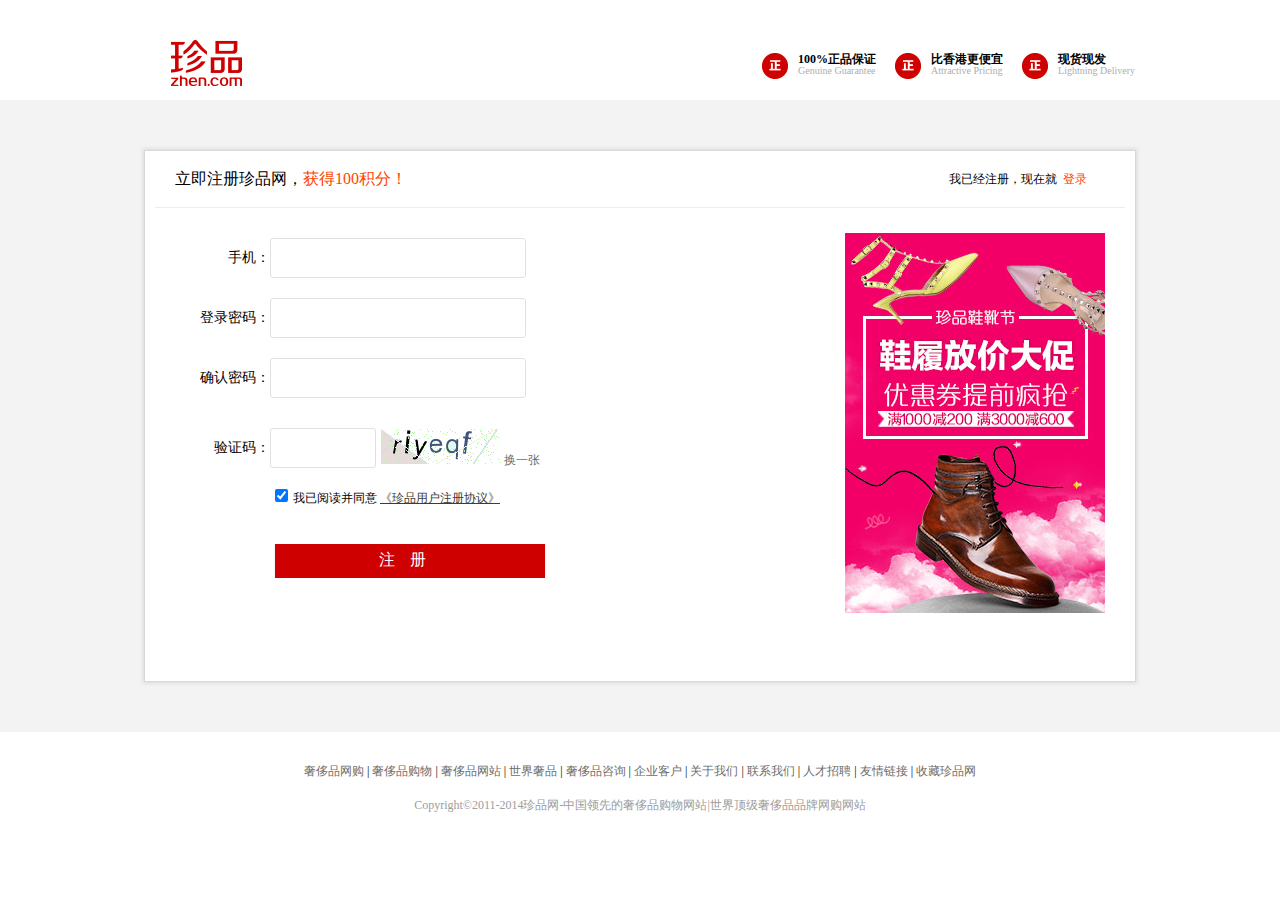
<file: html/register.html>
<!DOCTYPE html PUBLIC "-//W3C//DTD XHTML 1.0 Transitional//EN" "http://www.w3.org/TR/xhtml1/DTD/xhtml1-transitional.dtd">
<html xmlns="http://www.w3.org/1999/xhtml">
<head>
<meta http-equiv="Content-Type" content="text/html; charset=utf-8" />
<title>无标题文档</title>
<link rel="stylesheet" type="text/css" href="../contains/styletwo.css"/>
<link rel="stylesheet" type="text/css" href="../css/reg_style.css"/>
<script src="../js/jquery-1.12.4.min.js"></script>
<script src="../js/jquery.cookie.js"></script>
<script>
	$(function(){
		var check1=false,
			check2=false,
			check3=false,
			check4=false;
		$('#RegForm_username').change(function(){
			$(this).siblings('#usernameMessage').show();
			var phone=$('#RegForm_username').val();
			if(phone&&/^1[3|4|5|8]\d{9}$/.test(phone)){
				$(this).siblings('#usernameMessage').hide();
				check1=true;
			}
		});
		$('#RegForm_password').change(function(){
			$(this).siblings('#passwordMessage').show();
			var password=$('#RegForm_password').val();
			if(password.match(/^[\@A-Za-z0-9\!\#\$\%\^\&\*\.\~\_\[\]\{\}\,\;\'\=\-\+]{6,16}$/)){
				$(this).siblings('#passwordMessage').hide();
				check2=true;
			}
		});
		$('#RegForm_repassword').change(function(){
			console.log('in');
			$(this).siblings('#repasswordMessage').show();
			var password=$('#RegForm_password').val();
			var repassword=$('#RegForm_repassword').val();
			if(repassword=='')
			{
				console.log('kong');
			}
			if(password===repassword&&password!=''&&repassword!=''){
				$(this).siblings('#repasswordMessage').hide();
				check3=true;
			}
		});
		$('#RegForm_captcha').change(function(){
			$(this).parent('p').siblings('#captchaMessage').show();
			var captcha=$('#RegForm_captcha').val();
			if(captcha=='riyeqf')
			{
				$(this).parent('p').siblings('#captchaMessage').hide();
				check4=true;
			}
		});
		$('#submit').click(function(){
			var phone=$('#RegForm_username').val();
			var password=$('#RegForm_password').val();
			var repassword=$('#RegForm_repassword').val();
			var captcha=$('#RegForm_captcha').val();
			if(!(phone==''&&password==''&&repassword==''&&captcha==''))
			{
				if(check1==true&&check2==true&&check3==true&&check4==true)
				{
					$.cookie.json = true;
					var userName = $('#RegForm_username').val();
					var passWord = $('#RegForm_password').val();
					$.cookie('username',userName,{expires: 7,path: "/"});
					$.cookie('password',passWord,{expires: 7,path: "/"});
					console.log($.cookie('username'));
					console.log($.cookie('password'));
					window.location.href = "regsucc.html";
				}
			}
		});
	});
</script>
</head>
<body>
<!--top-->
<div class="top">
	<div class="logo">
    	<a href="#"></a>
    </div>
    <div class="nav">
        <dl>
            <dt><img src="../img/logo_nav1.jpg" /></dt>
            <dd> 
                <p>100%正品保证</p>
                <span>Genuine Guarantee</span>
            </dd>
        </dl>
        <dl>
            <dt><img src="../img/logo_nav1.jpg" /></dt>
            <dd> 
                <p>比香港更便宜</p>
                <span>Attractive Pricing</span>
            </dd>
        </dl>
        <dl>
            <dt><img src="../img/logo_nav1.jpg" /></dt>
            <dd> 
                <p>现货现发</p>
                <span>Lightning Delivery</span>
            </dd>
        </dl>
    </div>
</div>
<div class="mem_content clr">
    <div class="mem_box">
        <div class="mem_box_tt">
            <p>立即注册珍品网，<a>获得100积分！</a></p>
            <span>我已经注册，现在就&nbsp;&nbsp;<font><a href="login.html">登录</a></font></span>
        </div>
        <div class="mem_form">
            <form id="regForm">            	
            <div class="phone-mail">
                    <span class="mem_name">手机：</span>
                    <input autocomplete="off" class="mem_text" name="RegForm[username]" id="RegForm_username" type="text">
                    <label id="usernameMessage" class="mem_text mem_bg mem_text_er" style="display: none;">您输入手机号不正确</label>
            </div>
            <p>
            	<span class="mem_name">登录密码：</span>
                <input autocomplete="off" class="mem_text" name="RegForm[password]" id="RegForm_password" type="password">                    
            	<label id="passwordMessage" class="mem_text mem_bg mem_text_er" style="display: none;">密码长度只能是6-16位字母/数字/符号</label>
            </p>
            <p>
            	<span class="mem_name">确认密码：</span>
                <input autocomplete="off" class="mem_text" name="RegForm[repassword]" id="RegForm_repassword" type="password">
           		 <label id="repasswordMessage" class="mem_text mem_bg mem_text_er" style="display: none;">两次输入的密码不一致</label>
            </p>
            <div class="mem_captcha">
            	<p>
                	<span class="mem_name">验证码：</span>
                    <input autocomplete="off" class="mem_text2" name="RegForm[captcha]" id="RegForm_captcha" type="text">                    
                </p>
                <div class="captcha_box">
                	<a id="refresh" href="javascript:;">
                            <img id="captcha" src="../img/checknum.jpg" alt="验证码">                                                                            换一张
                    </a>
                </div>
                <label id="captchaMessage" class="mem_text mem_bg mem_text_er" style="display:none">验证码不正确</label>
            </div>
            <p class="pact ">
            	<input name="RegForm[readme]" id="RegForm_readme" value="1" checked="checked" type="checkbox">我已阅读并同意
                    <a id="showProtocol" href="javascript:void(0)">《珍品用户注册协议》</a>
            </p>
       	    <p class="submit mem_sub">
	            <a id="submit" href="#">注册</a>
            </p>
            </form>        
		</div>
	</div>
</div>
<!--foot-->
<div class="foot">
	<p><a href="#">奢侈品网购</a> | <a href="#">奢侈品购物</a> | <a href="#">奢侈品网站</a> | <a href="#">世界奢品</a> | <a href="#">奢侈品咨询</a> | <a href="#">企业客户</a> | <a href="#">关于我们</a> | <a href="#">联系我们</a> | <a href="#">人才招聘</a> | <a href="#">友情链接</a> | <a href="#">收藏珍品网</a></p>
    <p class="last"><a href="#">Copyright&copy;2011-2014珍品网-中国领先的奢侈品购物网站|</a><a href="#">世界顶级奢侈品品牌网购网站</a></p>
</div>	
</body>
</html>
</file>
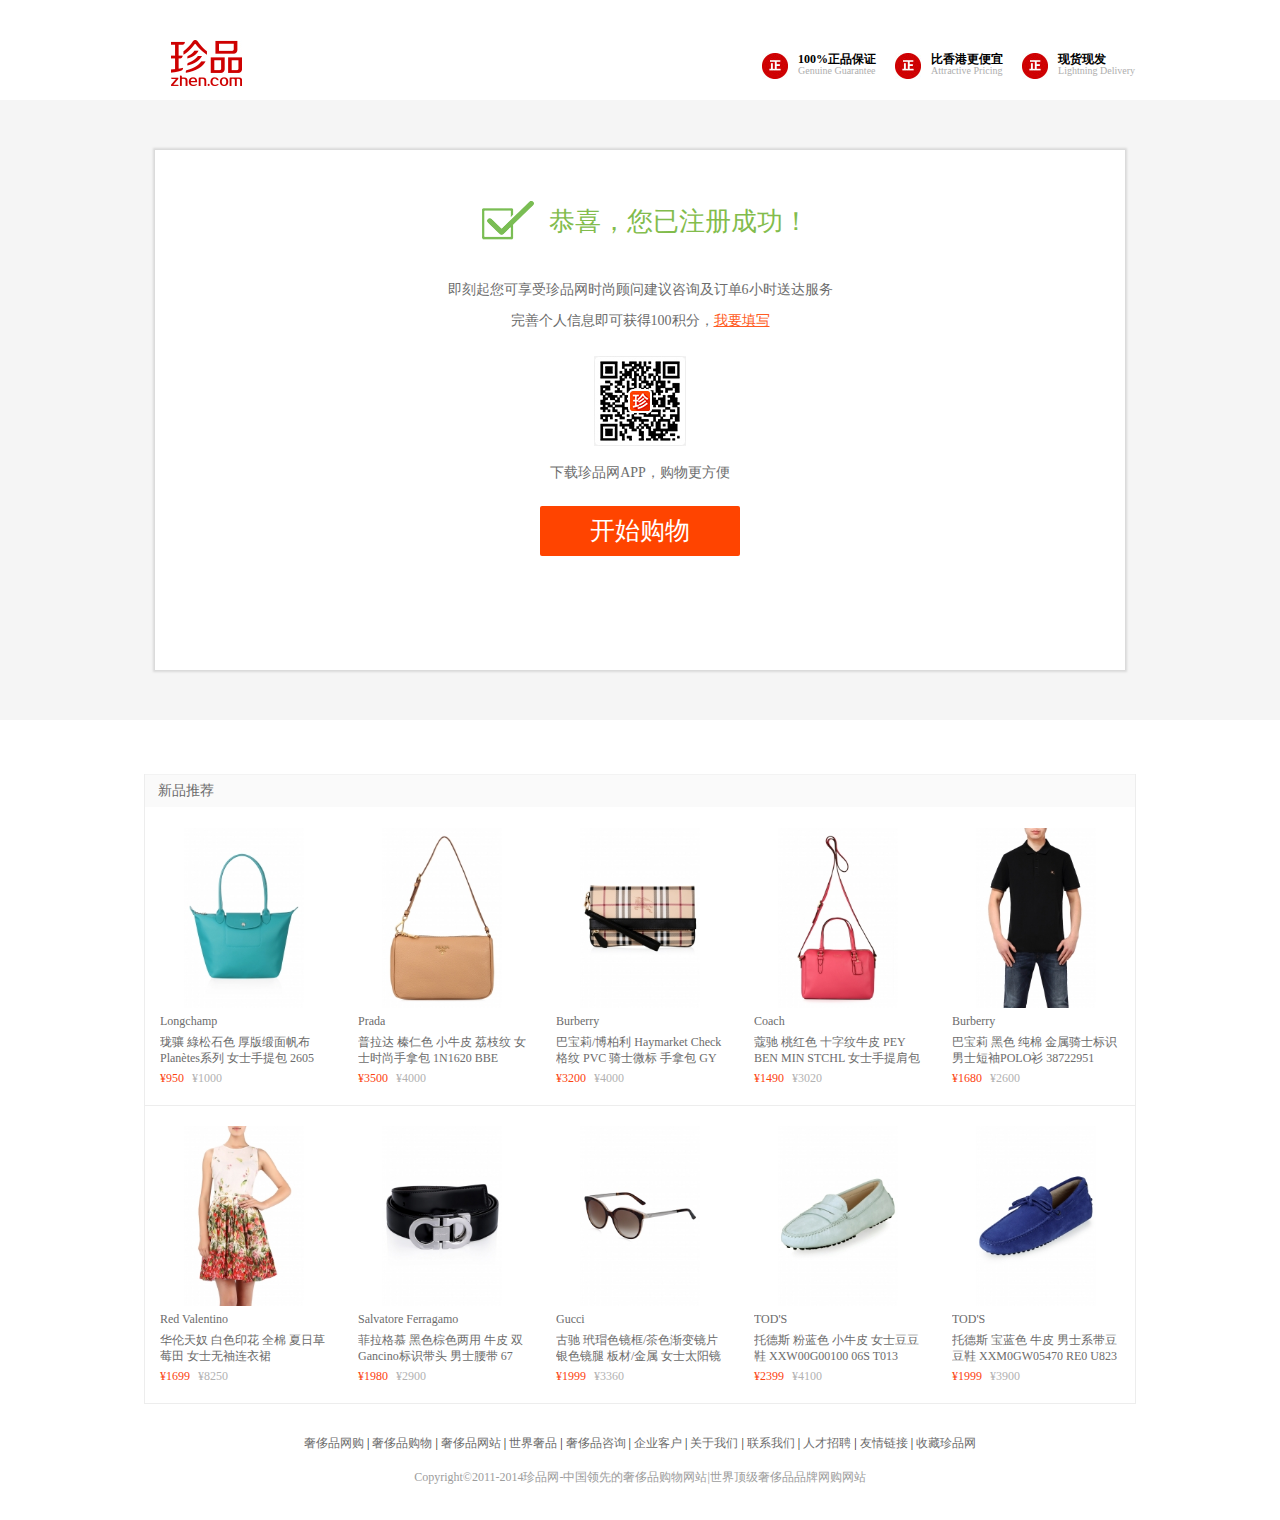
<file: html/regsucc.html>
<!DOCTYPE html PUBLIC "-//W3C//DTD XHTML 1.0 Transitional//EN" "http://www.w3.org/TR/xhtml1/DTD/xhtml1-transitional.dtd">
<html xmlns="http://www.w3.org/1999/xhtml">
<head>
<meta http-equiv="Content-Type" content="text/html; charset=utf-8" />
<title>无标题文档</title>
<link rel="stylesheet" type="text/css" href="../contains/styletwo.css"/>
<link rel="stylesheet" type="text/css" href="../css/reg_succ.css"/>
</head>

<body>
<!--top-->
<div class="top">
	<div class="logo">
    	<a href="#"></a>
    </div>
    <div class="nav">
        <dl>
            <dt><img src="../img/logo_nav1.jpg" /></dt>
            <dd> 
                <p>100%正品保证</p>
                <span>Genuine Guarantee</span>
            </dd>
        </dl>
        <dl>
            <dt><img src="../img/logo_nav1.jpg" /></dt>
            <dd> 
                <p>比香港更便宜</p>
                <span>Attractive Pricing</span>
            </dd>
        </dl>
        <dl>
            <dt><img src="../img/logo_nav1.jpg" /></dt>
            <dd> 
                <p>现货现发</p>
                <span>Lightning Delivery</span>
            </dd>
        </dl>
    </div>
</div>
<div class="reg_sucs">
    <div class="sucs_box">
    	<div class="sucs_show">
        	<div class="show_top"><span></span>恭喜，您已注册成功！</div>
            <div class="show_box">
            	  <p class="show_map">即刻起您可享受珍品网时尚顾问建议咨询及订单6小时送达服务</p>
                  <p>完善个人信息即可获得100积分，<a href="#">我要填写</a></p>
                  <p><img class="show_img" src="../img/zhenpintwo.jpg"/></p>
                  <p>下载珍品网APP，购物更方便</p>
                  <p><a href="../index.html" target="_blank" class="show_body">开始购物</a></p>
            </div>
        </div>
    </div>
</div>
<div class="sucs_pro">
	<div class="sucs_pro_tt bor_bottom">
		<span><a>新品推荐</a></span></div>
	<ul>
		<li>
			<div class="sucs_pic">
				<a href="#" title="珑骧 綠松石色 厚版缎面帆布 Planètes系列 女士手提包  2605 002 264"><img src="../img/small_1ace80b7bd5ac7b4edb2ca5815ea0989.JPG"> <strong>Longchamp</strong></a>
				<h3>
					<a href="#" title="珑骧 綠松石色 厚版缎面帆布 Planètes系列 女士手提包  2605 002 264">珑骧 綠松石色 厚版缎面帆布 Planètes系列 女士手提包  2605 002 264</a></h3>
				<span><font><em>¥</em>950</font> <font class="gray"><em>¥</em>1000</font> </span></div>
		</li>
		<li>
			<div class="sucs_pic">
				<a href="#" title="普拉达 榛仁色 小牛皮 荔枝纹 女士时尚手拿包 1N1620 BBE F0L7A"><img src="../img/small_93cd2b55ccb54fb0970895781f139386.jpg"> <strong>Prada</strong></a>
				<h3>
					<a href="#" title="普拉达 榛仁色 小牛皮 荔枝纹 女士时尚手拿包 1N1620 BBE F0L7A">普拉达 榛仁色 小牛皮 荔枝纹 女士时尚手拿包 1N1620 BBE F0L7A</a></h3>
				<span><font><em>¥</em>3500</font> <font class="gray"><em>¥</em>4000</font> </span></div>
		</li>
		<li>
			<div class="sucs_pic">
				<a href="#" title="巴宝莉/博柏利 Haymarket Check格纹 PVC 骑士微标 手拿包 GY 3842269"><img src="../img/small_c83ea01a6f3d41c70101da6715435f3d.JPG"> <strong>Burberry</strong></a>
				<h3>
					<a href="#" title="巴宝莉/博柏利 Haymarket Check格纹 PVC 骑士微标 手拿包 GY 3842269">巴宝莉/博柏利 Haymarket Check格纹 PVC 骑士微标 手拿包 GY 3842269</a></h3>
				<span><font><em>¥</em>3200</font> <font class="gray"><em>¥</em>4000</font> </span></div>
		</li>
		<li>
			<div class="sucs_pic">
				<a href="#" title="蔻驰 桃红色 十字纹牛皮  PEY BEN MIN STCHL 女士手提肩包 50430 B4POM"><img src="../img/small_f397ed0d0b1c3b77086a5c62fa3048ed.JPG"> <strong>Coach</strong></a>
				<h3>
					<a href="#" title="蔻驰 桃红色 十字纹牛皮  PEY BEN MIN STCHL 女士手提肩包 50430 B4POM">蔻驰 桃红色 十字纹牛皮  PEY BEN MIN STCHL 女士手提肩包 50430 B4POM</a></h3>
				<span><font><em>¥</em>1490</font> <font class="gray"><em>¥</em>3020</font> </span></div>
		</li>
		<li>
			<div class="sucs_pic">
				<a href="#" title="巴宝莉 黑色 纯棉 金属骑士标识 男士短袖POLO衫 38722951"><img src="../img/small_3fc6976b4c883db3a205f59f2bbd1b3d.jpg"> <strong>Burberry</strong></a>
				<h3>
					<a href="#" title="巴宝莉 黑色 纯棉 金属骑士标识 男士短袖POLO衫 38722951">巴宝莉 黑色 纯棉 金属骑士标识 男士短袖POLO衫 38722951</a></h3>
				<span><font><em>¥</em>1680</font> <font class="gray"><em>¥</em>2600</font> </span></div>
		</li>
		<li>
			<div class="sucs_pic">
				<a href="#" title="华伦天奴 白色印花 全棉 夏日草莓田 女士无袖连衣裙 ER3VS235 V50141R 567"><img src="../img/small_8e9889f2caa8e40f11506b4c7bc8951b.jpg"> <strong>Red Valentino</strong></a>
				<h3>
					<a href="#" title="华伦天奴 白色印花 全棉 夏日草莓田 女士无袖连衣裙 ER3VS235 V50141R 567">华伦天奴 白色印花 全棉 夏日草莓田 女士无袖连衣裙 ER3VS235 V50141R 567</a></h3>
				<span><font><em>¥</em>1699</font> <font class="gray"><em>¥</em>8250</font> </span></div>
		</li>
		<li>
			<div class="sucs_pic">
				<a href="#" title="菲拉格慕 黑色棕色两用 牛皮 双Gancino标识带头 男士腰带 67 8007 0380287"><img src="../img/small_test_5cea24cf6b8210b439938b8ef1600e31.jpg"> <strong>Salvatore Ferragamo</strong></a>
				<h3>
					<a href="#" title="菲拉格慕 黑色棕色两用 牛皮 双Gancino标识带头 男士腰带 67 8007 0380287">菲拉格慕 黑色棕色两用 牛皮 双Gancino标识带头 男士腰带 67 8007 0380287</a></h3>
				<span><font><em>¥</em>1980</font> <font class="gray"><em>¥</em>2900</font> </span></div>
		</li>
		<li>
			<div class="sucs_pic">
				<a href="#" title="古驰 玳瑁色镜框/茶色渐变镜片 银色镜腿 板材/金属 女士太阳镜 GG 3674/S 4WJYY"><img src="../img/small_d951f5c1dcd93fc6cf742800cef0a9d2.jpg"> <strong>Gucci</strong></a>
				<h3>
					<a href="#" title="古驰 玳瑁色镜框/茶色渐变镜片 银色镜腿 板材/金属 女士太阳镜 GG 3674/S 4WJYY">古驰 玳瑁色镜框/茶色渐变镜片 银色镜腿 板材/金属 女士太阳镜 GG 3674/S 4WJYY</a></h3>
				<span><font><em>¥</em>1999</font> <font class="gray"><em>¥</em>3360</font> </span></div>
		</li>
		<li>
			<div class="sucs_pic">
				<a href="#" title="托德斯 粉蓝色 小牛皮 女士豆豆鞋 XXW00G00100 06S T013"><img src="../img/small_606edbcedf90a19b5d5acfa20706fc81.JPG"> <strong>TOD'S</strong></a>
				<h3>
					<a href="#" title="托德斯 粉蓝色 小牛皮 女士豆豆鞋 XXW00G00100 06S T013">托德斯 粉蓝色 小牛皮 女士豆豆鞋 XXW00G00100 06S T013</a></h3>
				<span><font><em>¥</em>2399</font> <font class="gray"><em>¥</em>4100</font> </span></div>
		</li>
		<li>
			<div class="sucs_pic">
				<a href="#" title="托德斯 宝蓝色 牛皮 男士系带豆豆鞋 XXM0GW05470 RE0 U823"><img src="../img/small_a58d10b660ed2c8f42c129666f1fed8e.jpg"> <strong>TOD'S</strong></a>
				<h3>
					<a href="#" title="托德斯 宝蓝色 牛皮 男士系带豆豆鞋 XXM0GW05470 RE0 U823">托德斯 宝蓝色 牛皮 男士系带豆豆鞋 XXM0GW05470 RE0 U823</a></h3>
				<span><font><em>¥</em>1999</font> <font class="gray"><em>¥</em>3900</font> </span></div>
		</li>
	</ul>
</div>
<!--foot-->
<div class="foot">
	<p><a href="#">奢侈品网购</a> | <a href="#">奢侈品购物</a> | <a href="#">奢侈品网站</a> | <a href="#">世界奢品</a> | <a href="#">奢侈品咨询</a> | <a href="#">企业客户</a> | <a href="#">关于我们</a> | <a href="#">联系我们</a> | <a href="#">人才招聘</a> | <a href="#">友情链接</a> | <a href="#">收藏珍品网</a></p>
    <p class="last"><a href="#">Copyright&copy;2011-2014珍品网-中国领先的奢侈品购物网站|</a><a href="#">世界顶级奢侈品品牌网购网站</a></p>
</div>	
</body>
</html>
</file>
<file: contains/style.css>
@charset "utf-8";
/* CSS Document */

*{margin: 0;padding: 0;}
a{text-decoration:none;	cursor:pointer;}
img{border:0;display:block;}
ul,li{list-style:none;}
body{font-size:12px;font-family:"微软雅黑";}
/*top*/
.top{width:100%;height:50px;background:#f20068}
.top .toper{width:971px;height:50px;background:url(../img/top1.jpg) no-repeat top left;margin:0 auto;overflow:hidden;}
.toper a{display:block;float:right;margin-top:10px;}
/*nav*/
.nav{width:100%;height:112px;border-bottom:1px solid #e8e8e8;}
.nav .naver{width:1155px;height:112px;background:url(../img/logo.jpg) no-repeat center;margin:0 auto;}
.naver .navleft{height:112px;width:420px;float:left;}
.navleft p a{display:block;margin-top:30px;margin-bottom:30px;color:#6c6c6c;}
.navleft p a:hover{color:red;}
.navleft ul{width: auto;position: relative;}
.navleft li{float: left;height:36px;text-align: center;}
.navleft li a{display: block;font-size:13px;padding:0 16px;color: #333;height: 33px;border-bottom: 3px solid #fff;}
.navleft li a:hover{border-bottom: 3px solid #e20c0c;}
.Zpg_headNavC{width:1150px;height:352px;padding: 18px 20px 18px;background: #fcfcfc;
filter: alpha(opacity=96);opacity:0.96;position:absolute;
z-index: 9999;left: 0;display:none;border-top:1px solid #eaeaea;text-align: left;}
.navleft .Zpg_headNavC ul{padding: 0 30px 0 40px;max-height:332px;overflow:hidden;margin:2px 0 17px;width:166px;float: left;border-left: 1px solid #e6e6e6;}
.navleft .Zpg_headNavC ul.firstul{padding-left:3px;border: 0;}
.navleft .Zpg_headNavC li{display: list-item;}
.navleft .Zpg_headNavC li a{display: block;width:166px;text-align:left;border:none;padding:0;color: #333;font-size: 12px;line-height: 30px;}
.navleft .Zpg_headNavC li a:hover{border:none;color:red;}
.navleft .Zpg_headNavC li.firstli a{color: #666!important;border-bottom: 1px solid #777;line-height: 23px;margin-bottom: 8px;}
.navleft .Zpg_headNavC p{float: right;width: 232px;height: 346px;border:none;}
.navleft .Zpg_headNavC p a{margin-top:0;}
.navleft .Zpg_headNavC p a:hover{border: none;}

.naver .navright{height:112px;width:330px;float:right;}
.navright .meau{width:300px;height:22px;float:right;margin-top:25px;}
.navright .meau ul{overflow:hidden;}
.navright .meau li{float:right;height:20px;}
.navright .meau a{display:block;float:left;padding:0 13px;border-right:1px solid #e0d9e0; color:#777777;display:inline;}
.navright .meau a:hover{color:red;}
.navright .meau .last{height:20px;line-height:20px;background:url(../img/shoppage.jpg) no-repeat top left;margin-left:14px;padding-left:28px;border:none;padding-right:0;}
.navright .meau .last span{color:#e30c0c;}
.navright .search{width:328px;height:32px;border:1px solid #d9d9d9;float:right; border-radius:1px;}
.navright .search .txt{border:none; outline:none;height:12px;line-height:12px;padding:10px;float:left;width:265px;}
.navright .search .sub{width:39px;height:32px;border:none; outline:none;background: url(../img/search.jpg) no-repeat center;float:right;}
/*servicer*/
.servicer{width:100%;height:379px;background:#f8f8f8;border-top:1px solid #c8c8c8;}
.service{width:1156px;height:379px;margin:0 auto;}
.service .serleft{width:844px;height:379px;float:left;}
.serleft .parttop{height:153px;width:844px;}
.serleft .parttop dl{float:left;border:1px solid #e8e8e8;padding-top:22px;margin-top:44px;margin-right:42px;}
.serleft .parttop dt{float:left;width:38px;height:47px;padding-left:32px;}
.serleft .parttop dd{float:left;width:134px;height:47px;}
.serleft .parttop dd p{font-size:12px;font-weight:bold;height:12px;line-height:12px;}
.serleft .parttop dd span{font-size:10px;}
.serleft .partbottom{width:844px;height:226px;}
.serleft .partbottom ul{float:left;margin-right:28px;}
.serleft .partbottom li{width:122px;line-height:36px;}
.serleft .partbottom li a{color:#535353;}
.serleft .partbottom li a:hover{color:red;}
.serleft .partbottom .first{line-height:42px;border-bottom:1px solid #e7e7e7;margin-bottom:5px;color:#222222;}
.service .serright{width:312px;height:311px;float:left;margin-top:68px;}
.service .serright .partleft{width:114px;height:311px;float:left;}
.serright h3{font-size:12px;height:12px;line-height:12px;color:#000000; text-align:center;margin-bottom:54px;}
.serright dl{height:57px;}
.serright .partleft dt img{margin:0 auto;}
.serright .partleft dd{font-size:12px;height:12px;line-height:12px;text-align:center;margin-top:10px;color:#666666;}
.serright .partleft dd a{font-size:12px;height:12px;line-height:12px;text-align:center;margin-top:10px;color:#666666;}
.serright .partleft dd a:hover{color:red;}
.serright p{display:block;width:57px;height:1px;border-top:1px solid #e7e7e7;margin-left:28px;margin-top:30px;margin-bottom:24px;}
.serright .partright{float:left;width:120px;margin-left:75px}
.serright .partright dl{overflow:hidden;}
.serright .partright dt{float:left;margin:11px 0 0 6px;}
.serright .partright dd{float:left;font-size:12px;height:12px;line-height:12px;margin:17px 0 0 10px;}
.serright .partright dd a{color:#666666;}
.serright .partright dd a:hover{color:red;}
.serright .partright p{margin-left:31px;}
.serright .partright span{display:block;text-align:center;line-height:30px;}
.serright .partright .first{font-weight:bolder; font-family:Georgia, "Times New Roman", Times, serif;}
/*foot*/
.foot{height:70px;width:100%;background:#000000;overflow:hidden;}
.foot p{text-align:center;font-size:12px;height:12px;line-height:12px;margin-top:15px;margin-bottom:5px;color:#b3b3b3;}
.foot p a{color:#b3b3b3;}
</file>
<file: css/index_style.css>
@charset "utf-8";
/* CSS Document */
*{margin: 0;padding: 0;}
a{text-decoration:none;	cursor:pointer;}
img{border:0;display:block;}
ul,li{list-style:none;}
body{font-size:12px;font-family:"微软雅黑";}

/*banner*/
#banner{width:100%;height:540px; position:relative;margin:0 auto;}
#banner img{width:100%;height:100%;}
#banner ul {list-style:none;display: block;width: 100%;}
#banner li {width:100%; height:540px; position:absolute;display:none;}
#banner #pages {width:100%; height:20px; padding:5px 0px; position:absolute; bottom:0;text-align:center;}
#banner #pages div {width:20px; height:20px; border-radius:10px; margin-left:10px; background:white;float: left;}
#banner #pages div.curr {background:red;}
#banner #prev,#next{width: 45px;height: 100px;background: url(../img/sprite.png);opacity: 0.3;position: absolute;bottom: 0;top: 0;
margin: auto 0;}
#banner #next{right: 0;background:url(../img/sprite.png) right top;}
/*main*/
.main{width:1190px;height:1179px;margin:0 auto;}
.main .maintop{with:1190px;height:311px;border-bottom:1px solid #e8e8e8;overflow:hidden;}
.maintop ul{overflow:hidden;padding-left:1px;margin-top:30px;}
.maintop li{float:left;}
.maintop a{display:block;float:left;}
.maintop a:hover img{width:196px;height:81px;border:1px solid red;}
.main .mainbottom{width:1190px;height:857px;margin-top:28px;}
.main .mainbottom ul{width:590px;float:left;}
.main .mainbottom .last{margin-left:10px;}
.main .mainbottom li{display:block;float:left;margin-top:10px;}
.main .mainbottom a{display:block;}
.main .mainbottom p{display:block;float:left;font-size:12px;height:12px;line-height:12px;color:#6c6c6c;margin-top:25px;}
</file>
<file: css/address_style.css>
@charset "utf-8";
/* CSS Document */
*{margin: 0;padding: 0;}
a{text-decoration:none;	cursor:pointer;}
img{border:0;display:block;}
ul,li{list-style:none;}
body{font-size:12px;font-family:"微软雅黑";}
form{overflow:hidden;}
div{overflow:hidden;}
.clear{clear:both; margin:0; overflow:hidden;height:0;}
.Personal_map{ width:980px; height:30px; line-height:30px; margin:0px auto;}
.Personal_map span{ float:left; font-size:12px; color:#666;}
.Personal_map span a{ float:none; color:#666;}
.Personal_map a{ float:right; font-size:12px; color:#000; text-decoration:none;}

.main{ width:980px; margin:0 auto;  background:#f5f5f5; font-family: arial,微软雅黑,宋体;}
.main_box{width:978px;border-left:#d9d9d9 1px solid; border-right:#d9d9d9 1px solid; }
.main_left{ float:left; width:158px;}
.main_left dt{ width:138px;height:44px;line-height:44px; font-size:14px;font-weight:bold;color:#313131;padding-left:20px; background:url(../img/dt_bg.jpg) 0 0 repeat-x; margin-top:5px;}
.main_left dd a{width:108px;height:30px;line-height:30px;font-size:14px;color:#5f5f5f; display:block;padding-left:50px;}
.main_left dd a:hover{width:108px;height:30px;line-height:30px;font-size:14px; color:#000000;background:#e6e6e6;}

.main_right{width:819px;float: left; font-size:12px;border-left:#d9d9d9 1px solid;color:#5f5f5f;min-height:680px; _height:680px; background: #ffffff;}
/*我的订单详情页面*/
.main_right_shang1{width:760px; margin:0 auto 70px; position:relative;overflow:hidden;}
.main_right_shang1_title{width:734px;height:35px;line-height:35px;color:#313131; font-weight:bold;font-size:14px; margin-top:20px; border-bottom:1px solid #e3e3e3;  padding-left:26px; position:relative;}
.my_order_bg{background:url(../img/my_order_bg.jpg) no-repeat 0 9px;}
.item_main{ padding-top:35px;overflow:hidden;}
.item_main .item{ font-size:14px; margin-bottom:18px;}
.item_main .margin30{ margin-bottom:28px;}
.item_main .item .label{float:left; width:110px; text-align:right; }
.item_main .item .label1{ height:25px; line-height:25px;}
.item_main .item .label .red{ color:#fe0000; font-size:12px;}
.item_main .item .fl{ float:left; width:600px; padding-left:12px; color:#303030;}
.item_main .item .fl .f12{  margin-left:20px;}
.item_main .item .fl .f12 a{font-size:12px; color:#606060;}
.item_main .item .fl .btn{ height: 24px; line-height: 24px;}
.item_main .item .fl .btn .xiugai{ width: 60px; height: 24px; background:url(../img//dl_alter.jpg) 0 0 no-repeat; display: block; float: left; border:none;cursor: pointer; margin:0;}
.item_main .item .fl .btn .quxiao{ width:40px; height:24px; font-size: 12px; color: #5f5f5f; float: left; margin: 0px; background:none;border:none;cursor: pointer; margin: 0 0 0 15px; display:inline;}
.item_main .item .fl .phone_edit input{display: block; width: 198px; height: 26px; border: 1px solid; border-color: #aaaaaa #cccccc #cccccc #aaaaaa; margin: 10px 0; color: #303030;}
.item_main .item .fl .flk12{font-size:12px; color:#b2b2b2; margin-top:13px;}
.item_main .item .fl .flk{ font-size:12px; color:#b2b2b2; margin-top:-5px;}
.item_main .item .fl .flk1{ font-size:12px; color:#b2b2b2; margin-top:20px;}
.item_main .item .fl .flk1 input{border:1px solid; border-color:#aaaaaa #cccccc #cccccc #aaaaaa; padding:4px; width:347px; font-size:14px; color:#313131;}
.item_main .item .fl label{ margin:0 18px 0 4px;}
.item_main .item .fl .select_box{ float:left; height:26px; line-height:26px;}
.item_main .item .fl #city_4 select{background-color: #fff;background-position: right center;background-repeat: no-repeat;border: 1px solid #888;
font: 12px/1.5 Tahoma,Arial,sans-serif;padding:4px;}
select.sele{ border:1px solid; border-color:#aaaaaa #cccccc #cccccc #aaaaaa; padding:4px; font-size:12px; margin-right:10px; float:left; color:#000;}
select.sele3{ width:88px;}
select.sele4{ width:120px;}
select.sele5{ width:108px;}
.item_main .item .fl .hobby{ overflow:hidden; width:366px;}
.item_main .item .fl .hobby li{ width:122px; height:28px; float:left;}
.item_main .item .fl .hobby input{ margin-right:6px;}
.item_main .item .fl .hobby label{ color:#5f5f5f;}
.item_main .item .fl .save{ margin-top:27px;}
.item_main .item .fl .save input{ width:80px; height:28px; background:url(../img/save.jpg) 0 0 no-repeat; display:block; border:none;cursor: pointer;}
</file>
<file: contains/styletwo.css>
@charset "utf-8";
/* CSS Document */

*{margin: 0;padding: 0;}
a{text-decoration:none;	cursor:pointer;}
img{border:0;}
ul,li{list-style:none;}
body{font-size:12px;font-family:"微软雅黑";}
/*top*/
.top{width:990px;height:70px;margin:0 auto;margin-top:30px;}
.top .logo{width:100px;height:70px;float:left;}
.top .step{width:452px;height:70px;float:left;margin-left:215px;}
.top .step img{margin-top:23px;}
.top .info{width:152px;height:60px;float:left;margin-top:10px;margin-left:70px;}
.top .info p{line-height:24px;font-size:14px;color:#010101;}
.top .info p span{color:#535353;}
.top .logo a{float: left;background: url(../img/logo.jpg)no-repeat;width: 71px;height:46px;margin: 10px 0 0 26px;}
.top .nav{float:right;}
.top .nav dl{float:left;margin-top:23px;}
.top .nav dt{float:left;padding-left:19px;padding-right:10px;}
.top .nav dd{float:left;}
.top .nav dd p{font-size:12px;font-weight:bold;height:12px;line-height:12px;}
.top .nav dd span{font-size:10px;color:#aeaeae;}
/*foot*/
.foot{width:900px;height:104px;margin:0 auto;overflow:hidden;padding-top:12px;}
.foot p{text-align:center;margin-top:20px;}
.foot p a{font-size:12px;height:12px;line-height:12px;color:#6c6c6c;}
.foot .last a{color:#9c9c9c;}
</file>
<file: css/cart1_style.css>
@charset "utf-8";
/* CSS Document */

*{margin: 0;padding: 0;}
a{text-decoration:none;	cursor:pointer;}
img{border:0;}
ul,li{list-style:none;}
body{font-size:12px;font-family:"微软雅黑";}
div{overflow:hidden;}

.bt{width:990px;height:44px;margin:0 auto;}
.bt p{line-height:44px;font-size:18px;font-weight:bold;color:#3c3c3c;}
.news{width:990px;height:36px;margin:0 auto;margin-bottom:10px;}
.news p{line-height:34px;color:#f46749;background:url(../img/news.jpg) no-repeat 12px center #fff9f3;border:1px solid #ffdbc1;padding-left:40px;}
.bag{width:988px;height:auto;margin:0 auto;border:1px solid #ededed;}
.bag .head{width:988px;height:31px;background:#f6f6f6;line-height:31px;}
.bag .all_ck{float:left;width:130px;padding-left:10px;}
.bag .name{float:left;width:205px;padding-right:20px;}
.bag .message{float:left;width:116px;text-align:center;}
.bag .count{float:left;width:136px;text-align:center;}
.bag .price{float:left;width:96px;text-align:center;}
.bag .privilege{float:left;width:110px;text-align:center;}
.bag .remark{float:left;width:96px;text-align:center;}
.bag .handle{float:left;width:66px;text-align:center;}

.good{width:988px;height:129px;background:#fffdf1;border-top:1px solid #ededed;color:#6c6c6c;}
.good a{color:#6c6c6c;}
.good .all_ck{float:left;width:66px;line-height:129px;}
.good .name{width:269px;padding-top:40px;}
.good .name a{display:block;}
.good .name .img{float:left;}
.good .name img{width:40px;height:40px;}
.good .name .nam{float:left;width:200px;padding-left:10px;padding-top:5px;}
.good .message{padding-top:45px;}

.good .count{padding-top:50px;}
.good .count .option-num{width:78px;height:20px;line-height:20px;border:1px solid #a8a8a8;float: left;text-align:center;color: #a8a8a8;background:#f7f7f7;margin-left:30px;color:#000;}
.good .count .option-num a{color:#000;}
.good .count a{display:inline-block;width:20px;height:20px;text-align:center;color: #a8a8a8;}
.good .count .minus{float:left;border-right:1px solid #a8a8a8;}
.good .count span{display:inline-block;float:left;width:36px;}

.good .count .add{float:left;border-left:1px solid #a8a8a8;}

.good .price{float:left;width:96px;text-align:center;line-height:120px;}
.good .price span{color:#ff4400;}
.good .privilege{float:left;width:110px;text-align:center;line-height:120px;height:120px;}
.good .remark{float:left;width:96px;text-align:center;line-height:120px;height:120px;}
.good .handle{float:left;width:66px;text-align:center;padding-top:45px;}
.good .handle a{display:block;line-height:18px;}

.bag .total{width:988px;height:113px;}
.bag .total .total_one{width:988px;height:64px;border-top:1px solid#ededed;}
.bag .total .total_two{width:988px;height:47px;border-top:1px solid #ededed;background:#fafafa;}
.bag .total .right{width:250px;height:auto;float:right;padding-top:15px;}
.bag .total .right p{display:inline-block;float:left;line-height:20px;color:#6c6c6c;}
.bag .total .right .last{padding-left:47px;}
.bag .total .right label{float:right;color:#6c6c6c;padding-right:20px;}
.bag .total span{color:#ff4400;}
.bag .total .all{width:275px;height:auto;float:right;}
.bag .total .all p{display:inline-block;float:left;line-height:47px;color:#3c3c3c;font-size:14px;font-weight:bold;}
.bag .total .all label{float:right;line-height:47px;color:#6c6c6c;font-size:20px;padding-right:20px;}
.btn{width:990px;height:36px;margin:20px auto;font-size:16px;font-weight:bold;}
.btn .go{float:left;width:128px;height:34px;line-height:34px;text-align:center;border:1px solid #d9d9d9;border-radius:3px;color:#6c6c6c;}
.btn .settle{float:right;width:130px;height:36px;line-height:36px;text-align:center;border-radius:3px;background:#ff4400;color:#FFF;}
</file>
<file: css/cart2_style.css>
@charset "utf-8";
/* CSS Document */
*{margin: 0;padding: 0;}
a{text-decoration:none;	cursor:pointer;}
img{border:0;}
ul,li{list-style:none;}
body{font-size:12px;font-family:"微软雅黑";}
div{overflow:hidden;}
.bt{width:990px;height:44px;margin:0 auto;}
.bt p{line-height:44px;font-size:18px;font-weight:bold;color:#3c3c3c;}
.message{width:988px;height:111px;margin:0 auto;border:1px solid #ededed;border-top:2px solid #}
.style{margin-top:20px;}
.style h3{display:inline-block;font-size:12px;padding-left:20px;}
.style a{display:inline-block;font-weight:bold;padding-left:20px;color:#1190cf;}
.message .last{padding-left:45px;padding-top:10px;color:#808080;}
.time{width:988px;height:93px;margin:0 auto;border:1px solid #ededed;border-top:}
.time .last{margin:20px 0 0 65px;}
.time .last a{display:inline-block;height:22px;border:1px solid #e0e0e0;background:#fafafa;line-height:22px;background:url(../img/car.jpg) no-repeat 8px center;padding:0 8px 0 24px; color:#252525;}
.time .last a span{color:#ff4b29;}
.pay{width:984px;height:204px;margin:0 auto;border:3px solid #ff4400;}
.pay .last{width:890px;height:auto;padding-left:44px;margin-top:35px;}
.pay .last p{line-height:24px;color:#f46749;background:#fff9f3;border:1px solid #ffdbc1;}
.pay .last i{float:left;display:inline-block;font-style:normal;height:40px;line-height:42px;}
.pay .last input{display:inline-block;float:left;margin:15px 11px;}
.pay a{display:block;width:140px;height:30px;text-align:center;line-height:30px;background:#ff4400;border-radius:3px;color:#fff;margin-top:15px;}
.bill{width:988px;height:112px;margin:0 auto;border:1px solid #ededed;border-top:none;}
.bill .last{margin:15px 0 0 65px;}
.bill .last p{line-height:22px;}
.list{width:988px;height:auto;margin:0 auto;border:1px solid #ededed;border-top:none;}
.list .title{width:890px;height:32px;margin:30px auto 0;line-height:32px;background:#f5f5f5;text-align:center;}
.title .name{width:335px;float:left;}
.title .info{width:90px;float:left;}
.title .count{width:132px;float:left;}
.title .price{width:108px;float:left;}
.title .remark{width:128px;float:left;}
.title .handle{width:96px;float:left;}
.list .content{width:890px;height:130px;margin:0 auto;border-bottom:1px solid #f5f5f5;text-align:center;}
.list .content div{float:left;}
.content .name{width:335px;float:left;line-height:130px;}
.content .name img{vertical-align:middle;padding:0 20px;width:40px;height:40px;}
.content .name span{display:inline-block; vertical-align:middle;height:100%;width:0;}
.content .name .note{width:230px;white-space:nowrap; overflow:hidden; text-overflow:ellipsis;}
.content .info{width:90px;float:left;padding-top:50px;}
.content .count{width:132px;float:left;line-height:130px;}
.content .price{width:108px;float:left;line-height:130px;}
.content .remark{width:128px;float:left;}
.content .handle{width:96px;float:left;}

.compute{width:890px;height:266px;margin:0 auto;color:#3c3c3c;}
.compute .left{width:620px;height:166px;float:left;padding-top:100px;}
.compute .left p{line-height:26px;}
.compute .left div{margin-top:5px;padding-left:30px;}
.compute .left div .txt{width:366px;height:24px;border:none; outline:none;border:1px solid #cccccc;}
.compute .left div span{color:#cccccc;padding-left:10px;}
.compute .right{width:265px;height:250px;float:right;padding-top:16px;}
.compute .right div{float:left;height:266px;}
.compute .right div p{line-height:24px; text-align:right;}
.compute .right .div1{width:50px;}
.compute .right .div1 span{color:#ff4400;}
.compute .right .div2{width:80px;}
.compute .right .div3{width:130px;}

.turn{width:988px;height:60px;margin:0 auto;border:1px solid #ededed;border-top:none;background:#fafafa;}
.turn .put_in{width:300px;height:60px;line-height:60px;float:right;}
.turn .put_in span{font-size:20px;color:#ff4400;}
.turn .put_in a{display:inline-block;width:130px;height:36px;text-align:center;line-height:36px;background:#ff4400;color:#fff;border-radius:3px;margin-left:20px;}
</file>
<file: css/cart3_style.css>
@charset "utf-8";
/* CSS Document */

*{margin: 0;padding: 0;}
a{text-decoration:none;	cursor:pointer;}
img{border:0;}
ul,li{list-style:none;}
body{font-size:12px;font-family:"微软雅黑";}

.put{width:860px;height:401px;margin:0 auto;border:1px solid #e5e5e5;background:#fffefa;padding-left:130px;color:#666666;}
.put h3{display:inline-block;font-size:12px;padding:40px 0 20px 0;}
.put p{display:block;line-height:24px;width:390px;}
.put .order{width:330px;height:137px;border:1px solid #e5e5e5;padding:15px 0 0 20px;background:#ffffff;margin-bottom:15px;}
.put .order a{color:#cc9933;margin-left:23px;}
.put .order span{color:#cc0000;}
.put a{display:inline-block;}
.put i{display:block;font-style:normal;font-size:20px;color:#fff;width:148px;height:38px;background:#e18400;border:1px solid #ba6600;border-radius:3px;text-align:center;line-height:38px;}
.put i img{padding-left:10px;}
.put label{display:block;margin-top:35px;}
.hint{width:986px;height:150px;padding:1px;border:1px solid #e5e5e5;margin:10px auto 0;background:#f9f9f9;color:#555555;}
.hint h3{display:inline-block;font-size:12px;padding:20px 0 6px 20px;}
.hint p{padding-left:37px;line-height:24px;}
</file>
<file: css/details_style.css>
@charset "utf-8";
/* CSS Document */
a{text-decoration:none;	cursor:pointer;}
img{border:0;display:block;}
ul,li{list-style:none;}
body{font-size:12px;font-family:"微软雅黑";}

/*main*/
.main{width:1190px;height:auto;margin:50px auto;overflow:hidden;}
#container {position:relative; width:480px;float:left;}
.middle { width:400px; height:400px; position:relative;float:right;}
.middle img { width:400px; height:400px; }
.pop { width: 200px; height: 200px; background:black; opacity:0.3; position:absolute; top:0; left:0; display:none;}
ul { list-style:none; }
.small_box{float:left;margin-left:3px;margin-top:14px;}
.small_box li{width:50px;}
.small_box img{margin:0 auto;}
.small { width:50px; height:50px; margin:15px 0px;border:1px solid #ccc;}
.small img {width:50px; height:50px; }
.small.curr {border:1px solid red;}
.big {width:400px; height:400px;overflow:hidden; position:absolute;left:500px; display:none;}
.big img{position:absolute;width:800px;height:800px;}

.main .news{width:630px;height:auto;float:right;}
.goods-details{ padding-top: 5px;}
.goods-tit{ padding: 0 10px 5px;}
.goods-tit .bran{ height: 25px; line-height: 25px; font-size: 18px;}
.goods-tit .infor{ padding-top: 5px; line-height: 21px; font-size: 14px;}
.goods-tit .price,.num{ padding-top: 15px; font-size: 14px; color: #9c9c9c;}
.goods-tit .price .zpj{ font-size: 24px; color: #ff4400;padding-left: 25px;}
.goods-tit .price .zpj i{font-size:12px;font-style:normal;}
.goods-tit .price .market{ padding-left: 25px; color: #9c9c9c;}
.border{overflow:hidden;margin: 10px;padding:10px 0;border-top:1px solid #edebeb;border-bottom:1px solid #edebeb;}
.goods-attribute{ margin: 10px;margin-left:0;font-size: 14px; color: #5f5f5f;overflow:hidden;}
.goods-attribute .tit1,.tit2{ width: 55px; height: 25px; line-height: 25px; float: left;color:#9c9c9c;}
.goods-attribute .tit1{line-height:42px;}
.goods-attribute .note{float:left;line-height:25px;margin-left:50px;color:#9c9c9c;}
.goods-attribute .option-cont{ overflow: hidden; font-size: 0px;}
.goods-attribute .option-cont a{ display: inline-block;width:40px;border: #d9d9d9 solid 1px; font-size: 14px; text-align: center;color:#3c3c3c;}
.goods-attribute .option-cont a.on{border: #ff6600 solid 2px;}
.goods-attribute .option-cont a img{width:40px;height:40px;}
.goods-attribute .option-num{width:88px;height:25px;line-height:25px;border:1px solid #e5e5e5;float: left;text-align:center;color: #9c9c9c;}
.goods-attribute .option-num a{display:inline-block;width:18px;height:25px;text-align:center;color: #9c9c9c;}
.goods-attribute .option-num .minus{float:left;border-right:1px solid #e5e5e5;}
.goods-attribute .option-num span{display:inline-block;float:left;width:50px;}
.goods-attribute .option-num .add{float:left;border-left:1px solid #e5e5e5;}
.btn{overflow:hidden;margin:10px;padding-top:10px;}
.btn a{float:left;font-size:14px;width:146px;height:36px;margin-right:10px;line-height:36px;text-align:center; border-radius:2px;}
.btn .buy{background:#ff4d00;color:#fff;}
.btn .add_shop{background:#ee783c;color:#fff;}
</file>
<file: css/login_style.css>
@charset "utf-8";
/* CSS Document */

*{margin: 0;padding: 0;}
a{text-decoration:none;	cursor:pointer;}
img{border:0;}
ul,li{list-style:none;}
p{display: block;}
body{font-size:12px;font-family:"微软雅黑";}

/*content*/
.content{width:100%;height:600px;overflow:hidden;background:url(../img/login_bg.jpg) no-repeat center;}
.content .login_box{width:990px;height:600px;margin:0 auto;padding-top: 50px;}
.login_box .form_login{width: 400px;border-radius: 3px;float:right;background: #fff2f7;color: #6c6c6c;}
.login_box .form_login h3{height: 54px;line-height: 54px;border-bottom: 1px solid #ededed;margin: 0 10px; padding-left: 20px;font-size: 16px;font-weight: normal;}
.textin{width:261px; height:32px; line-height:32px; border:1px solid #e0e0e0; margin-top:25px; font-size:14px; border-radius:3px; padding:3px 3px 3px 32px; background: url(../img/reg_ico.png) no-repeat #fff2f7;}
.form_login .textin2{width:122px; height:32px; line-height:32px; border:1px solid #e0e0e0; margin-top:25px; font-size:14px; border-radius:3px; padding:3px;}
.form_login .ico_user{background-position:8px 10px; color:#666}
.form_login .ico_pass{background-position:8px -66px; color:#666;}
.form_login .static{padding:0px 50px; margin-top:5px;}
.alertbox{display:block;width:auto;height:30px;}
.alertbox span{display: block;padding: 10px 5px;color:#FF0000; display: none;}
.form_login .login_form .login_check{height:15px; line-height:15px; font-size:12px; padding-top:30px}
.form_login .login_form .login_check .login_checkbox{margin-right:9px; float:left; position:relative; *top:-3px;}
.form_login .login_form .login_check .login_lost{float:right;}
.form_login .login_form .login_check .login_lost a{color:#0088cc;}
.form_login .login_form .login_check .login_lost a:hover{text-decoration:underline;}
.form_login .login_form .login_check .safe{display:none}
.form_login .login_form .login_check span{float:left}
.login_form .submit a{width:300px; height:34px; background:#ce0000; line-height:32px; border-radius:3px;font-size:16px; color:#FFF; letter-spacing:15px; margin-top:15px; display:inline-block; text-align:center; box-shadow: 0px 1px 2px #dbdbdb;}
.login_form .submit a:hover{background-color:#f22800;}
.form_login .login_form .reuser{color:#b3b3b3; text-align:right; margin:15px 0; height:24px; line-height:24px;}
.form_login .login_form .reuser span a{width:68px; text-align:center; border:1px solid #dcdcdc; border-radius:3px; display:block; float:right; background:#FFF; filter:alpha(opacity=98);opacity:0.98; color:#6c6c6c; margin-left:5px;}
.form_login .partner{margin:0 50px; border-top:1px solid #ededed; margin-top:40px; padding-top:17px;}
.form_login .partner p{line-height:24px;}
.form_login .partner ul{margin-top:5px; width:300px; height:50px;}
.form_login .partner ul li{width:300px; height:24px; background: url(../img/disanfang.png) no-repeat; display:block;}
.form_login .partner ul li a{float:left; height:24px; text-indent:-9999em; display:block;width:75px;}
.form_login .partner ul li a:hover{opacity:.8}
</file>
<file: css/next_style.css>
@charset "utf-8";
/* CSS Document */

*{margin: 0;padding: 0;}
a{text-decoration:none;	cursor:pointer;color:#6c6c6c}
img{border:0;display:block;}
ul,li{list-style:none;}
body{font-size:12px;font-family:"微软雅黑";}

/*mian*/
.main{width:1190px;height:auto;margin:0 auto;overflow:hidden;}
.main h3{font-size:18px;line-height:50px;color:#6c6c6c;}
.main .main_left{width:188px;height:auto;border:1px solid #e5e5e5;border-bottom:none;float:left;}
.main .main_left p{line-height:30px;font-weight:bold;border-bottom:1px solid #e5e5e5;padding-left:30px;background:#fafafa;}
.main .main_left .ul_son{display: none;}
.main .main_left .ul_son ul{padding:15px 0;border-bottom:1px solid #e5e5e5;padding-left:30px;}
.main .main_left .ul_son li{line-height:25px;}
.main .main_right{width:990px;height:auto;float:left;margin-left:10px;}
.main .main_right .bt{line-height:30px;border:1px solid #e5e5e5;padding-left:15px;color:#6c6c6c;background:#fafafa;}
.main .main_right .bt span{color:#fd4500;}
.main .main_right .ul{overflow:hidden;border:1px solid #e5e5e5;border-top:none;}
.main .main_right .sl_key{float:left;width:67px;padding-left:18px;padding-top:12px;}
.main .main_right .sl_key span{color:#9c9c9c;}
.main .main_right .sl_value{float:left;width:840px;}
.main .main_right .sl_value ul{overflow:hidden;}
.main .main_right .sl_value ul li{float:left;}
.main .main_right .sl_value ul a{float:left;}
.main .main_right .sl_value ul a span{display:block;height:16px;width:16px;margin:11px 10px 9px 0;}
.main .main_right .sl_value .ul1{padding:7px 0 3px 0;}
.main .main_right .sl_value .ul1 li{width:200px;line-height:26px;}
.main .main_right .sl_ext{float:left;width:60px;padding-top:14px;}
.main .main_right .sl_value .ul3 li{line-height:38px;margin-right:32px;}
.main .main_right .sl_value .ul2 span{background:url(../img/color.jpg) no-repeat }
.main .main_right .sl_value .ul2 .span2{ background-position:-26px;}
.main .main_right .sl_value .ul2 .span3{ background-position:-52px;}
.main .main_right .sl_value .ul2 .span4{ background-position:-78px;}
.main .main_right .sl_value .ul2 .span5{ background-position:-104px;}
.main .main_right .sl_value .ul2 .span6{ background-position:-130px;}
.main .main_right .sl_value .ul2 .span7{ background-position:-156px;}
.main .main_right .sl_value .ul2 .span8{ background-position:-182px;}
.main .main_right .sl_value .ul2 .span9{ background-position:-208px;}
.main .main_right .sl_value .ul2 .span10{ background-position:-234px;}
.main .main_right .sl_value .ul2 .span11{ background-position:-260px;}
.main .main_right .bt2{line-height:34px;height:34px;border:1px solid #e5e5e5;color:#6c6c6c;margin-top:10px;background:#f6f6f6;}
.main .main_right .bt2 span{display:inline-block;width:60px;height:22px;line-height:22px;text-align:center;border:1px solid #e6e6e6;margin-top:4px;background:#ffffff;}
.main .main_right .bt2 span img{display:inline-block;margin-left:4px;}
.main .main_right .bt2 em{font-style:normal;color:#fe4482;}
.main .main_right .bt2 .partone{width:230px;height:34px;float:left;margin-left:6px;}
.main .main_right .bt2 .parttwo{width:640px;height:34px;float:left;}
.main .main_right .bt2 .parttwo label{float:left;}
.main .main_right .bt2 .parttwo form{width:600px;float:left;margin-left:10px;}
.main .main_right .bt2 .parttwo form .txt{width:58px;height:24px;line-height:24px;border:none; outline:none;border:1px solid #e6e6e6;margin-top:4px;}
.main .main_right .bt2 .parttwo form .last{margin-right:20px;}
.main .main_right .bt2 .parttwo form .ck{line-height:34px;margin-right:8px;}
.main .main_right .bt2 .partthree{width:105px;height:34px;float:left;}
.main .main_right .bt2 .partthree i{display:inline-block;font-style:normal;width:20px;height:20px;border:1px solid #d9d9d9;line-height:20px;text-align:center;}
.sucs_pro ul {overflow:hidden;}
.sucs_pro ul li{float:left; margin-bottom:-1px;}
.sucs_pro ul li img{width:120px; height:180px; display:block; margin:0 auto;}
.sucs_pro .sucs_pic{width:168px; height:262px; margin:5px; padding:16px 10px 10px 10px;}
.sucs_pro .sucs_pic strong{font-size:12px; font-weight:normal; line-height:26px; height:26px; overflow:hidden; display:block}
.sucs_pro .sucs_pic h3{font-size:12px; font-weight:normal; line-height:16px; height:32px; overflow:hidden;}
.sucs_pro .sucs_pic span{line-height:24px;}
.sucs_pro .sucs_pic span font{color:#FC4410;padding-right:5px;}
.sucs_pro .sucs_pic span font em{font-style: normal;}
.sucs_pro .sucs_pic .gray{color:#B2B2B2;}
.main .main_right .page{width:580px;height:80px;float:right;margin-top:30px;}
.main .main_right .page ul{float:left;width:360px;}
.main .main_right .page ul li{float:left;height:35px;line-height:35px;}
.main .main_right .page ul a{float:left;padding:0 16px;height:33px;line-height:33px;text-align:center;border:1px solid #e6e6e6;margin-right:8px;}
.main .main_right .page ul .last{margin-left:8px;}
.main .main_right .page ul a:hover{color:#fff;background:#ff4400;}
.main .main_right .page .turn{float:left;width:220px;height:35px;line-height:35px;}
.main .main_right .page .turn p,form{display:inline-block;color:#6c6c6c;}
.main .main_right .page .turn form input{width:45px;height:21px;border:none; outline:none;border:1px solid #e6e6e6;text-align:center;line-height:21px;color:#6c6c6c;}
.main .main_right .page .turn form button{width:48px;height:22px;border:none; outline:none;border:1px solid #e6e6e6;background:#fafafa;color:#6c6c6c;}
</file>
<file: css/reg_style.css>
@charset "utf-8";
/* CSS Document */
*{margin: 0;padding: 0;}
a{cursor:pointer;text-decoration:none;outline:none;color:#6c6c6c;}

img{border:0;}
ul,li{list-style:none;}
body{font-size:12px;font-family:"微软雅黑";}
.mem_content{width:100%;height:632px;background:#f3f3f3;overflow:hidden;}
.mem_content .mem_box{width:970px; margin:0 auto; border:1px solid #d9d9d9; box-shadow:#d9d9d9 0px 0px 4px 1px; min-height:480px; _height:480px; padding:0px 10px; background:#FFF url(../img/reg_bg.jpg) no-repeat 700px 82px; padding-bottom:50px;margin-top:50px;}
.mem_content .mem_box .mem_box_tt{height:56px; line-height:56px; border-bottom:1px solid #ededed; padding:0 38px 0 20px;}
.mem_content .mem_box .mem_box_tt p{float:left;font-size:16px;}
.mem_content .mem_box .mem_box_tt p a{color:#ff4400;}
.mem_content .mem_box .mem_box_tt span a{color:#ff4400; font-size:12px;} 
.mem_content .mem_box .mem_box_tt span{float:right; font-size:12px;}
.mem_content .mem_box .mem_form{padding-top:10px; float:left; width:680px; overflow:hidden;}
.mem_content .mem_box .mem_form p,.mem_content .mem_box .mem_form .phone-mail{clear:both;}
.mem_content .mem_box .mem_name{width:115px; line-height:40px; float:left; text-align:right; margin-top:20px; font-size:14px;}
.mem_content .mem_box .mem_text{width:248px;height:32px; overflow:hidden; line-height:32px; border:1px solid #e0e0e0; margin-top:20px;font-size:14px; border-radius:3px; padding:3px; float:left;margin-right:5px;}
.mem_content .mem_box .mem_form .mem_text2{width:98px;height:32px; line-height:32px;border:1px solid #e0e0e0; margin-top:20px; font-size:14px; border-radius:3px; padding:3px; float:left;margin-right:5px;}
.mem_content .mem_box .mem_form .mem_captcha{margin-top:10px; width:100%; float:left}
.mem_content .mem_box .mem_form .captcha_box{margin-top:20px; float:left; width:170px;}
.mem_content .mem_box .mem_form .captcha_box a{display:block;color: #6c6c6c;}
.mem_content .mem_box .mem_form .captcha_box a:hover{color: #ff5b22;}
.mem_content .mem_box .mem_form .pact{padding-left:120px;margin-top:20px; height:15px; line-height:15px; float:left; width:100%; position:relative}
.mem_content .mem_box .mem_form .pact input{margin-right:5px;}
.mem_content .mem_box .mem_form .pact a{color:#3c3c3c; text-decoration:underline}
.mem_content .mem_box .mem_form .mem_sub{margin-left:120px; _margin-left:30px; margin-top:25px; width:270px; float:left}
.mem_content .mem_box .mem_form .mem_sub a{width:270px;height: 34px;background: #ce0000;line-height: 32px;font-size: 16px;color: #FFF;letter-spacing: 15px;margin-top: 15px;display: inline-block;text-align: center;box-shadow: 0px 1px 2px #dbdbdb;}
.mem_content .mem_box .mem_form .mem_sub a:hover{background-color: #f22800;}
.mem_content .mem_box .mem_form .mem_text_er{background:#FFEBEC; border: 1px solid #FFBDBF;color: #FF0000;}
</file>
<file: css/reg_succ.css>
@charset "utf-8";
/* CSS Document */

*{margin: 0;padding: 0;}
a{text-decoration:none;	cursor:pointer;outline: none;color: #6c6c6c;}
img{border:0;}
ul,li{list-style:none;}
body{font-size:12px;font-family:"微软雅黑";}

.reg_sucs{width:100%; background:#f5f5f5; padding:50px 0px}
.reg_sucs .sucs_box{width:970px; margin:0 auto; box-shadow:#d9d9d9 0px 0px 2px 2px; height:520px; background:#FFF;}
.reg_sucs .sucs_box .sucs_show{width:580px; margin:0 auto; padding-top:45px;}
.sucs_box .sucs_show .show_top{height:54px; line-height:54px; color:#82bc4c;font-size:26px;}
.sucs_box .sucs_show .show_top span{width:55px; height:40px; background:url(../img/zhenpin_datu.png) no-repeat -208px -7px; float:left; margin:5px 14px 0 130px; cursor:pointer;}
.reg_sucs .sucs_box{width:970px; margin:0 auto; box-shadow:#d9d9d9 0px 0px 2px 2px; height:520px; background:#FFF;}
.sucs_box .sucs_show .show_box{padding-top:10px;}
.sucs_box .sucs_show .show_box p{line-height:31px; color:#6c6c6c; font-size:14px; text-align:center;}
.sucs_box .sucs_show .show_box p span{font-weight:bold; color:#fe0000;}
.sucs_box .sucs_show .show_box p a{color:#ff5b22; text-decoration:underline;}
.sucs_box .sucs_show .show_box .show_map{padding-top:15px;}
.sucs_box .sucs_show .show_box .show_show{ display:inline-block; width:78px; height:24px; line-height:24px; color:#fff; font-size:13px; font-weight:bold; margin-left:5px; background-color:#ff4400; text-align:center; border-radius:2px 2px 2px 2px; text-decoration:none;}
.sucs_box .sucs_show .show_box .show_img{ width:92px; height:90px; padding-top:20px;padding-bottom:11px;}
.sucs_box .sucs_show .show_box .show_body{ display:inline-block; width:200px; height:50px; line-height:50px; color:#fff; font-size:25px; background-color:#ff4400; text-align:center; border-radius:2px 2px 2px 2px; text-decoration:none; margin-top:18px;}
.sucs_box .sucs_show .show_bottom{padding-left:75px; height:180px;}
.sucs_box .sucs_show .show_bottom span{width:180px; height:32px; overflow:hidden; margin:6px 0 34px 0; display:block}
.sucs_box .sucs_show .show_bottom span a{width:178px; height:32px; line-height:32px; text-align:center; display:block; background-color:#F40; border:#F40 solid 1px; border-radius:3px; font-size:16px; color:white;letter-spacing:5px;}
.sucs_box .sucs_show .show_bottom p{line-height:24px; color:#6c6c6c;}
.sucs_box .sucs_show .show_bottom p a{color:#F40; text-decoration:underline;}
.sucs_pro{width:990px; border:1px solid #ededed; border-top:none; margin:0 auto; margin-top:54px; overflow:hidden}
.sucs_pro .sucs_pro_tt{height:32px; line-height:32px; background:#fafafa;}
.sucs_pro .bor_bottom{border-top: 1px solid #F3F3F3;}
.sucs_pro .bor_bottom1{border-bottom: 1px solid #F3F3F3; border-top:1px solid #d9d9d9;}
.sucs_pro .sucs_pro_tt span a{color:#6b6b6b; padding-left:13px; font-size:14px;}
.sucs_pro ul li{float:left; border-bottom:1px solid #ededed; margin-bottom:-1px;}
.sucs_pro ul li img{width:120px; height:180px; display:block; margin:0 auto;}
.sucs_pro .sucs_pic{width:168px; height:262px; margin:5px; padding:16px 10px 10px 10px;}
.sucs_pro .sucs_pic strong{font-size:12px; font-weight:normal; line-height:26px; height:26px; overflow:hidden; display:block}
.sucs_pro .sucs_pic h3{font-size:12px; font-weight:normal; line-height:16px; height:32px; overflow:hidden;}
.sucs_pro .sucs_pic span{line-height:24px;}
.sucs_pro .sucs_pic span font{color:#FC4410;padding-right:5px;}
.sucs_pro .sucs_pic span font em{font-style: normal;}
.sucs_pro .sucs_pic .gray{color:#B2B2B2;}
</file>
